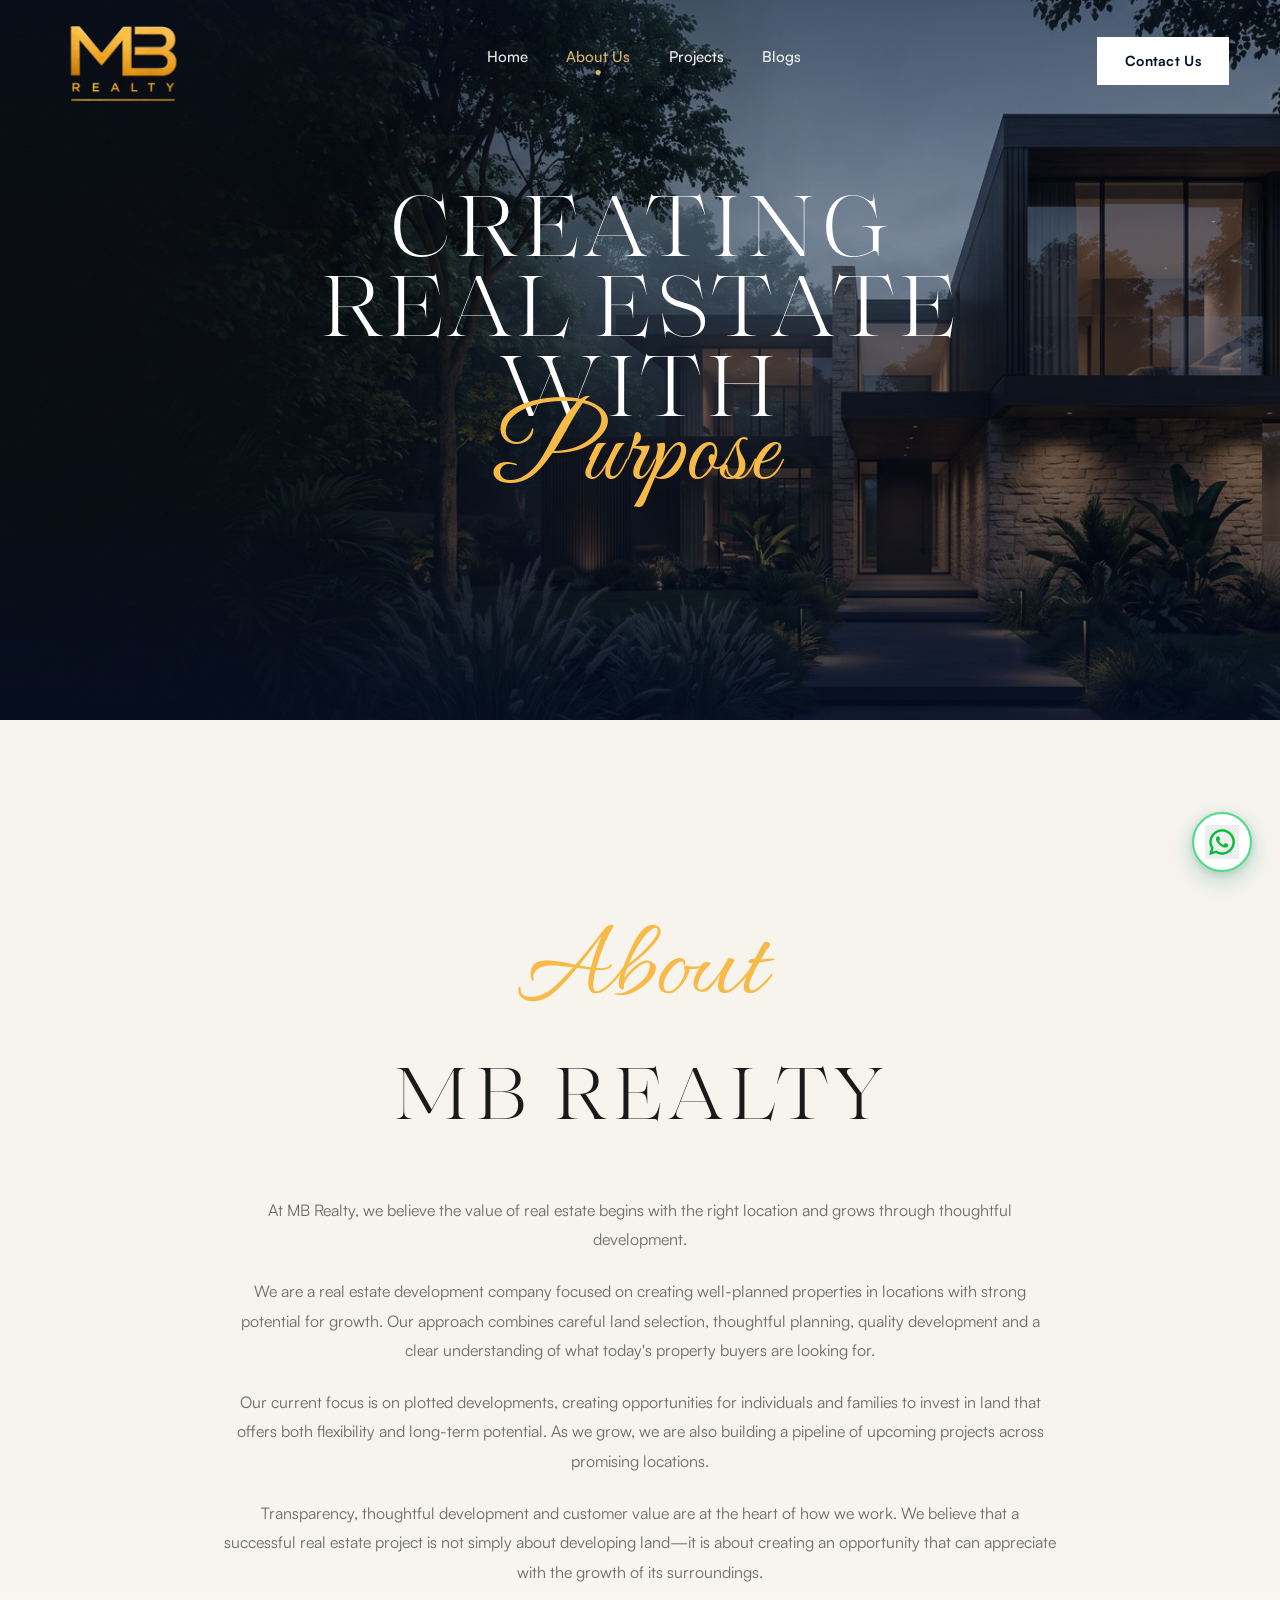
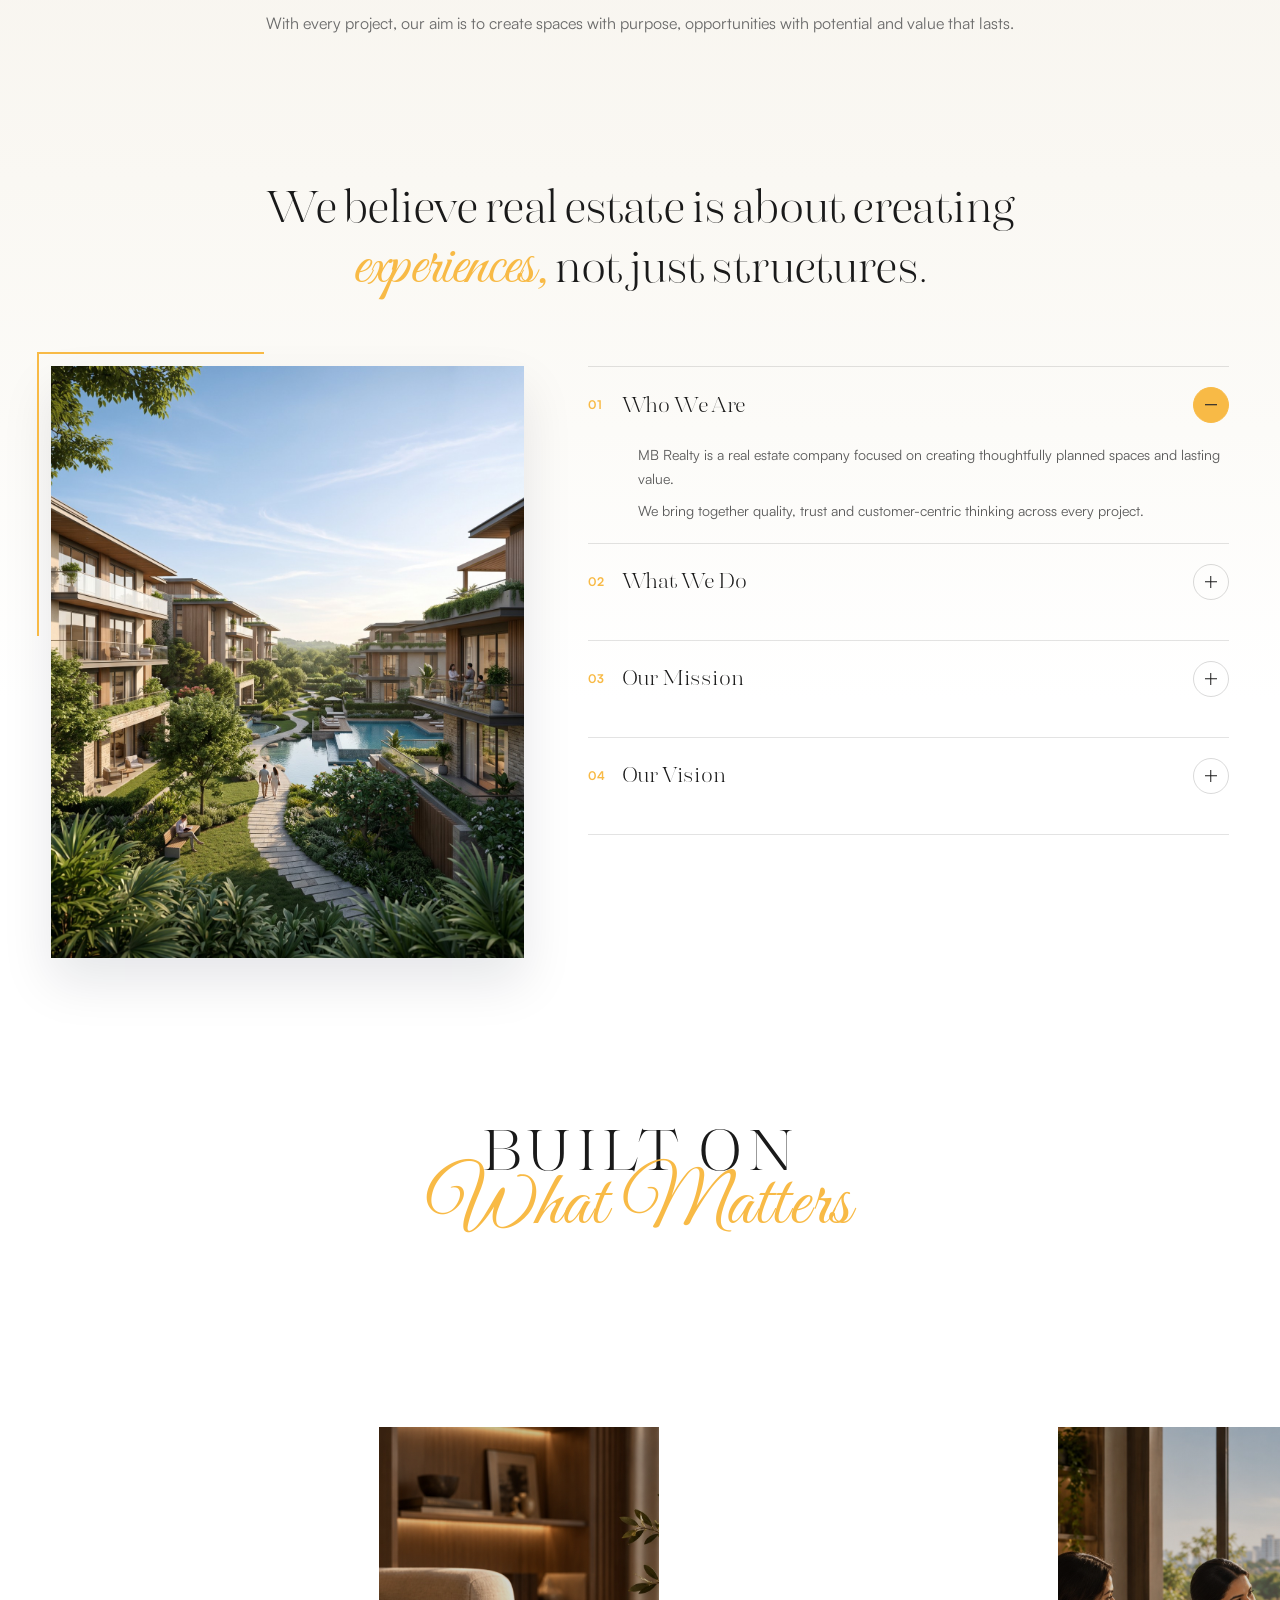
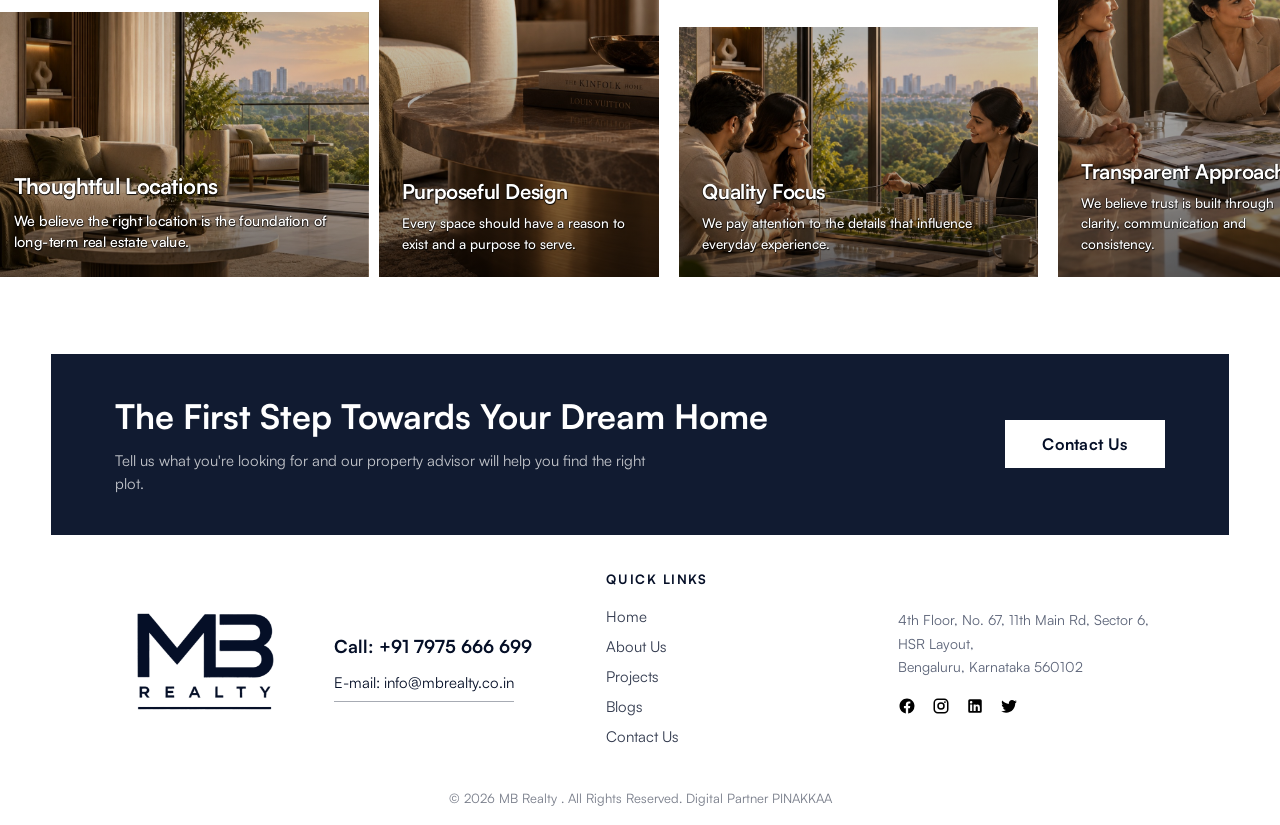
<file: about.html>
<!DOCTYPE html>
<html lang="en">
  <head>
    <meta charset="UTF-8" />
    <meta name="viewport" content="width=device-width, initial-scale=1.0" />
    <title>About Us — MB Realty</title>
    <link rel="preconnect" href="https://fonts.googleapis.com" />
    <link rel="preconnect" href="https://fonts.gstatic.com" crossorigin />
    <link
      href="https://fonts.googleapis.com/css2?family=Allura&family=Great+Vibes&family=Inter:wght@700&display=swap"
      rel="stylesheet"
    />
    <link rel="stylesheet" href="css/styles.css" />
  </head>
  <body>
    <header class="site-header">
      <div class="header-inner">
        <a class="logo" href="./" aria-label="MB Realty home">
          <img
            class="logo-img"
            src="Home_asset/Matte%20Gold%201%202%20(2).svg"
            alt="MB Realty"
            width="140"
            height="85"
          />
        </a>
        <nav class="nav" aria-label="Primary">
          <a href="./">Home</a>
          <a href="about" class="is-active">About Us</a>
          <a href="microsite">Projects</a>
          <a href="blogs">Blogs</a>
        </nav>
        <a class="btn-contact" href="contact">Contact Us</a>
        <button class="menu-toggle" type="button" aria-label="Open menu" aria-expanded="false">
          <span></span><span></span><span></span>
        </button>
      </div>
    </header>

    <main>
      <section class="hero about-hero" id="about">
        <div class="hero-frame">
          <img
            class="hero-image"
            src="assets/fonts/Morison%20Font/Fonts/Banner_MB.jpg"
            alt="Modern luxury home illuminated at dusk among lush greenery"
            width="1800"
            height="1080"
            fetchpriority="high"
            decoding="async"
          />
          <div class="hero-copy home-hero-copy">
            <h1 class="home-hero-title">
              <span class="home-hero-line">Creating</span>
              <span class="home-hero-line">Real Estate</span>
              <span class="home-hero-line">With</span>
              <span class="home-hero-script" aria-label="Purpose">
                <span class="home-hero-script-type">Purpose</span>
              </span>
            </h1>
          </div>
        </div>
      </section>

      <div class="about-bridge">
        <section class="about-vision">
          <div class="about-vision-spotlight" aria-hidden="true"></div>
          <div class="about-vision-inner">
            <div class="about-vision-heading">
              <span class="about-vision-watermark" aria-hidden="true">About</span>
              <h2 class="about-vision-title">
                <span class="about-vision-sr">About </span>
                <span class="about-vision-display">MB Realty</span>
              </h2>
            </div>
            <div class="about-vision-copy">
              <p>
                At MB Realty, we believe the value of real estate begins with the right location and
                grows through thoughtful development.
              </p>
              <p>
                We are a real estate development company focused on creating well-planned properties
                in locations with strong potential for growth. Our approach combines careful land
                selection, thoughtful planning, quality development and a clear understanding of what
                today's property buyers are looking for.
              </p>
              <p>
                Our current focus is on plotted developments, creating opportunities for individuals
                and families to invest in land that offers both flexibility and long-term potential.
                As we grow, we are also building a pipeline of upcoming projects across promising
                locations.
              </p>
              <p>
                Transparency, thoughtful development and customer value are at the heart of how we
                work. We believe that a successful real estate project is not simply about developing
                land—it is about creating an opportunity that can appreciate with the growth of its
                surroundings.
              </p>
              <p>
                With every project, our aim is to create spaces with purpose, opportunities with
                potential and value that lasts.
              </p>
            </div>
          </div>
        </section>

        <section class="about-experience">
          <div class="about-experience-inner">
            <h2 class="about-experience-title">
              <span class="about-experience-line">We believe real estate is about creating</span>
              <span class="about-experience-line about-experience-line--accent">
                <span class="about-experience-accent">experiences,</span>
                <span class="about-experience-rest"> not just structures.</span>
              </span>
            </h2>

            <div class="about-experience-body">
              <div class="about-experience-media">
                <span class="about-experience-frame" aria-hidden="true"></span>
                <div class="about-experience-photo">
                  <img
                    src="assets/fonts/magnific_image-generation-prompt-c_iGDE5ix3uK.jpg"
                    alt="People enjoying landscaped pools and pathways at a modern residential community"
                    width="829"
                    height="853"
                  />
                </div>
              </div>

              <div class="about-accordion" role="list">
                <div class="about-accordion-item is-open" role="listitem">
                  <button class="about-accordion-trigger" type="button" aria-expanded="true">
                    <span class="about-accordion-num">01</span>
                    <span class="about-accordion-label">Who We Are</span>
                    <span class="about-accordion-icon" aria-hidden="true"></span>
                  </button>
                  <div class="about-accordion-panel">
                    <p>
                      <strong>MB Realty is a real estate company focused on creating thoughtfully planned
                      spaces and lasting value.</strong>
                      We bring together quality, trust and customer-centric thinking across every
                      project.
                    </p>
                  </div>
                </div>
                <div class="about-accordion-item" role="listitem">
                  <button class="about-accordion-trigger" type="button" aria-expanded="false">
                    <span class="about-accordion-num">02</span>
                    <span class="about-accordion-label">What We Do</span>
                    <span class="about-accordion-icon" aria-hidden="true"></span>
                  </button>
                  <div class="about-accordion-panel">
                    <p>
                      <strong>We develop and deliver real estate experiences designed around modern
                      lifestyles.</strong>
                      From thoughtful planning to execution, every detail is driven by quality and
                      purpose.
                    </p>
                  </div>
                </div>
                <div class="about-accordion-item" role="listitem">
                  <button class="about-accordion-trigger" type="button" aria-expanded="false">
                    <span class="about-accordion-num">03</span>
                    <span class="about-accordion-label">Our Mission</span>
                    <span class="about-accordion-icon" aria-hidden="true"></span>
                  </button>
                  <div class="about-accordion-panel">
                    <p>
                      <strong>To create quality real estate that delivers meaningful value to every
                      customer.</strong>
                      We are committed to building with integrity, consistency and a long-term
                      perspective.
                    </p>
                  </div>
                </div>
                <div class="about-accordion-item" role="listitem">
                  <button class="about-accordion-trigger" type="button" aria-expanded="false">
                    <span class="about-accordion-num">04</span>
                    <span class="about-accordion-label">Our Vision</span>
                    <span class="about-accordion-icon" aria-hidden="true"></span>
                  </button>
                  <div class="about-accordion-panel">
                    <p>
                      <strong>To build a trusted real estate brand known for quality, innovation and
                      reliability.</strong>
                      Our vision is to create spaces that remain valuable and relevant for
                      generations.
                    </p>
                  </div>
                </div>
              </div>
            </div>
          </div>
        </section>
      </div>

      <section class="about-team" aria-label="Our Team" hidden>
        <div class="about-team-layout">
          <aside class="about-team-rail">
            <h2 class="about-team-title">
              <span>Our</span>
              <span>Team</span>
            </h2>
            <div class="about-team-nav">
              <button type="button" class="about-team-btn about-team-prev" aria-label="Previous team members">
                <svg width="18" height="18" viewBox="0 0 24 24" fill="none" aria-hidden="true">
                  <path d="M15 6L9 12L15 18" stroke="currentColor" stroke-width="1.6" stroke-linecap="round" stroke-linejoin="round" />
                </svg>
              </button>
              <button type="button" class="about-team-btn about-team-next" aria-label="Next team members">
                <svg width="18" height="18" viewBox="0 0 24 24" fill="none" aria-hidden="true">
                  <path d="M9 6L15 12L9 18" stroke="currentColor" stroke-width="1.6" stroke-linecap="round" stroke-linejoin="round" />
                </svg>
              </button>
            </div>
          </aside>
          <div class="about-team-stage">
            <div class="about-team-track">
              <article class="about-team-card">
                <div class="about-team-photo" role="img" aria-label="Team member"></div>
                <div class="about-team-info">
                  <h3>Name</h3>
                  <p>Designation</p>
                </div>
              </article>
              <article class="about-team-card">
                <div class="about-team-photo" role="img" aria-label="Team member"></div>
                <div class="about-team-info">
                  <h3>Name</h3>
                  <p>Designation</p>
                </div>
              </article>
              <article class="about-team-card">
                <div class="about-team-photo" role="img" aria-label="Team member"></div>
                <div class="about-team-info">
                  <h3>Name</h3>
                  <p>Designation</p>
                </div>
              </article>
            </div>
          </div>
        </div>
      </section>

      <section class="spaces" id="why-mb">
        <div class="spaces-panel">
          <h2 class="spaces-title">
            <span class="spaces-title-line">Built on</span>
            <span class="spaces-title-script">What Matters</span>
          </h2>
          <div class="spaces-marquee" aria-label="Built on what matters">
            <div class="spaces-track">
              <article class="spaces-card spaces-card--1" data-spaces-index="0">
                <div class="spaces-card-media">
                  <img src="assets/images_for_mb/New_images/image_container_1.jpeg" alt="" width="640" height="400" />
                </div>
                <div class="spaces-card-body">
                  <h3>Thoughtful Locations</h3>
                  <p class="spaces-card-copy">
                    We believe the right location is the foundation of long-term real estate value.
                  </p>
                </div>
              </article>
              <article class="spaces-card spaces-card--2" data-spaces-index="1">
                <div class="spaces-card-media">
                  <img src="assets/images_for_mb/New_images/image_container_2.jpeg" alt="" width="640" height="400" />
                </div>
                <div class="spaces-card-body">
                  <h3>Purposeful Design</h3>
                  <p class="spaces-card-copy">
                    Every space should have a reason to exist and a purpose to serve.
                  </p>
                </div>
              </article>
              <article class="spaces-card spaces-card--3" data-spaces-index="2">
                <div class="spaces-card-media">
                  <img src="assets/images_for_mb/New_images/image_container_3.jpeg" alt="" width="640" height="400" />
                </div>
                <div class="spaces-card-body">
                  <h3>Quality Focus</h3>
                  <p class="spaces-card-copy">
                    We pay attention to the details that influence everyday experience.
                  </p>
                </div>
              </article>
              <article class="spaces-card spaces-card--4" data-spaces-index="3">
                <div class="spaces-card-media">
                  <img src="assets/images_for_mb/New%20folder/WhatsApp%20Image%202026-09-12%20at%2012.15.39%20PM.jpeg" alt="" width="520" height="720" />
                </div>
                <div class="spaces-card-body">
                  <h3>Transparent Approach</h3>
                  <p class="spaces-card-copy">
                    We believe trust is built through clarity, communication and consistency.
                  </p>
                </div>
              </article>
              <article class="spaces-card spaces-card--5" data-spaces-index="4">
                <div class="spaces-card-media">
                  <img src="assets/images_for_mb/New_images/image_container_5.jpeg" alt="" width="640" height="400" />
                </div>
                <div class="spaces-card-body">
                  <h3>Customer First</h3>
                  <p class="spaces-card-copy">
                    Our relationship with customers goes beyond the transaction.
                  </p>
                </div>
              </article>
              <article class="spaces-card spaces-card--6" data-spaces-index="5">
                <div class="spaces-card-media">
                  <img src="assets/images_for_mb/New_images/image_container_6.jpeg" alt="" width="640" height="400" />
                </div>
                <div class="spaces-card-body">
                  <h3>Long-Term Perspective</h3>
                  <p class="spaces-card-copy">
                    We look beyond today's requirements to create spaces prepared for tomorrow.
                  </p>
                </div>
              </article>

              <!-- Duplicate set for seamless loop -->
              <article class="spaces-card spaces-card--1" data-spaces-index="0" aria-hidden="true">
                <div class="spaces-card-media">
                  <img src="assets/images_for_mb/New_images/image_container_1.jpeg" alt="" width="640" height="400" />
                </div>
                <div class="spaces-card-body">
                  <h3>Thoughtful Locations</h3>
                  <p class="spaces-card-copy">
                    We believe the right location is the foundation of long-term real estate value.
                  </p>
                </div>
              </article>
              <article class="spaces-card spaces-card--2" data-spaces-index="1" aria-hidden="true">
                <div class="spaces-card-media">
                  <img src="assets/images_for_mb/New_images/image_container_2.jpeg" alt="" width="640" height="400" />
                </div>
                <div class="spaces-card-body">
                  <h3>Purposeful Design</h3>
                  <p class="spaces-card-copy">
                    Every space should have a reason to exist and a purpose to serve.
                  </p>
                </div>
              </article>
              <article class="spaces-card spaces-card--3" data-spaces-index="2" aria-hidden="true">
                <div class="spaces-card-media">
                  <img src="assets/images_for_mb/New_images/image_container_3.jpeg" alt="" width="640" height="400" />
                </div>
                <div class="spaces-card-body">
                  <h3>Quality Focus</h3>
                  <p class="spaces-card-copy">
                    We pay attention to the details that influence everyday experience.
                  </p>
                </div>
              </article>
              <article class="spaces-card spaces-card--4" data-spaces-index="3" aria-hidden="true">
                <div class="spaces-card-media">
                  <img src="assets/images_for_mb/New%20folder/WhatsApp%20Image%202026-09-12%20at%2012.15.39%20PM.jpeg" alt="" width="520" height="720" />
                </div>
                <div class="spaces-card-body">
                  <h3>Transparent Approach</h3>
                  <p class="spaces-card-copy">
                    We believe trust is built through clarity, communication and consistency.
                  </p>
                </div>
              </article>
              <article class="spaces-card spaces-card--5" data-spaces-index="4" aria-hidden="true">
                <div class="spaces-card-media">
                  <img src="assets/images_for_mb/New_images/image_container_5.jpeg" alt="" width="640" height="400" />
                </div>
                <div class="spaces-card-body">
                  <h3>Customer First</h3>
                  <p class="spaces-card-copy">
                    Our relationship with customers goes beyond the transaction.
                  </p>
                </div>
              </article>
              <article class="spaces-card spaces-card--6" data-spaces-index="5" aria-hidden="true">
                <div class="spaces-card-media">
                  <img src="assets/images_for_mb/New_images/image_container_6.jpeg" alt="" width="640" height="400" />
                </div>
                <div class="spaces-card-body">
                  <h3>Long-Term Perspective</h3>
                  <p class="spaces-card-copy">
                    We look beyond today's requirements to create spaces prepared for tomorrow.
                  </p>
                </div>
              </article>
            </div>
          </div>
        </div>
      </section>

      <div class="bottom-band">
        <section class="cta">
          <div class="cta-inner">
            <div>
              <h2>The First Step Towards Your Dream Home</h2>
              <p>
                Tell us what you're looking for and our property advisor will help you find the right
                plot.
              </p>
            </div>
            <a class="btn-light" href="contact">Contact Us</a>
          </div>
        </section>

        <footer class="site-footer" id="contact">
          <div class="footer-panel">
            <div class="footer-brand">
              <img
                class="footer-logo"
                src="Home_asset/Matte%20Gold%201%202.svg"
                alt="MB Realty"
                width="180"
                height="110"
              />
            </div>
            <div class="footer-contact">
              <a class="phone" href="tel:+917975666699">Call: +91 7975 666 699</a>
              <a class="email" href="mailto:info@mbrealty.co.in">E-mail: info@mbrealty.co.in</a>
            </div>
            <div class="footer-cols">
              <div>
                <h4>QUICK LINKS</h4>
                <a href="./">Home</a>
                <a href="about">About Us</a>
                <a href="microsite">Projects</a>
                <a href="blogs">Blogs</a>
                <a href="contact">Contact Us</a>
              </div>
            </div>
            <div class="footer-about">
              <p>
                4th Floor, No. 67, 11th Main Rd, Sector 6, HSR Layout,<br />
                Bengaluru, Karnataka 560102
              </p>
              <div class="socials">
                <a href="https://www.facebook.com/profile.php?id=61592722074059" target="_blank" rel="noopener noreferrer" aria-label="Facebook"><img src="assets/social-fb.svg" alt="" /></a>
                <a href="https://www.instagram.com/mbrealty.co.in/" target="_blank" rel="noopener noreferrer" aria-label="Instagram"><img src="assets/social-ig.svg" alt="" /></a>
                <a href="https://www.linkedin.com/company/143814037/" target="_blank" rel="noopener noreferrer" aria-label="LinkedIn"><img src="assets/social-li.svg" alt="" /></a>
                <a href="https://x.com/mbrealtyblr" target="_blank" rel="noopener noreferrer" aria-label="X"><img src="assets/social-x.svg" alt="" /></a>
              </div>
            </div>
          </div>
        </footer>
      </div>
      <p class="copyright">© 2026 MB Realty . All Rights Reserved. Digital Partner PINAKKAA</p>
    </main>

    <a
      class="whatsapp-float"
      href="https://wa.me/917975666699"
      target="_blank"
      rel="noopener noreferrer"
      aria-label="Chat on WhatsApp: +91 7975 666 699"
    >
      <img src="assets/social-wa.png" alt="" width="30" height="30" decoding="async" />
    </a>

    <script src="js/main.js"></script>
  </body>
</html>
</file>
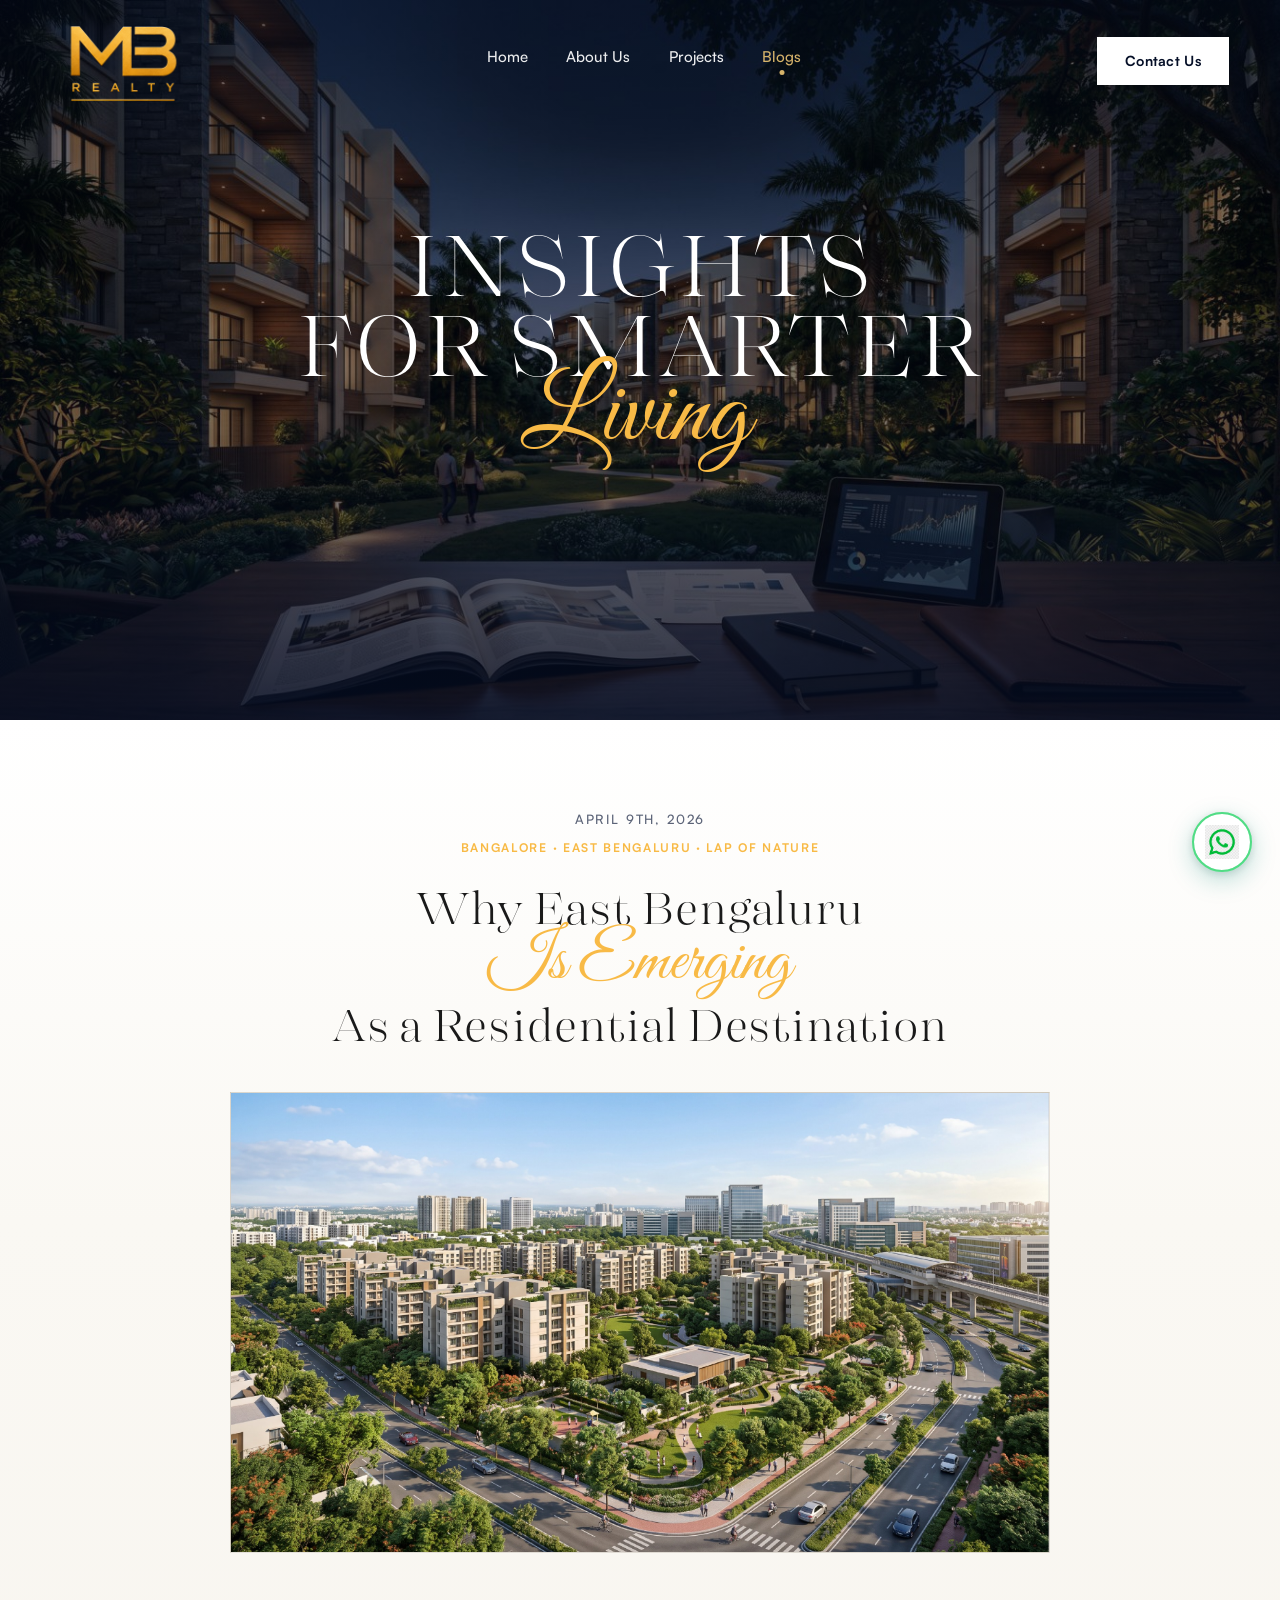
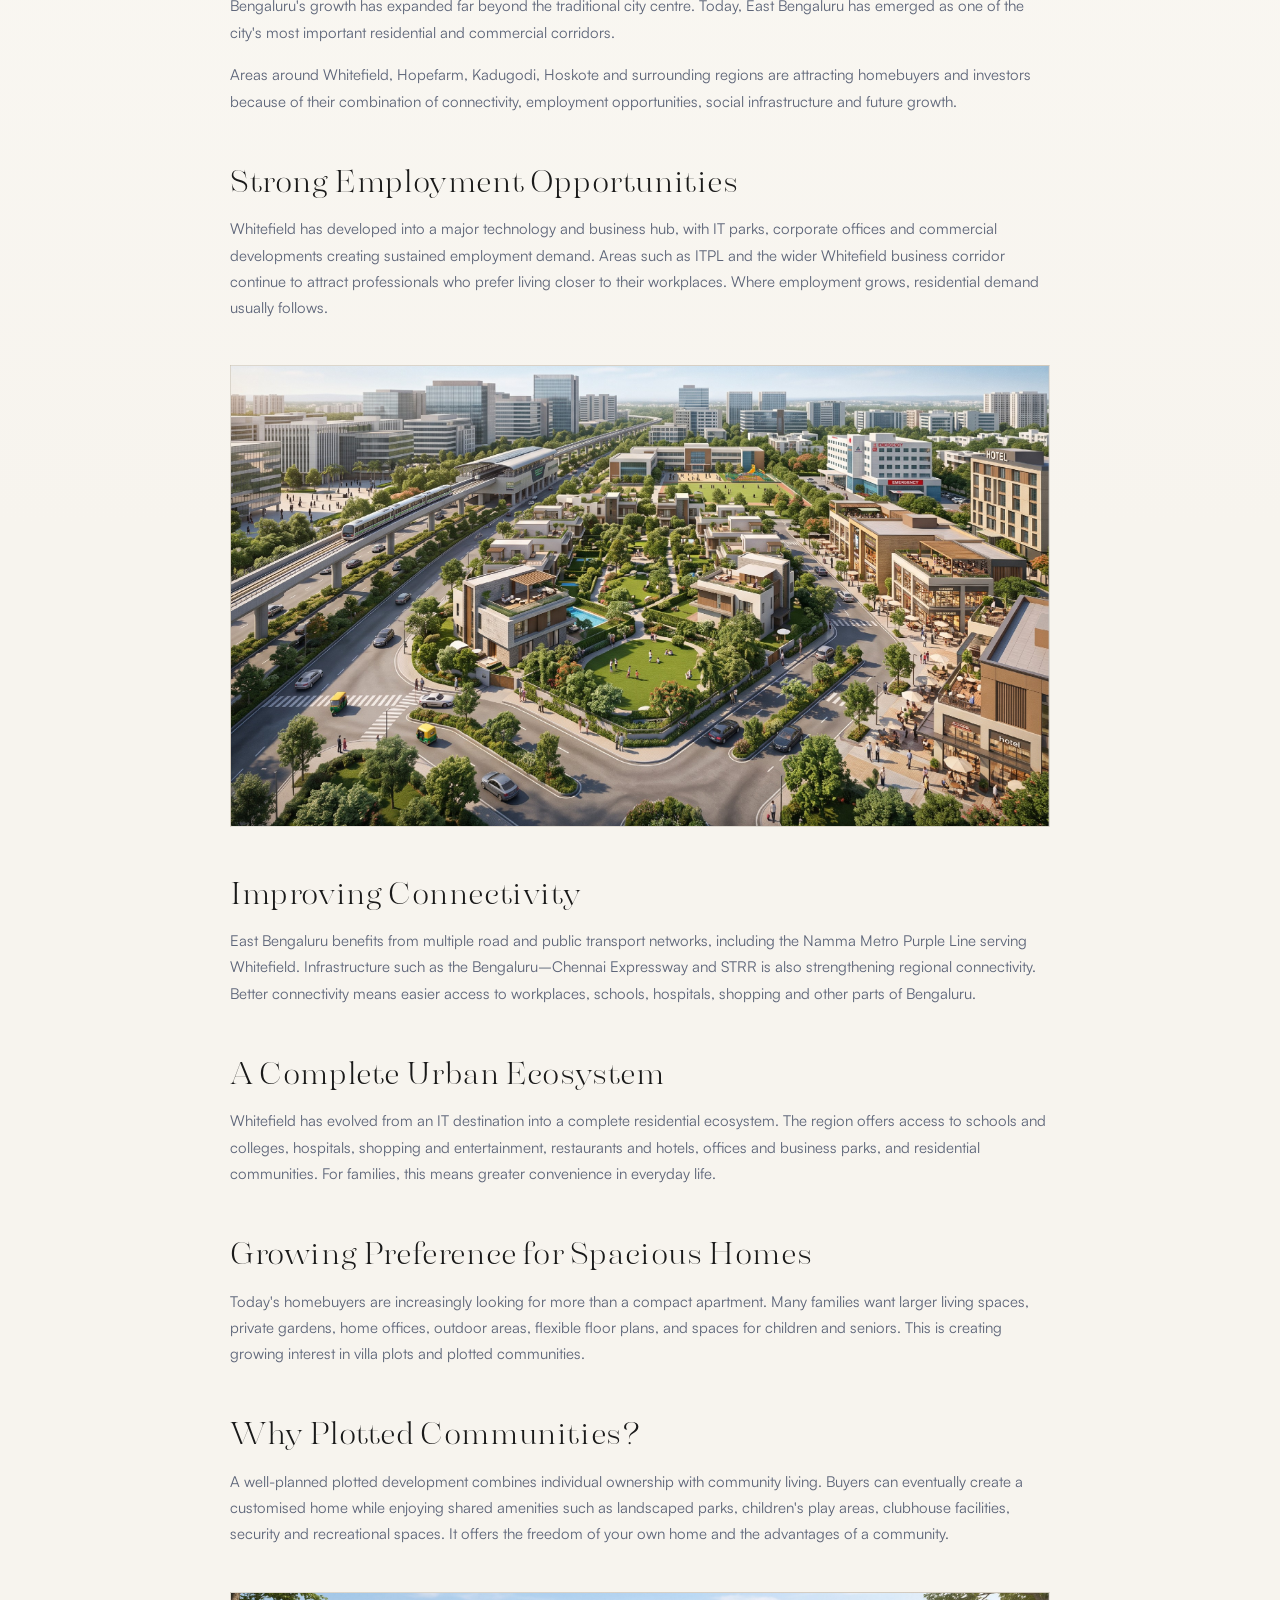
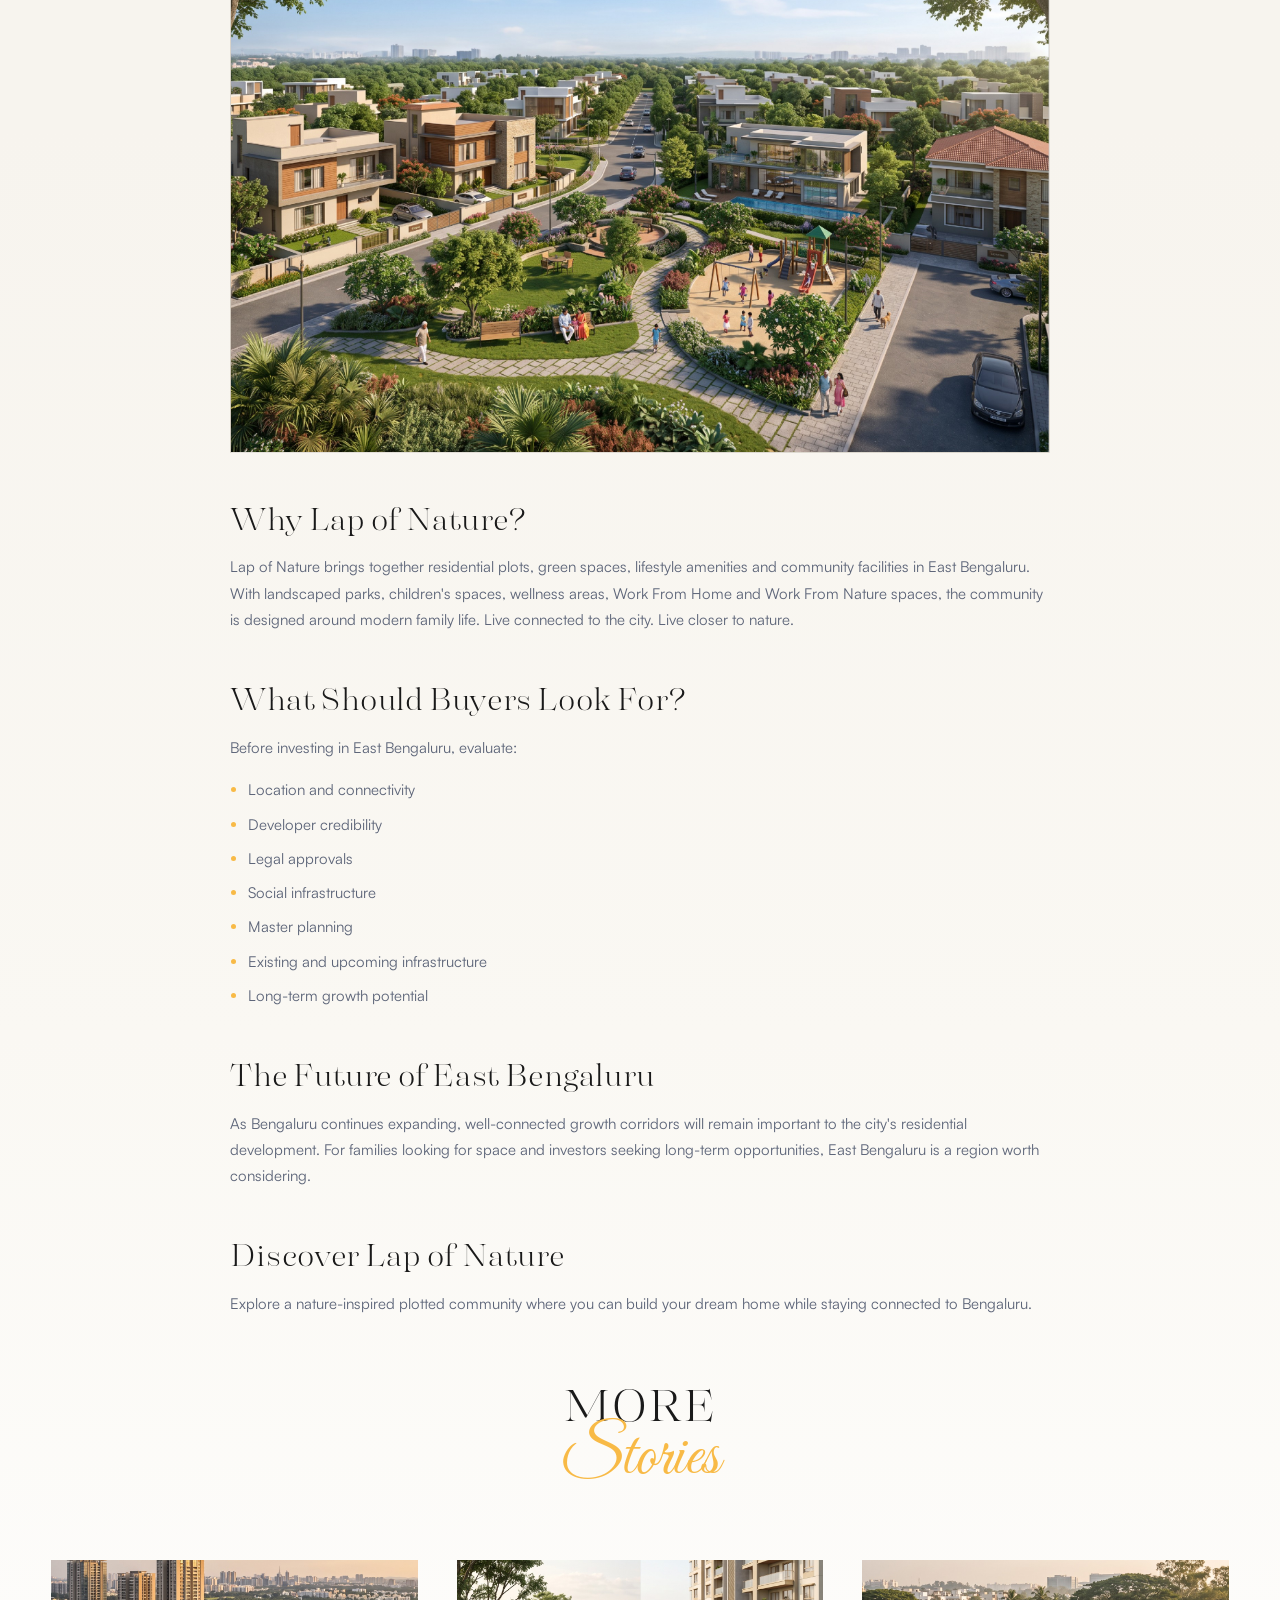
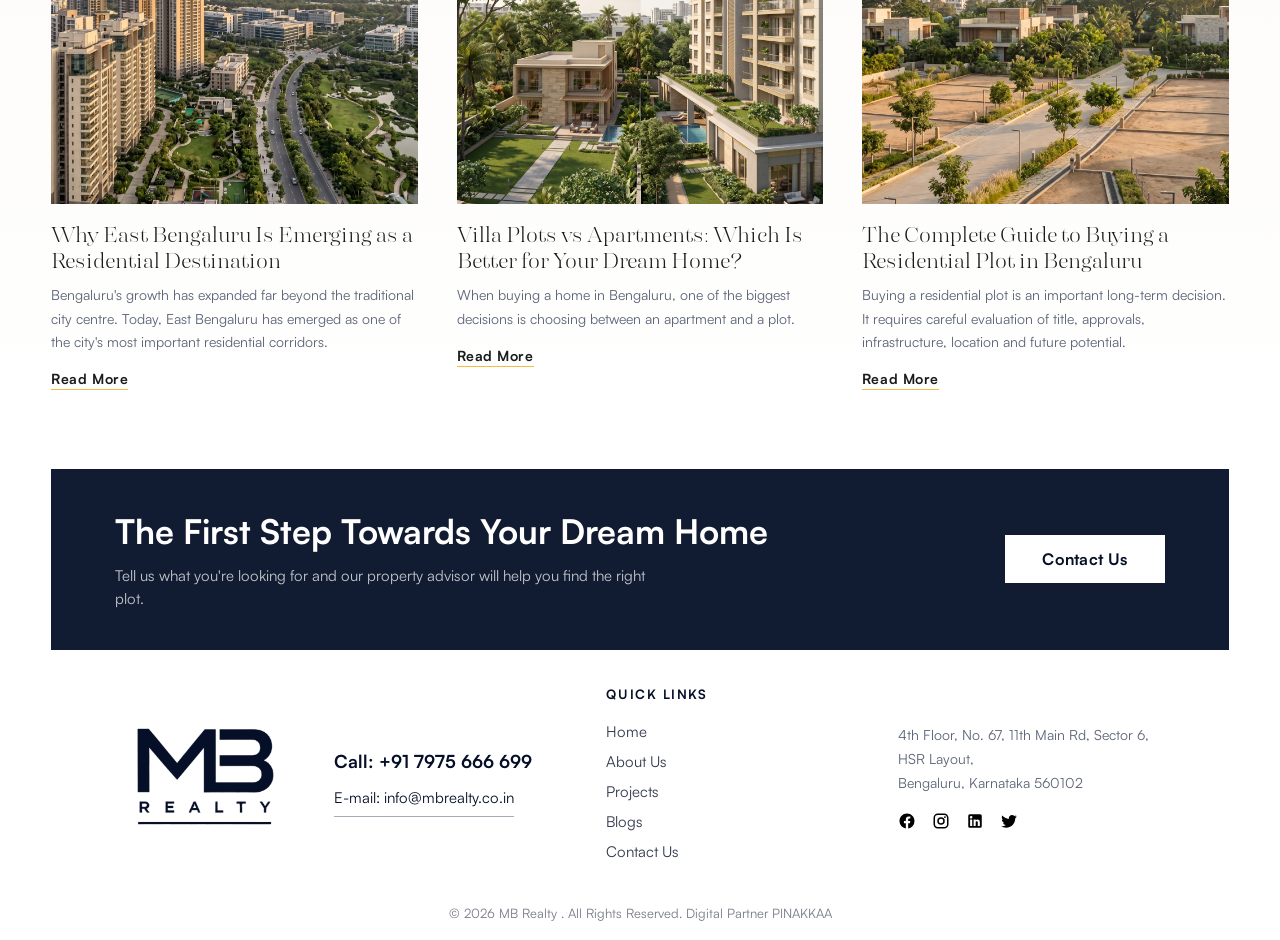
<file: blogs.html>
<!DOCTYPE html>
<html lang="en">
  <head>
    <meta charset="UTF-8" />
    <meta name="viewport" content="width=device-width, initial-scale=1.0" />
    <title>Blogs — MB Realty</title>
    <link rel="preconnect" href="https://fonts.googleapis.com" />
    <link rel="preconnect" href="https://fonts.gstatic.com" crossorigin />
    <link
      href="https://fonts.googleapis.com/css2?family=Great+Vibes&display=swap"
      rel="stylesheet"
    />
    <link rel="stylesheet" href="css/styles.css" />
  </head>
  <body class="blogs-page">
    <header class="site-header">
      <div class="header-inner">
        <a class="logo" href="./" aria-label="MB Realty home">
          <img
            class="logo-img"
            src="Home_asset/Matte%20Gold%201%202%20(2).svg"
            alt="MB Realty"
            width="140"
            height="85"
          />
        </a>
        <nav class="nav" aria-label="Primary">
          <a href="./">Home</a>
          <a href="about">About Us</a>
          <a href="microsite">Projects</a>
          <a href="blogs" class="is-active">Blogs</a>
        </nav>
        <a class="btn-contact" href="contact">Contact Us</a>
        <button class="menu-toggle" type="button" aria-label="Open menu" aria-expanded="false">
          <span></span><span></span><span></span>
        </button>
      </div>
    </header>

    <main>
      <section class="hero blogs-hero" id="blogs">
        <div class="hero-frame">
          <img
            class="hero-image"
            src="assets/fonts/Blog%20Banner_MB.jpg"
            alt="Workspace overlooking a lit residential community at dusk"
            width="1800"
            height="1080"
            fetchpriority="high"
            decoding="async"
          />
          <div class="hero-copy home-hero-copy">
            <h1 class="home-hero-title">
              <span class="home-hero-line">Insights</span>
              <span class="home-hero-line">For Smarter</span>
              <span class="home-hero-script" aria-label="Living">
                <span class="home-hero-script-type">Living</span>
              </span>
            </h1>
          </div>
        </div>
      </section>

      <div class="page-close-band">
      <section class="blogs-article" id="article">
        <article class="blogs-article-inner">
          <header class="blogs-article-header">
            <p class="blogs-article-date">April 9th, 2026</p>
            <p class="blogs-article-tags">Bangalore · East Bengaluru · Lap of Nature</p>
            <h1 class="blogs-article-title">
              <span class="blogs-article-title-strong">Why East Bengaluru</span>
              <span class="blogs-article-title-script">Is Emerging</span>
              <span class="blogs-article-title-strong">As a Residential Destination</span>
            </h1>
          </header>

          <!-- Upload featured article image later -->
          <figure class="blogs-media-slot blogs-media-slot--feature" data-label="Featured article image">
            <img
              src="assets/fonts/Blog_1_MB.jpg"
              alt="Modern residential community with landscaped park and playground"
              width="1200"
              height="680"
            />
          </figure>

          <div class="blogs-article-body">
            <p>
              Bengaluru's growth has expanded far beyond the traditional city centre. Today, East
              Bengaluru has emerged as one of the city's most important residential and commercial
              corridors.
            </p>
            <p>
              Areas around Whitefield, Hopefarm, Kadugodi, Hoskote and surrounding regions are
              attracting homebuyers and investors because of their combination of connectivity,
              employment opportunities, social infrastructure and future growth.
            </p>

            <h2>Strong Employment Opportunities</h2>
            <p>
              Whitefield has developed into a major technology and business hub, with IT parks,
              corporate offices and commercial developments creating sustained employment demand.
              Areas such as ITPL and the wider Whitefield business corridor continue to attract
              professionals who prefer living closer to their workplaces. Where employment grows,
              residential demand usually follows.
            </p>

            <!-- Upload inline image later -->
            <figure class="blogs-media-slot blogs-media-slot--inline" data-label="Inline image">
              <img
                src="assets/fonts/Blog_2_MB.jpg"
                alt="Master-planned residential blocks with green courtyard and metro connectivity"
                width="960"
                height="540"
              />
            </figure>

            <h2>Improving Connectivity</h2>
            <p>
              East Bengaluru benefits from multiple road and public transport networks, including the
              Namma Metro Purple Line serving Whitefield. Infrastructure such as the Bengaluru–Chennai
              Expressway and STRR is also strengthening regional connectivity. Better connectivity
              means easier access to workplaces, schools, hospitals, shopping and other parts of
              Bengaluru.
            </p>

            <h2>A Complete Urban Ecosystem</h2>
            <p>
              Whitefield has evolved from an IT destination into a complete residential ecosystem.
              The region offers access to schools and colleges, hospitals, shopping and
              entertainment, restaurants and hotels, offices and business parks, and residential
              communities. For families, this means greater convenience in everyday life.
            </p>

            <h2>Growing Preference for Spacious Homes</h2>
            <p>
              Today's homebuyers are increasingly looking for more than a compact apartment. Many
              families want larger living spaces, private gardens, home offices, outdoor areas,
              flexible floor plans, and spaces for children and seniors. This is creating growing
              interest in villa plots and plotted communities.
            </p>

            <h2>Why Plotted Communities?</h2>
            <p>
              A well-planned plotted development combines individual ownership with community living.
              Buyers can eventually create a customised home while enjoying shared amenities such as
              landscaped parks, children's play areas, clubhouse facilities, security and recreational
              spaces. It offers the freedom of your own home and the advantages of a community.
            </p>

            <!-- Upload second inline image later -->
            <figure class="blogs-media-slot blogs-media-slot--inline" data-label="Community image">
              <img
                src="assets/fonts/Blog_3_MB.jpg"
                alt="Live-work-play community with townhomes, transit, and neighborhood amenities"
                width="960"
                height="540"
              />
            </figure>

            <h2>Why Lap of Nature?</h2>
            <p>
              Lap of Nature brings together residential plots, green spaces, lifestyle amenities and
              community facilities in East Bengaluru. With landscaped parks, children's spaces, wellness
              areas, Work From Home and Work From Nature spaces, the community is designed around
              modern family life. Live connected to the city. Live closer to nature.
            </p>

            <h2>What Should Buyers Look For?</h2>
            <p>Before investing in East Bengaluru, evaluate:</p>
            <ul>
              <li>Location and connectivity</li>
              <li>Developer credibility</li>
              <li>Legal approvals</li>
              <li>Social infrastructure</li>
              <li>Master planning</li>
              <li>Existing and upcoming infrastructure</li>
              <li>Long-term growth potential</li>
            </ul>

            <h2>The Future of East Bengaluru</h2>
            <p>
              As Bengaluru continues expanding, well-connected growth corridors will remain important
              to the city's residential development. For families looking for space and investors
              seeking long-term opportunities, East Bengaluru is a region worth considering.
            </p>

            <h2>Discover Lap of Nature</h2>
            <p>
              Explore a nature-inspired plotted community where you can build your dream home while
              staying connected to Bengaluru.
            </p>
          </div>
        </article>
      </section>

      <section class="blogs-more" id="more-blogs">
        <header class="blogs-more-header">
          <h2 class="blogs-more-title">
            <span class="blogs-more-title-strong">More</span>
            <span class="blogs-more-title-script">Stories</span>
          </h2>
        </header>

        <div class="blogs-more-grid">
          <article class="blogs-more-card">
            <div class="blogs-media-slot blogs-media-slot--card" data-label="Blog image">
              <img
                src="assets/fonts/magnific_create-a-premium-editoria_9ZT8PKMNYZ.jpg"
                alt="Aerial view of a planned residential community in East Bengaluru"
                width="420"
                height="280"
              />
            </div>
            <div class="blogs-more-copy">
              <h3>Why East Bengaluru Is Emerging as a Residential Destination</h3>
              <p>
                Bengaluru's growth has expanded far beyond the traditional city centre. Today, East
                Bengaluru has emerged as one of the city's most important residential corridors.
              </p>
              <a class="blogs-more-link" href="#article">Read More</a>
            </div>
          </article>

          <article class="blogs-more-card">
            <div class="blogs-media-slot blogs-media-slot--card" data-label="Blog image">
              <img
                src="assets/fonts/magnific_create-a-premium-editoria_jU6WlNWLD0.jpg"
                alt="Villa living compared with modern apartment living"
                width="420"
                height="280"
              />
            </div>
            <div class="blogs-more-copy">
              <h3>Villa Plots vs Apartments: Which Is Better for Your Dream Home?</h3>
              <p>
                When buying a home in Bengaluru, one of the biggest decisions is choosing between an
                apartment and a plot.
              </p>
              <a class="blogs-more-link" href="#article">Read More</a>
            </div>
          </article>

          <article class="blogs-more-card">
            <div class="blogs-media-slot blogs-media-slot--card" data-label="Blog image">
              <img
                src="assets/fonts/magnific_create-a-premium-editoria_gOZVJFiSXO.jpg"
                alt="Thoughtfully planned residential plots and modern homes"
                width="420"
                height="280"
              />
            </div>
            <div class="blogs-more-copy">
              <h3>The Complete Guide to Buying a Residential Plot in Bengaluru</h3>
              <p>
                Buying a residential plot is an important long-term decision. It requires careful
                evaluation of title, approvals, infrastructure, location and future potential.
              </p>
              <a class="blogs-more-link" href="#article">Read More</a>
            </div>
          </article>
        </div>
      </section>

      <div class="bottom-band">
        <section class="cta">
          <div class="cta-inner">
            <div>
              <h2>The First Step Towards Your Dream Home</h2>
              <p>
                Tell us what you're looking for and our property advisor will help you find the right
                plot.
              </p>
            </div>
            <a class="btn-light" href="contact">Contact Us</a>
          </div>
        </section>

        <footer class="site-footer" id="contact">
          <div class="footer-panel">
            <div class="footer-brand">
              <img
                class="footer-logo"
                src="Home_asset/Matte%20Gold%201%202.svg"
                alt="MB Realty"
                width="180"
                height="110"
              />
            </div>
            <div class="footer-contact">
              <a class="phone" href="tel:+917975666699">Call: +91 7975 666 699</a>
              <a class="email" href="mailto:info@mbrealty.co.in">E-mail: info@mbrealty.co.in</a>
            </div>
            <div class="footer-cols">
              <div>
                <h4>QUICK LINKS</h4>
                <a href="./">Home</a>
                <a href="about">About Us</a>
                <a href="microsite">Projects</a>
                <a href="blogs">Blogs</a>
                <a href="contact">Contact Us</a>
              </div>
            </div>
            <div class="footer-about">
              <p>
                4th Floor, No. 67, 11th Main Rd, Sector 6, HSR Layout,<br />
                Bengaluru, Karnataka 560102
              </p>
              <div class="socials">
                <a href="https://www.facebook.com/profile.php?id=61592722074059" target="_blank" rel="noopener noreferrer" aria-label="Facebook"><img src="assets/social-fb.svg" alt="" /></a>
                <a href="https://www.instagram.com/mbrealty.co.in/" target="_blank" rel="noopener noreferrer" aria-label="Instagram"><img src="assets/social-ig.svg" alt="" /></a>
                <a href="https://www.linkedin.com/company/143814037/" target="_blank" rel="noopener noreferrer" aria-label="LinkedIn"><img src="assets/social-li.svg" alt="" /></a>
                <a href="https://x.com/mbrealtyblr" target="_blank" rel="noopener noreferrer" aria-label="X"><img src="assets/social-x.svg" alt="" /></a>
              </div>
            </div>
          </div>
        </footer>
      </div>
      <p class="copyright">© 2026 MB Realty . All Rights Reserved. Digital Partner PINAKKAA</p>
      </div>
    </main>

    <a
      class="whatsapp-float"
      href="https://wa.me/917975666699"
      target="_blank"
      rel="noopener noreferrer"
      aria-label="Chat on WhatsApp: +91 7975 666 699"
    >
      <img src="assets/social-wa.png" alt="" width="30" height="30" decoding="async" />
    </a>

    <script src="js/main.js"></script>
  </body>
</html>
</file>
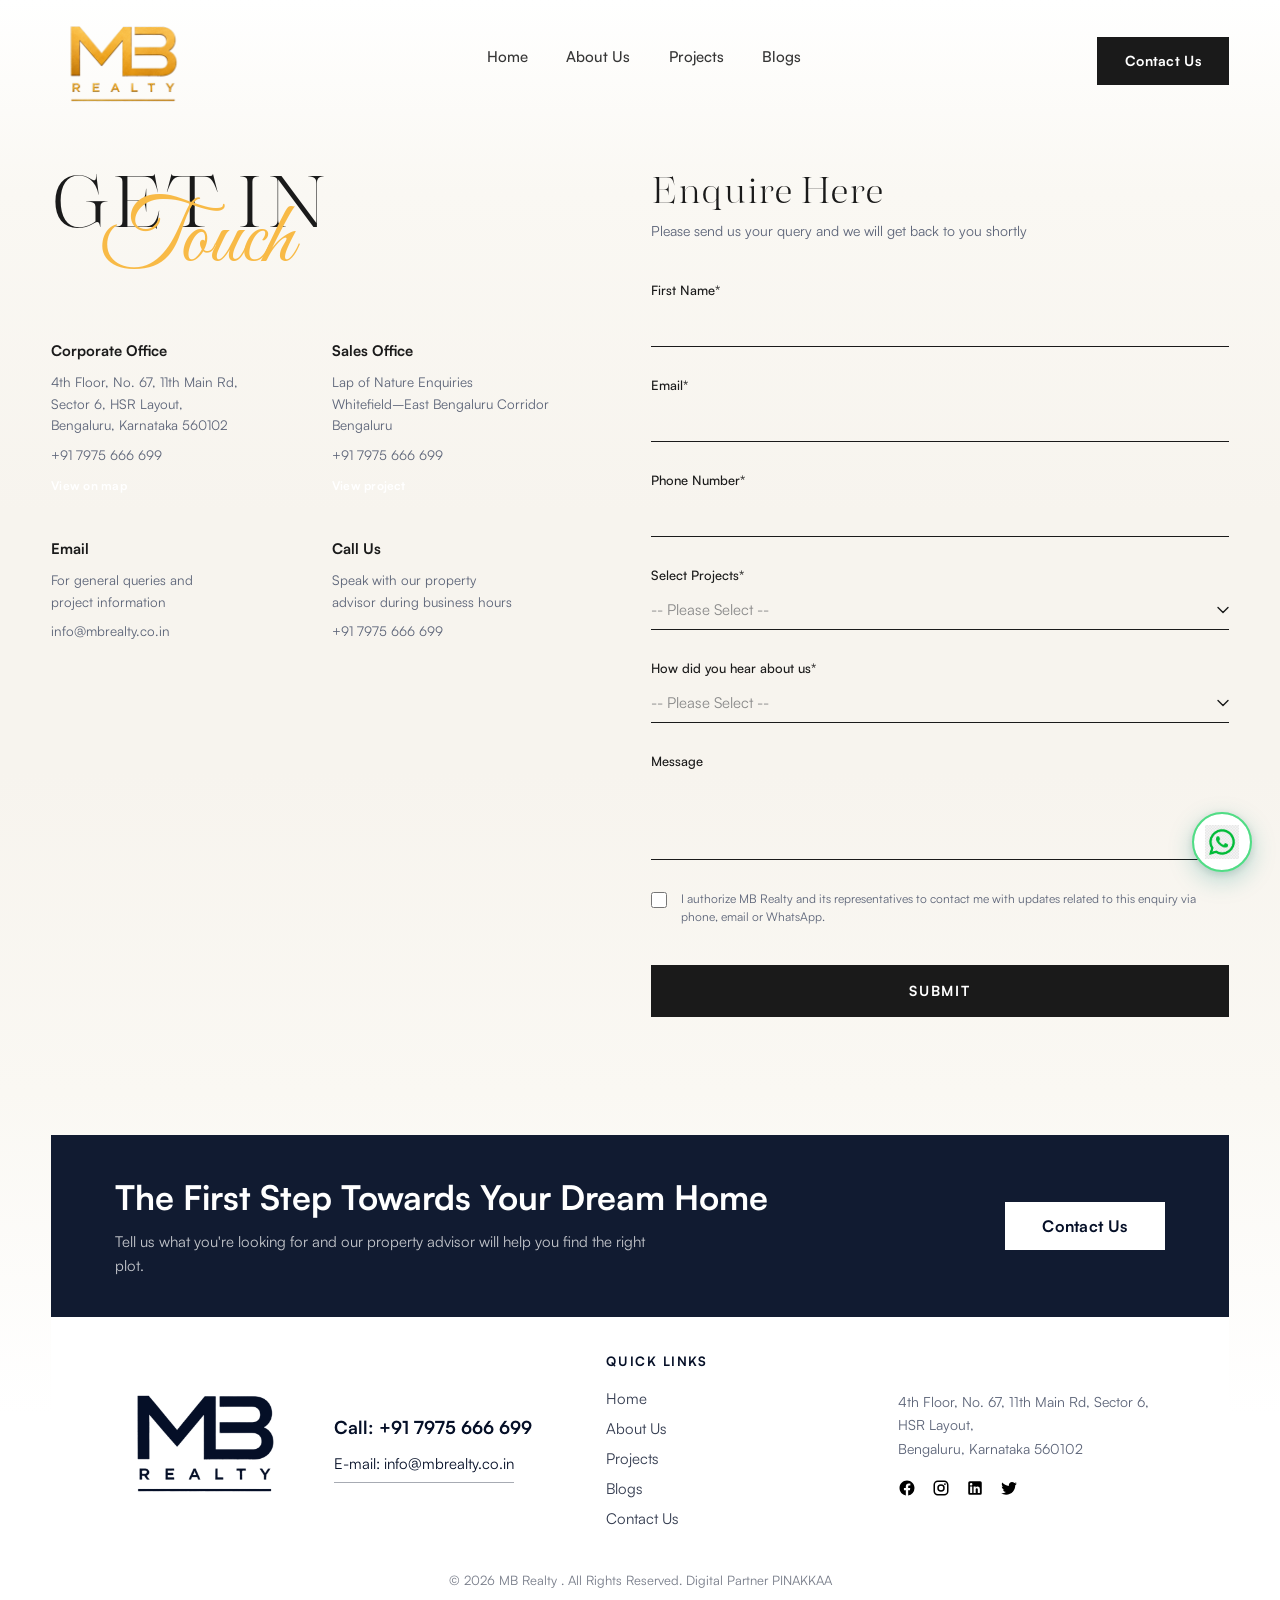
<file: contact.html>
<!DOCTYPE html>
<html lang="en">
  <head>
    <meta charset="UTF-8" />
    <meta name="viewport" content="width=device-width, initial-scale=1.0" />
    <title>Contact Us — MB Realty</title>
    <link rel="preconnect" href="https://fonts.googleapis.com" />
    <link rel="preconnect" href="https://fonts.gstatic.com" crossorigin />
    <link
      href="https://fonts.googleapis.com/css2?family=Great+Vibes&display=swap"
      rel="stylesheet"
    />
    <link rel="stylesheet" href="css/styles.css" />
  </head>
  <body class="contact-page">
    <header class="site-header">
      <div class="header-inner">
        <a class="logo" href="./" aria-label="MB Realty home">
          <img
            class="logo-img"
            src="Home_asset/Matte%20Gold%201%202%20(2).svg"
            alt="MB Realty"
            width="140"
            height="85"
          />
        </a>
        <nav class="nav" aria-label="Primary">
          <a href="./">Home</a>
          <a href="about">About Us</a>
          <a href="microsite">Projects</a>
          <a href="blogs">Blogs</a>
        </nav>
        <a class="btn-contact is-active" href="contact">Contact Us</a>
        <button class="menu-toggle" type="button" aria-label="Open menu" aria-expanded="false">
          <span></span><span></span><span></span>
        </button>
      </div>
    </header>

    <main>
      <div class="page-close-band contact-close-band">
      <section class="contact-touch" id="get-in-touch" aria-label="Get in touch">
        <div class="contact-touch-inner">
          <div class="contact-touch-info">
            <h1 class="contact-touch-title">
              <span class="contact-touch-title-strong">Get In</span>
              <span class="contact-touch-title-script">Touch</span>
            </h1>

            <div class="contact-office-grid">
              <article class="contact-office">
                <h2>Corporate Office</h2>
                <p>
                  4th Floor, No. 67, 11th Main Rd,<br />
                  Sector 6, HSR Layout,<br />
                  Bengaluru, Karnataka 560102
                </p>
                <p><a href="tel:+917975666699">+91 7975 666 699</a></p>
                <a
                  class="contact-office-map"
                  href="https://maps.google.com/?q=MB+Realty,+4th+Floor,+No.+67,+11th+Main+Rd,+Sector+6,+HSR+Layout,+Bengaluru"
                  target="_blank"
                  rel="noopener noreferrer"
                  >View on map</a
                >
              </article>

              <article class="contact-office">
                <h2>Sales Office</h2>
                <p>
                  Lap of Nature Enquiries<br />
                  Whitefield–East Bengaluru Corridor<br />
                  Bengaluru
                </p>
                <p><a href="tel:+917975666699">+91 7975 666 699</a></p>
                <a class="contact-office-map" href="microsite">View project</a>
              </article>

              <article class="contact-office">
                <h2>Email</h2>
                <p>
                  For general queries and<br />
                  project information
                </p>
                <p>
                  <a href="mailto:info@mbrealty.co.in">info@mbrealty.co.in</a>
                </p>
              </article>

              <article class="contact-office">
                <h2>Call Us</h2>
                <p>
                  Speak with our property<br />
                  advisor during business hours
                </p>
                <p><a href="tel:+917975666699">+91 7975 666 699</a></p>
              </article>
            </div>
          </div>

          <div class="contact-touch-form-wrap">
            <header class="contact-touch-form-header">
              <h2>Enquire Here</h2>
              <p>Please send us your query and we will get back to you shortly</p>
            </header>

            <form class="contact-touch-form" action="#" method="post">
              <div class="contact-touch-field">
                <label for="contact-firstname">First Name*</label>
                <input id="contact-firstname" name="firstname" type="text" autocomplete="given-name" required />
              </div>

              <div class="contact-touch-field">
                <label for="contact-email">Email*</label>
                <input id="contact-email" name="email" type="email" autocomplete="email" required />
              </div>

              <div class="contact-touch-field">
                <label for="contact-phone">Phone Number*</label>
                <input id="contact-phone" name="phone" type="tel" autocomplete="tel" required />
              </div>

              <div class="contact-touch-field">
                <label for="contact-project">Select Projects*</label>
                <select id="contact-project" name="project" required>
                  <option value="" selected disabled>-- Please Select --</option>
                  <option value="lap-of-nature">Lap of Nature</option>
                  <option value="general">General Enquiry</option>
                </select>
              </div>

              <div class="contact-touch-field">
                <label for="contact-source">How did you hear about us*</label>
                <select id="contact-source" name="source" required>
                  <option value="" selected disabled>-- Please Select --</option>
                  <option value="google">Google</option>
                  <option value="social">Social Media</option>
                  <option value="referral">Referral</option>
                  <option value="ads">Advertisement</option>
                  <option value="other">Other</option>
                </select>
              </div>

              <div class="contact-touch-field">
                <label for="contact-message">Message</label>
                <textarea id="contact-message" name="message" rows="3"></textarea>
              </div>

              <label class="contact-touch-consent">
                <input type="checkbox" name="consent" required />
                <span
                  >I authorize MB Realty and its representatives to contact me with updates related to
                  this enquiry via phone, email or WhatsApp.</span
                >
              </label>

              <button class="contact-touch-submit" type="submit">Submit</button>
            </form>
          </div>
        </div>
      </section>

      <div class="bottom-band">
        <section class="cta">
          <div class="cta-inner">
            <div>
              <h2>The First Step Towards Your Dream Home</h2>
              <p>
                Tell us what you're looking for and our property advisor will help you find the right
                plot.
              </p>
            </div>
            <a class="btn-light" href="contact">Contact Us</a>
          </div>
        </section>

        <footer class="site-footer" id="contact">
          <div class="footer-panel">
            <div class="footer-brand">
              <img
                class="footer-logo"
                src="Home_asset/Matte%20Gold%201%202.svg"
                alt="MB Realty"
                width="180"
                height="110"
              />
            </div>
            <div class="footer-contact">
              <a class="phone" href="tel:+917975666699">Call: +91 7975 666 699</a>
              <a class="email" href="mailto:info@mbrealty.co.in">E-mail: info@mbrealty.co.in</a>
            </div>
            <div class="footer-cols">
              <div>
                <h4>QUICK LINKS</h4>
                <a href="./">Home</a>
                <a href="about">About Us</a>
                <a href="microsite">Projects</a>
                <a href="blogs">Blogs</a>
                <a href="contact">Contact Us</a>
              </div>
            </div>
            <div class="footer-about">
              <p>
                4th Floor, No. 67, 11th Main Rd, Sector 6, HSR Layout,<br />
                Bengaluru, Karnataka 560102
              </p>
              <div class="socials">
                <a href="https://www.facebook.com/profile.php?id=61592722074059" target="_blank" rel="noopener noreferrer" aria-label="Facebook"><img src="assets/social-fb.svg" alt="" /></a>
                <a href="https://www.instagram.com/mbrealty.co.in/" target="_blank" rel="noopener noreferrer" aria-label="Instagram"><img src="assets/social-ig.svg" alt="" /></a>
                <a href="https://www.linkedin.com/company/143814037/" target="_blank" rel="noopener noreferrer" aria-label="LinkedIn"><img src="assets/social-li.svg" alt="" /></a>
                <a href="https://x.com/mbrealtyblr" target="_blank" rel="noopener noreferrer" aria-label="X"><img src="assets/social-x.svg" alt="" /></a>
              </div>
            </div>
          </div>
        </footer>
      </div>
      <p class="copyright">© 2026 MB Realty . All Rights Reserved. Digital Partner PINAKKAA</p>
      </div>
    </main>

    <a
      class="whatsapp-float"
      href="https://wa.me/917975666699"
      target="_blank"
      rel="noopener noreferrer"
      aria-label="Chat on WhatsApp: +91 7975 666 699"
    >
      <img src="assets/social-wa.png" alt="" width="30" height="30" decoding="async" />
    </a>

    <script src="js/main.js"></script>
  </body>
</html>
</file>
<file: css/styles.css>
@font-face {
  font-family: "Satoshi";
  src: url("../assets/fonts/satoshi/Satoshi-Light.otf") format("opentype");
  font-weight: 300;
  font-style: normal;
  font-display: swap;
}

@font-face {
  font-family: "Satoshi";
  src: url("../assets/fonts/satoshi/Satoshi-LightItalic.otf") format("opentype");
  font-weight: 300;
  font-style: italic;
  font-display: swap;
}

@font-face {
  font-family: "Satoshi";
  src: url("../assets/fonts/satoshi/Satoshi-Regular.otf") format("opentype");
  font-weight: 400;
  font-style: normal;
  font-display: swap;
}

@font-face {
  font-family: "Satoshi";
  src: url("../assets/fonts/satoshi/Satoshi-Italic.otf") format("opentype");
  font-weight: 400;
  font-style: italic;
  font-display: swap;
}

@font-face {
  font-family: "Satoshi";
  src: url("../assets/fonts/satoshi/Satoshi-Medium.otf") format("opentype");
  font-weight: 500;
  font-style: normal;
  font-display: swap;
}

@font-face {
  font-family: "Satoshi";
  src: url("../assets/fonts/satoshi/Satoshi-MediumItalic.otf") format("opentype");
  font-weight: 500;
  font-style: italic;
  font-display: swap;
}

@font-face {
  font-family: "Satoshi";
  src: url("../assets/fonts/satoshi/Satoshi-Bold.otf") format("opentype");
  font-weight: 700;
  font-style: normal;
  font-display: swap;
}

@font-face {
  font-family: "Satoshi";
  src: url("../assets/fonts/satoshi/Satoshi-BoldItalic.otf") format("opentype");
  font-weight: 700;
  font-style: italic;
  font-display: swap;
}

@font-face {
  font-family: "Satoshi";
  src: url("../assets/fonts/satoshi/Satoshi-Black.otf") format("opentype");
  font-weight: 900;
  font-style: normal;
  font-display: swap;
}

@font-face {
  font-family: "Satoshi";
  src: url("../assets/fonts/satoshi/Satoshi-BlackItalic.otf") format("opentype");
  font-weight: 900;
  font-style: italic;
  font-display: swap;
}

@font-face {
  font-family: "Morison";
  src: url("../assets/fonts/Morison%20Font/Fonts/morison-displaylight.otf") format("opentype");
  font-weight: 300;
  font-style: normal;
  font-display: swap;
}

:root {
  --bg: #050f27;
  --bg-soft: #0a1633;
  --white: #ffffff;
  --ink: #050f27;
  --muted: #5c6478;
  --gold: #c4a35a;
  --gold-bright: #d4b56a;
  --font: "Satoshi", "Segoe UI", sans-serif;
  --page: 1440px;
  --pad: clamp(20px, 5vw, 80px);
  --header-h: 121px;
}

/* Breakpoints
   Mobile:  < 768px          → max-width: 767px
   Tablet:  768px–1199px     → min-width: 768px and max-width: 1199px
   Desktop: 1200px–1599px    → min-width: 1200px
   Wide:    1600px+
*/

*,
*::before,
*::after {
  box-sizing: border-box;
  margin: 0;
  padding: 0;
}

.visually-hidden {
  position: absolute;
  width: 1px;
  height: 1px;
  padding: 0;
  margin: -1px;
  overflow: hidden;
  clip: rect(0, 0, 0, 0);
  white-space: nowrap;
  border: 0;
}

html {
  scroll-behavior: smooth;
}

body {
  font-family: var(--font);
  background: var(--bg);
  color: var(--white);
  -webkit-font-smoothing: antialiased;
  overflow-x: hidden;
  animation: page-in 0.18s ease both;
  transition: opacity 0.15s ease;
}

body.is-leaving {
  animation: none;
  opacity: 0;
  pointer-events: none;
}

@keyframes page-in {
  from {
    opacity: 0;
  }

  to {
    opacity: 1;
  }
}

@media (prefers-reduced-motion: reduce) {
  html {
    scroll-behavior: auto;
  }

  body {
    animation: none;
    transition: none;
  }

  .about-accordion-panel,
  .about-accordion-panel p,
  .about-accordion-icon,
  .about-accordion-icon::before,
  .about-accordion-icon::after {
    transition: none;
  }

  body.is-leaving {
    opacity: 1;
    pointer-events: auto;
  }
}

img,
video,
svg {
  display: block;
  max-width: 100%;
  height: auto;
}

iframe {
  max-width: 100%;
}

a {
  color: inherit;
  text-decoration: none;
}

button {
  border: 0;
  background: none;
  cursor: pointer;
  font: inherit;
  color: inherit;
}

main>section,
.site-header,
.site-footer {
  position: relative;
  isolation: isolate;
  width: 100%;
}

/* Header */
.site-header {
  position: fixed;
  top: 0;
  left: 0;
  right: 0;
  z-index: 40;
  background: transparent;
  transform: none;
  opacity: 1;
  visibility: visible;
  pointer-events: auto;
  transition:
    background-color 0.35s ease,
    box-shadow 0.35s ease,
    transform 0.35s cubic-bezier(0.22, 1, 0.36, 1),
    opacity 0.3s ease,
    visibility 0.3s ease;
}

.site-header.is-scrolled {
  background: #fff;
  box-shadow: 0 1px 0 rgba(5, 15, 39, 0.06);
}

.site-header.is-scrolled .nav a {
  color: rgba(26, 26, 26, 0.88);
}

.site-header.is-scrolled .nav a:hover,
.site-header.is-scrolled .nav a.is-active {
  color: #1a1a1a;
}

.site-header.is-scrolled .menu-toggle span {
  background: #1a1a1a;
}

.site-header.is-scrolled .btn-contact {
  background: #1a1a1a;
  color: #fff;
}

.site-header .btn-contact::before {
  background: var(--gold);
  border-color: transparent;
}

.site-header .btn-contact:hover {
  color: var(--ink);
}

.site-header.is-scrolled .btn-contact:hover {
  color: var(--ink);
}

.site-header.is-scrolled .btn-contact::before {
  background: var(--gold);
  border-color: transparent;
}

.site-header.nav-open {
  transform: none;
  opacity: 1;
  visibility: visible;
  pointer-events: auto;
}

.header-inner {
  width: min(100%, var(--page));
  margin: 0 auto;
  min-height: 96px;
  display: grid;
  grid-template-columns: auto 1fr auto;
  align-items: center;
  gap: clamp(16px, 2vw, 40px);
  padding: 18px var(--pad);
}

.logo {
  display: flex;
  align-items: center;
  line-height: 1;
}

.logo-img {
  width: 140px;
  height: 85px;
  object-fit: contain;
  display: block;
}

.logo-mb {
  font-family: var(--font);
  font-size: 42px;
  font-weight: 700;
  letter-spacing: -0.04em;
  color: var(--gold);
}

.logo-realty {
  margin-top: 2px;
  font-size: 11px;
  font-weight: 600;
  letter-spacing: 0.35em;
  color: var(--gold);
  border-bottom: 1px solid var(--gold);
  padding-bottom: 4px;
}

.nav {
  display: flex;
  justify-content: center;
  gap: clamp(22px, 3vw, 40px);
}

.nav a {
  position: relative;
  font-size: 15px;
  font-weight: 500;
  color: rgba(255, 255, 255, 0.92);
  padding-bottom: 8px;

  transition: color 0.4s cubic-bezier(0.22, 1, 0.36, 1);
}

/* Dot */
.nav a::after {
  content: "";
  position: absolute;
  left: 50%;
  bottom: 0;

  width: 5px;
  height: 5px;
  border-radius: 50%;

  background: #d6b36a;

  transform: translateX(-50%) scale(0);
  opacity: 0;

  transition:
    transform 0.4s cubic-bezier(0.22, 1, 0.36, 1),
    opacity 0.3s ease;
}

/* Hover */
.nav a:hover {
  color: #d6b36a;
}

.nav a:hover::after {
  transform: translateX(-50%) scale(1);
  opacity: 1;
}

/* Active */
.nav a.is-active {
  color: #d6b36a;
}

.nav a.is-active::after {
  transform: translateX(-50%) scale(1);
  opacity: 1;
}

.btn-contact,
.btn-light,
.btn-dark {
  position: relative;
  display: inline-flex;
  align-items: center;
  justify-content: center;
  min-height: 48px;
  padding: 0 28px;
  font-size: 14px;
  font-weight: 700;
  letter-spacing: 0.02em;
  border-radius: 0;
  overflow: hidden;
  isolation: isolate;
  transition: color 0.45s cubic-bezier(0.22, 1, 0.36, 1),
    transform 0.45s cubic-bezier(0.22, 1, 0.36, 1);
}

/* Hover background */
.btn-contact::before,
.btn-light::before,
.btn-dark::before {
  content: "";
  position: absolute;
  inset: 0;
  z-index: -1;
  transform: scaleX(0);
  transform-origin: right;
  transition: transform 0.5s cubic-bezier(0.22, 1, 0.36, 1);
  border: 1px solid rgba(255, 255, 255, 0.25);
}

/* White buttons → dark hover */
.btn-contact::before,
.btn-light::before {
  background: var(--ink);
}

/* Dark button → white hover */
.btn-dark::before {
  background: var(--white);
}

/* Text colors */
.btn-contact,
.btn-light {
  background: var(--white);
  color: var(--ink);
}

.btn-dark {
  background: var(--ink);
  color: var(--white);
}

/* Hover */
.btn-contact:hover,
.btn-light:hover {
  color: var(--white);
  transform: translateY(-2px);
  /* border: 0.12px solid #ffffff91; */
}

.btn-dark:hover {
  color: var(--ink);
  transform: translateY(-2px);
}

/* Animate background */
.btn-contact:hover::before,
.btn-light:hover::before,
.btn-dark:hover::before {
  transform: scaleX(1);
  transform-origin: left;
}

.menu-toggle {
  display: none;
  position: relative;
  width: 48px;
  height: 48px;
  flex-direction: column;
  justify-content: center;
  align-items: center;
  gap: 0;
  padding: 0;
  background: transparent;
  border: 0;
  box-shadow: none;
  cursor: pointer;
}

.menu-toggle span {
  display: block;
  position: absolute;
  left: 50%;
  top: 50%;
  width: 24px;
  height: 2.5px;
  margin-left: -12px;
  margin-top: -1.25px;
  border-radius: 2px;
  background: var(--white);
  transform-origin: center;
  transition:
    transform 0.35s cubic-bezier(0.22, 1, 0.36, 1),
    opacity 0.25s ease,
    background 0.25s ease;
}

.menu-toggle span:nth-child(1) {
  transform: translateY(-7px);
}

.menu-toggle span:nth-child(2) {
  transform: translateY(0);
}

.menu-toggle span:nth-child(3) {
  transform: translateY(7px);
}

.menu-toggle:hover {
  background: transparent;
  box-shadow: none;
}

.site-header.nav-open .menu-toggle {
  background: transparent;
  border: 0;
}

.site-header.nav-open .menu-toggle span {
  background: #1a1a1a;
  width: 26px;
  margin-left: -13px;
  height: 2.5px;
}

.site-header.nav-open .menu-toggle span:nth-child(1) {
  transform: rotate(45deg);
}

.site-header.nav-open .menu-toggle span:nth-child(2) {
  opacity: 0;
  transform: scaleX(0);
}

.site-header.nav-open .menu-toggle span:nth-child(3) {
  transform: rotate(-45deg);
}

/* Hero — full-width banner; image extends under transparent header */
.hero {
  background: var(--bg);
  display: flex;
  justify-content: center;
  align-items: stretch;
  padding: 0;
  overflow: hidden;
  height: 100svh;
  max-height: 100dvh;
  box-sizing: border-box;
}

.hero-frame {
  width: 100%;
  max-width: none;
  height: 100%;
  max-height: 100%;
  aspect-ratio: auto;
  overflow: hidden;
  position: relative;
  background: #020814;
  display: grid;
  place-items: center;
}

.hero-frame::after {
  content: "";
  position: absolute;
  inset: 0;
  z-index: 1;
  pointer-events: none;
  background:
    linear-gradient(180deg, rgba(5, 15, 39, 0.45) 0%, rgba(5, 15, 39, 0.2) 32%, rgba(5, 15, 39, 0.35) 68%, rgba(5, 15, 39, 0.72) 100%);
}

#home .hero-frame::after {
  display: none;
}

.microsite-page .hero-frame::after {
  display: none;
}

.microsite-page .hero {
  background: var(--bg);
  padding: 0;
}

.microsite-page .hero-frame {
  background: #020814;
}

.hero-image {
  position: absolute;
  inset: 0;
  width: 100%;
  height: 100%;
  object-fit: cover;
  object-position: center bottom;
  display: block;
}

.hero-copy {
  position: relative;
  z-index: 2;
  width: min(1600px, calc(100% - 48px));
  text-align: center;
  padding: 24px 0;
}

.hero-copy h1 {
  font-size: clamp(22px, 3vw, 44px);
  font-weight: 700;
  line-height: 1.15;
  letter-spacing: -0.03em;
  color: var(--white);
  margin-bottom: 18px;
  white-space: nowrap;
}

.hero-copy p {
  max-width: 720px;
  margin: 0 auto;
  font-size: clamp(14px, 1.2vw, 18px);
  line-height: 1.7;
  color: rgba(255, 255, 255, 0.92);
}

/* Home hero — stacked serif + script title */
.home-hero-copy {
  display: flex;
  flex-direction: column;
  align-items: center;
  justify-content: center;
  width: min(900px, calc(100% - 32px));
  padding: clamp(16px, 3vw, 32px) 0;
  gap: clamp(16px, 2.5vw, 28px);
}

.home-hero-title {
  display: flex;
  flex-direction: column;
  align-items: center;
  margin: 0;
  white-space: normal;
  font-weight: 400;
  line-height: 0.95;
  letter-spacing: 0.02em;
  text-align: center;
}

.home-hero-line {
  display: block;
  font-family: "Morison", "Times New Roman", serif;
  font-size: clamp(36px, 7vw, 84px);
  font-weight: 300;
  line-height: 0.95;
  letter-spacing: 0.04em;
  text-transform: uppercase;
  color: var(--white);
}

.home-hero-script {
  display: block;
  width: fit-content;
  margin: -0.28em auto 0;
  font-family: "Great Vibes", cursive;
  font-size: clamp(48px, 9vw, 104px);
  font-weight: 400;
  font-style: normal;
  line-height: 1.15;
  letter-spacing: 0.01em;
  text-transform: none;
  color: #f8ba46;
}

.home-hero-script-type {
  display: inline-block;
  white-space: nowrap;
  padding-right: 0.08em;
  clip-path: inset(0 100% 0 0);
  -webkit-clip-path: inset(0 100% 0 0);
  animation: living-write 3.4s cubic-bezier(0.22, 0.61, 0.36, 1) 1.05s forwards;
}

.home-hero-copy p {
  max-width: 640px;
  margin: 0;
  font-size: clamp(14px, 1.2vw, 18px);
  line-height: 1.7;
  color: rgba(255, 255, 255, 0.92);
}

/* Home / About / Project hero banner entrance */
#home .hero-image,
.about-hero .hero-image,
.project-hero .hero-image,
.blogs-hero .hero-frame {
  animation: hero-image-in 1.6s cubic-bezier(0.22, 1, 0.36, 1) both;
}

#home .home-hero-line,
#home .home-hero-copy>p,
.about-hero .home-hero-line,
.project-hero .home-hero-line,
.blogs-hero .home-hero-line {
  animation: hero-line-in 0.9s cubic-bezier(0.22, 1, 0.36, 1) both;
}

#home .home-hero-line:nth-child(1),
.about-hero .home-hero-line:nth-child(1),
.project-hero .home-hero-line:nth-child(1),
.blogs-hero .home-hero-line:nth-child(1) {
  animation-delay: 0.25s;
}

#home .home-hero-line:nth-child(2),
.about-hero .home-hero-line:nth-child(2),
.project-hero .home-hero-line:nth-child(2),
.blogs-hero .home-hero-line:nth-child(2) {
  animation-delay: 0.4s;
}

#home .home-hero-line:nth-child(3),
.about-hero .home-hero-line:nth-child(3),
.project-hero .home-hero-line:nth-child(3),
.blogs-hero .home-hero-line:nth-child(3) {
  animation-delay: 0.55s;
}

#home .home-hero-copy>p {
  animation-delay: 4.6s;
}

.project-hero .home-hero-script-type,
.blogs-hero .home-hero-script-type {
  animation: living-write 3.4s cubic-bezier(0.22, 0.61, 0.36, 1) 0.9s forwards;
}

@keyframes hero-image-in {
  from {
    opacity: 0;
    transform: scale(1.08);
  }

  to {
    opacity: 1;
    transform: scale(1);
  }
}

@keyframes hero-line-in {
  from {
    opacity: 0;
    transform: translateY(28px);
  }

  to {
    opacity: 1;
    transform: translateY(0);
  }
}

@keyframes living-write {
  0% {
    clip-path: inset(0 100% 0 0);
    -webkit-clip-path: inset(0 100% 0 0);
  }

  100% {
    clip-path: inset(0 0 0 0);
    -webkit-clip-path: inset(0 0 0 0);
  }
}

@media (prefers-reduced-motion: reduce) {

  #home .hero-image,
  #home .home-hero-line,
  #home .home-hero-copy>p,
  .about-hero .hero-image,
  .about-hero .home-hero-line,
  .project-hero .hero-image,
  .project-hero .home-hero-line,
  .blogs-hero .hero-frame,
  .blogs-hero .home-hero-line {
    animation: none;
  }

  #home .home-hero-script-type,
  .about-hero .home-hero-script-type,
  .project-hero .home-hero-script-type,
  .blogs-hero .home-hero-script-type {
    animation: none;
    clip-path: none;
    -webkit-clip-path: none;
  }
}

/* About hero */
.about-hero-copy h1 {
  margin-bottom: 0;
}

/* Blogs hero */
.blogs-hero .hero-frame::after {
  display: block;
}

.blogs-hero-copy h1 {
  margin-bottom: 0;
}

.blogs-hero .blogs-media-slot--hero {
  position: absolute;
  inset: 0;
  width: 100%;
  height: 100%;
  margin: 0;
  border: 0;
  border-radius: 0;
}

.blogs-hero .blogs-media-slot--hero::before {
  display: none;
}

.blogs-hero .blogs-media-slot--hero .hero-image:not([hidden]) {
  position: absolute;
  inset: 0;
  width: 100%;
  height: 100%;
  object-fit: cover;
}

.blogs-hero .blogs-media-slot--hero:not(:has(img:not([hidden]))) {
  background:
    linear-gradient(180deg, rgba(5, 15, 39, 0.35) 0%, rgba(5, 15, 39, 0.55) 100%),
    linear-gradient(135deg, #0a1633 0%, #1a2744 48%, #0d1a33 100%);
}

.blogs-hero .blogs-media-slot--hero:not(:has(img:not([hidden])))::after {
  content: attr(data-label);
  position: absolute;
  left: 50%;
  top: 42%;
  transform: translate(-50%, -50%);
  z-index: 1;
  font-family: var(--font);
  font-size: 13px;
  letter-spacing: 0.14em;
  text-transform: uppercase;
  color: rgba(255, 255, 255, 0.45);
  pointer-events: none;
}

/* Shared image placeholders — drop an <img> later and remove [hidden] */
.blogs-media-slot {
  position: relative;
  display: block;
  width: 100%;
  margin: 0;
  overflow: hidden;
  background:
    linear-gradient(145deg, #f3efe6 0%, #e8e2d6 55%, #ddd5c6 100%);
  border: 1px solid rgba(5, 15, 39, 0.06);
}

.blogs-media-slot::before {
  content: attr(data-label);
  position: absolute;
  inset: 0;
  display: grid;
  place-items: center;
  padding: 16px;
  font-family: var(--font);
  font-size: clamp(12px, 1.1vw, 14px);
  font-weight: 500;
  letter-spacing: 0.08em;
  text-transform: uppercase;
  color: rgba(5, 15, 39, 0.35);
  text-align: center;
  pointer-events: none;
}

.blogs-media-slot:has(img:not([hidden]))::before {
  display: none;
}

.blogs-media-slot img:not([hidden]) {
  position: relative;
  z-index: 1;
  width: 100%;
  height: 100%;
  object-fit: cover;
  display: block;
}

.blogs-media-slot--feature {
  aspect-ratio: 16 / 9;
  margin: 0 0 clamp(28px, 4vw, 40px);
}

.blogs-media-slot--inline {
  aspect-ratio: 16 / 9;
  margin: clamp(28px, 4vw, 44px) 0;
}

.blogs-media-slot--card {
  aspect-ratio: 3 / 2;
  border: 0;
}

/* Blogs — article */
.blogs-article {
  background: transparent;
  padding: clamp(48px, 7vw, 96px) var(--pad) clamp(32px, 4vw, 48px);
}

.blogs-article-inner {
  width: min(100%, 820px);
  margin: 0 auto;
  color: #1a1a1a;
}

.blogs-article-header {
  margin: 0 auto clamp(28px, 4vw, 44px);
  max-width: 40rem;
  text-align: center;
  display: flex;
  flex-direction: column;
  align-items: center;
}

.blogs-article-date {
  font-family: var(--font);
  font-weight: 500;
  font-size: 13px;
  line-height: 1.5;
  letter-spacing: 0.14em;
  text-transform: uppercase;
  color: #5c6478;
  margin: 0 0 10px;
}

.blogs-article-tags {
  font-family: var(--font);
  font-weight: 600;
  font-size: 12px;
  line-height: 1.5;
  letter-spacing: 0.14em;
  text-transform: uppercase;
  color: #f8ba46;
  margin: 0 0 clamp(18px, 2.5vw, 28px);
}

.blogs-article-title {
  margin: 0;
  display: flex;
  flex-direction: column;
  align-items: center;
  line-height: 1.05;
}

.blogs-article-title-strong {
  display: block;
  font-family: "Morison", "Times New Roman", serif;
  font-size: clamp(26px, 3.6vw, 44px);
  font-weight: 300;
  letter-spacing: 0.02em;
  color: #1a1a1a;
}

.blogs-article-title-script {
  display: block;
  font-family: "Great Vibes", cursive;
  font-size: clamp(40px, 5.2vw, 68px);
  font-weight: 400;
  line-height: 1.1;
  color: #f8ba46;
  margin: -0.06em 0 0.02em;
}

.blogs-article-body>h2 {
  font-family: "Morison", "Times New Roman", serif;
  font-size: clamp(22px, 2.4vw, 30px);
  font-weight: 300;
  line-height: 1.25;
  letter-spacing: 0.02em;
  color: #1a1a1a;
  margin: clamp(32px, 4vw, 48px) 0 clamp(12px, 1.5vw, 16px);
}

.blogs-article-body>p,
.blogs-article-body>ul {
  font-family: var(--font);
  font-size: clamp(15px, 1.15vw, 17px);
  font-weight: 400;
  line-height: 1.75;
  color: #5c6478;
  margin: 0 0 1.1em;
}

.blogs-article-body>ul {
  padding-left: 1.2em;
  display: grid;
  gap: 8px;
}

.blogs-article-body>ul li {
  color: #5c6478;
}

.blogs-article-body>ul li::marker {
  color: #f8ba46;
}

.blogs-article-header,
.blogs-article-body>*,
.blogs-article .blogs-media-slot--feature {
  opacity: 1;
  transform: none;
}

/* More stories */
.blogs-more {
  background: transparent;
  padding: clamp(56px, 8vw, 104px) var(--pad) clamp(40px, 5vw, 64px);
  overflow: hidden;
}

.blogs-more-header {
  text-align: center;
  margin: 0 auto clamp(36px, 5vw, 64px);
  display: flex;
  flex-direction: column;
  align-items: center;
}

.blogs-more-title {
  margin: 0;
  display: flex;
  flex-direction: column;
  align-items: center;
  line-height: 1.05;
}

.blogs-more-title-strong {
  font-family: "Morison", "Times New Roman", serif;
  font-size: clamp(26px, 3.6vw, 44px);
  font-weight: 300;
  letter-spacing: 0.04em;
  text-transform: uppercase;
  color: #1a1a1a;
}

.blogs-more-title-script {
  font-family: "Great Vibes", cursive;
  font-size: clamp(40px, 5.2vw, 68px);
  font-weight: 400;
  color: #f8ba46;
  margin-top: -0.08em;
  line-height: 1.1;
}

.blogs-more-title-strong,
.blogs-more-title-script,
.blogs-more-card {
  opacity: 1;
  transform: none;
}

.blogs-more-grid {
  width: min(100%, 1180px);
  margin: 0 auto;
  display: grid;
  grid-template-columns: repeat(3, minmax(0, 1fr));
  gap: clamp(24px, 3vw, 40px);
}

.blogs-more-card {
  display: flex;
  flex-direction: column;
  gap: 18px;
}

.blogs-more-copy h3 {
  margin: 0 0 10px;
  font-family: "Morison", "Times New Roman", serif;
  font-size: clamp(18px, 1.6vw, 24px);
  font-weight: 300;
  line-height: 1.25;
  color: #1a1a1a;
}

.blogs-more-copy p {
  margin: 0 0 14px;
  font-family: var(--font);
  font-size: 14px;
  line-height: 1.65;
  color: #5c6478;
}

.blogs-more-link {
  font-family: var(--font);
  font-size: 14px;
  font-weight: 600;
  letter-spacing: 0.04em;
  color: #1a1a1a;
  text-decoration: none;
  border-bottom: 1px solid #f8ba46;
  padding-bottom: 2px;
  transition: color 0.25s ease, border-color 0.25s ease;
}

.blogs-more-link:hover {
  color: #f8ba46;
}

@media (prefers-reduced-motion: reduce) {

  .blogs-article-header,
  .blogs-article-body>*,
  .blogs-article .blogs-media-slot--feature,
  .blogs-more-title-strong,
  .blogs-more-title-script,
  .blogs-more-card {
    opacity: 1 !important;
    transform: none !important;
    animation: none !important;
    transition: none !important;
  }
}

@media (max-width: 900px) {
  .blogs-more-grid {
    grid-template-columns: 1fr;
    max-width: 520px;
  }
}

/* Contact page — dark header on cream */
.contact-page .nav a {
  color: rgba(26, 26, 26, 0.88);
}

.contact-page .nav a:hover,
.contact-page .nav a.is-active {
  color: #1a1a1a;
}

.contact-page .menu-toggle span {
  background: #1a1a1a;
}

.contact-page .btn-contact {
  background: #1a1a1a;
  color: #fff;
}

.contact-page .btn-contact:hover {
  color: var(--ink);
}

.contact-page .btn-contact::before {
  background: var(--gold);
  border-color: transparent;
}

/* Contact — full-width Get In Touch */
.contact-touch {
  width: 100%;
  background: transparent;
  padding: clamp(140px, 14vw, 168px) var(--pad) clamp(56px, 8vw, 110px);
}

.contact-touch-inner {
  width: min(100%, 1240px);
  margin: 0 auto;
  display: grid;
  grid-template-columns: minmax(0, 0.95fr) minmax(0, 1.05fr);
  gap: clamp(40px, 6vw, 96px);
  align-items: start;
}

.contact-touch-title {
  position: relative;
  margin: 0 0 clamp(36px, 5vw, 56px);
  display: flex;
  flex-direction: column;
  align-items: flex-start;
  line-height: 0.92;
}

.contact-touch-title-strong {
  font-family: "Morison", "Times New Roman", serif;
  font-size: clamp(42px, 6vw, 72px);
  font-weight: 300;
  letter-spacing: 0.04em;
  text-transform: uppercase;
  color: #1a1a1a;
}

.contact-touch-title-script {
  font-family: "Great Vibes", cursive;
  font-size: clamp(56px, 7vw, 88px);
  font-weight: 400;
  color: #f8ba46;
  margin-top: -0.42em;
  margin-left: 0.55em;
  line-height: 1;
  position: relative;
  z-index: 1;
}

.contact-office-grid {
  display: grid;
  grid-template-columns: 1fr 1fr;
  gap: clamp(28px, 3.5vw, 44px) clamp(24px, 3vw, 40px);
}

.contact-office h2 {
  margin: 0 0 10px;
  font-family: var(--font);
  font-size: clamp(14px, 1.15vw, 16px);
  font-weight: 700;
  line-height: 1.35;
  color: #1a1a1a;
}

.contact-office p {
  margin: 0 0 8px;
  font-family: var(--font);
  font-size: clamp(13px, 1.05vw, 14px);
  font-weight: 400;
  line-height: 1.6;
  color: #5c6478;
}

.contact-office a {
  color: inherit;
  text-decoration: none;
}

.contact-office a:hover {
  color: #1a1a1a;
}

.contact-office-map {
  display: inline-block;
  margin-top: 4px;
  font-family: var(--font);
  font-size: 12px;
  font-weight: 600;
  letter-spacing: 0.02em;
  color: #1a1a1a;
  text-decoration: underline;
  text-underline-offset: 3px;
  transition: color 0.25s ease;
}

.contact-office a.contact-office-map:hover {
  color: #f8ba46;
}

.contact-touch-form-header {
  margin-bottom: clamp(28px, 3.5vw, 40px);
}

.contact-touch-form-header h2 {
  margin: 0 0 8px;
  font-family: "Morison", "Times New Roman", serif;
  font-size: clamp(28px, 3vw, 36px);
  font-weight: 300;
  letter-spacing: 0.02em;
  color: #1a1a1a;
}

.contact-touch-form-header p {
  margin: 0;
  font-family: var(--font);
  font-size: 14px;
  line-height: 1.55;
  color: #5c6478;
}

.contact-touch-form {
  display: flex;
  flex-direction: column;
  gap: clamp(22px, 2.8vw, 30px);
}

.contact-touch-field {
  display: flex;
  flex-direction: column;
  gap: 8px;
}

.contact-touch-field label {
  font-family: var(--font);
  font-size: 13px;
  font-weight: 500;
  color: #1a1a1a;
}

.contact-touch-field input,
.contact-touch-field select,
.contact-touch-field textarea {
  width: 100%;
  border: 0;
  border-bottom: 1px solid #1a1a1a;
  border-radius: 0;
  background: transparent;
  padding: 8px 0 10px;
  font-family: var(--font);
  font-size: 15px;
  color: #1a1a1a;
  outline: none;
  appearance: none;
  -webkit-appearance: none;
}

.contact-touch-field select {
  background-image: url("data:image/svg+xml,%3Csvg xmlns='http://www.w3.org/2000/svg' width='12' height='8' viewBox='0 0 12 8'%3E%3Cpath d='M1 1.5L6 6.5L11 1.5' fill='none' stroke='%231a1a1a' stroke-width='1.4' stroke-linecap='round' stroke-linejoin='round'/%3E%3C/svg%3E");
  background-repeat: no-repeat;
  background-position: right 0 center;
  padding-right: 22px;
  cursor: pointer;
}

.contact-touch-field textarea {
  resize: vertical;
  min-height: 72px;
}

.contact-touch-field input:focus,
.contact-touch-field select:focus,
.contact-touch-field textarea:focus {
  border-bottom-color: #f8ba46;
}

.contact-touch-field select:invalid {
  color: #8a8a8a;
}

.contact-touch-consent {
  display: grid;
  grid-template-columns: 18px minmax(0, 1fr);
  gap: 12px;
  align-items: start;
  font-family: var(--font);
  font-size: 12px;
  line-height: 1.55;
  color: #5c6478;
  cursor: pointer;
}

.contact-touch-consent input {
  width: 16px;
  height: 16px;
  margin-top: 2px;
  accent-color: #1a1a1a;
}

.contact-touch-submit {
  width: 100%;
  min-height: 52px;
  margin-top: 8px;
  border: 0;
  background: #1a1a1a;
  color: #fff;
  font-family: var(--font);
  font-size: 14px;
  font-weight: 700;
  letter-spacing: 0.12em;
  text-transform: uppercase;
  cursor: pointer;
  transition: background 0.25s ease, transform 0.2s ease;
}

.contact-touch-submit:hover {
  background: #050f27;
  transform: translateY(-1px);
}

@media (max-width: 900px) {
  .contact-touch-inner {
    grid-template-columns: 1fr;
    gap: clamp(40px, 8vw, 56px);
  }

  .contact-touch-title {
    align-items: center;
    text-align: center;
  }

  .contact-touch-title-script {
    margin-left: 0;
  }

  .contact-office-grid {
    grid-template-columns: 1fr;
  }

  .contact-touch-form-header {
    text-align: center;
  }
}

/* Legacy contact panel (unused on redesigned page) */
.contact-panel {
  background: var(--bg);
  padding: clamp(32px, 5vw, 72px) var(--pad) clamp(48px, 6vw, 96px);
}

.contact-card {
  width: min(100%, 1360px);
  height: 570px;
  margin: 0 auto;
  display: flex;
  align-items: flex-start;
  gap: 0;
  background: var(--white);
  border-radius: 10px;
  padding: 12px 0 13px 12px;
  box-sizing: border-box;
  box-shadow: 0 24px 60px rgba(0, 0, 0, 0.28);
  overflow: hidden;
}

.contact-info {
  width: 455px;
  max-width: 100%;
  height: 545px;
  flex-shrink: 0;
  box-sizing: border-box;
  background: var(--ink);
  color: var(--white);
  border-radius: 10px;
  padding: 44px 36px;
  display: flex;
  flex-direction: column;
  justify-content: space-between;
  overflow: hidden;
}

.contact-info-header {
  flex-shrink: 0;
}

.contact-info h2 {
  margin: 0 0 18px;
  font-family: "Satoshi", var(--font), sans-serif;
  font-size: clamp(28px, 2.6vw, 36px);
  font-weight: 700;
  letter-spacing: -0.02em;
  line-height: 1.15;
  color: var(--white);
  display: flex;
  flex-direction: column;
  align-items: flex-start;
  gap: 6px;
}

.contact-info h2 span {
  display: inline-block;
  line-height: 1.2;
}

.contact-info-lead {
  margin: 0;
  font-size: 15px;
  line-height: 1.5;
  color: rgba(255, 255, 255, 0.9);
}

.contact-info-list {
  list-style: none;
  margin: 0;
  padding: 0;
  display: flex;
  flex-direction: column;
  justify-content: space-between;
  flex: 1;
  min-height: 0;
  padding-top: 48px;
  gap: 0;
}

.contact-info-list li {
  display: grid;
  grid-template-columns: 28px minmax(0, 1fr);
  gap: 14px;
  align-items: start;
  font-size: 16px;
  line-height: 1.55;
  color: rgba(255, 255, 255, 0.95);
}

.contact-info-list li>a,
.contact-info-list li>span:not(.contact-info-icon) {
  min-width: 0;
}

.contact-info-address {
  display: block;
  white-space: normal;
}

.contact-info-icon {
  display: inline-flex;
  align-items: center;
  justify-content: center;
  width: 22px;
  height: 22px;
  margin-top: 2px;
  color: var(--white);
  flex-shrink: 0;
}

.contact-info-list a {
  color: inherit;
  text-decoration: none;
}

.contact-info-list a:hover {
  text-decoration: underline;
}

.contact-form {
  flex: 1;
  min-width: 0;
  height: 100%;
  display: flex;
  flex-direction: column;
  justify-content: center;
  gap: clamp(28px, 3.5vw, 40px);
  padding: clamp(20px, 3vw, 40px) clamp(28px, 4vw, 64px) clamp(12px, 2vw, 20px);
}

.contact-form-row {
  display: grid;
  grid-template-columns: 1fr 1fr;
  gap: clamp(20px, 2.5vw, 36px);
}

.contact-field {
  display: flex;
  flex-direction: column;
  gap: 10px;
}

.contact-field label {
  font-family: "Satoshi", var(--font), sans-serif;
  font-size: 15px;
  font-weight: 500;
  color: #1a1a1a;
}

.contact-field input {
  width: 100%;
  border: 0;
  border-bottom: 1.5px solid #cfcfcf;
  border-radius: 0;
  background: transparent;
  padding: 8px 0 10px;
  font-family: "Satoshi", var(--font), sans-serif;
  font-size: 15px;
  color: #1a1a1a;
  outline: none;
  transition: border-color 0.2s ease;
}

.contact-field input::placeholder {
  color: #9a9a9a;
}

.contact-field input:focus {
  border-bottom-color: var(--ink);
}

.contact-form-actions {
  display: flex;
  justify-content: flex-end;
  margin-top: 8px;
}

.contact-submit {
  display: inline-flex;
  align-items: center;
  justify-content: center;
  min-height: 48px;
  padding: 0 28px;
  border: 0;
  border-radius: 10px;
  background: var(--ink);
  color: var(--white);
  font-family: "Satoshi", var(--font), sans-serif;
  font-size: 15px;
  font-weight: 700;
  letter-spacing: 0.01em;
  cursor: pointer;
  transition: opacity 0.2s ease, transform 0.2s ease;
}

.contact-submit:hover {
  opacity: 0.92;
  transform: translateY(-1px);
}

/* Contact map — full width */
.contact-map {
  width: 100%;
  max-width: 100%;
  margin: 0;
  padding: 0;
  background: #f7f4ee;
  line-height: 0;
}

.contact-map-frame {
  display: block;
  width: 100%;
  height: clamp(320px, 45vw, 520px);
  border: 0;
}

.contact-page .bottom-band {
  background: #fff;
}

.contact-close-band {
  background: linear-gradient(180deg,
      #f7f4ee 0%,
      #f7f4ee 28%,
      #faf8f3 48%,
      #ffffff 72%,
      #ffffff 100%);
}

.contact-page .contact-close-band .bottom-band {
  background: transparent;
  margin-top: 0;
  padding-top: clamp(8px, 1.5vw, 16px);
}

.contact-page .contact-close-band .copyright {
  background: transparent;
}

@media (max-width: 1199px) {
  .contact-card {
    height: auto;
    flex-direction: column;
    padding: 12px;
  }

  .contact-info {
    width: 100%;
    height: auto;
    min-height: 0;
  }

  .contact-form {
    height: auto;
    padding: clamp(24px, 4vw, 36px) clamp(12px, 3vw, 20px);
  }

  .contact-form-row {
    grid-template-columns: 1fr;
  }

  .contact-form-actions {
    justify-content: stretch;
  }

  .contact-submit {
    width: 100%;
  }
}

/* Blogs — featured post */
.blogs-feature {
  background: var(--bg);
  padding: clamp(48px, 6vw, 88px) var(--pad);
  text-align: center;
}

.blogs-feature h2 {
  font-family: "Satoshi", var(--font), sans-serif;
  font-size: clamp(26px, 3vw, 36px);
  font-weight: 700;
  font-style: normal;
  letter-spacing: -0.03em;
  color: var(--white);
  margin-bottom: clamp(32px, 4vw, 56px);
}

.blogs-feature-media {
  width: min(100%, 1529px);
  aspect-ratio: 1529 / 754;
  margin: 0 auto;
  overflow: hidden;
  background: #121a30;
}

.blogs-feature-media img {
  width: 100%;
  height: 100%;
  object-fit: cover;
  display: block;
}

/* About — vision + experience bridge decor */
.about-bridge {
  position: relative;
  overflow: visible;
  background: linear-gradient(180deg,
      #f7f4ee 0%,
      #f7f4ee 38%,
      #faf8f3 55%,
      #fcfbf8 68%,
      #ffffff 82%,
      #ffffff 100%);
}

.about-bridge-decor {
  display: none;
}

/* About — vision */
.about-vision {
  position: relative;
  background: transparent;
  padding: calc(var(--header-h) + clamp(28px, 5vw, 56px)) var(--pad) clamp(48px, 6vw, 80px);
  color: #1a1a1a;
  overflow: visible;
}

.about-vision-spotlight {
  position: absolute;
  inset: -20%;
  pointer-events: none;
  z-index: 0;
  opacity: 0;
  background: radial-gradient(420px circle at var(--spot-x, 50%) var(--spot-y, 40%),
      rgba(248, 186, 70, 0.18),
      rgba(248, 186, 70, 0.06) 28%,
      transparent 58%);
  transition: opacity 0.45s ease;
}

.about-vision.is-cursor-active .about-vision-spotlight {
  opacity: 1;
}

.about-vision-inner {
  position: relative;
  z-index: 1;
  width: min(100%, 1100px);
  margin: 0 auto;
  display: flex;
  flex-direction: column;
  align-items: center;
  text-align: center;
}

.about-vision-heading {
  position: relative;
  display: flex;
  flex-direction: column;
  align-items: center;
  justify-content: center;
  width: 100%;
  margin: 0 0 clamp(40px, 5vw, 72px);
  gap: clamp(4px, 0.8vw, 12px);
}

.about-vision-watermark {
  position: relative;
  font-family: "Allura", cursive;
  font-size: clamp(64px, 9vw, 112px);
  font-weight: 400;
  line-height: 1.15;
  color: #f8ba46;
  white-space: nowrap;
  pointer-events: none;
  display: inline-block;
  width: fit-content;
  padding: 0.1em 0.18em 0.08em 0.2em;
  overflow: visible;
  opacity: 0;
  clip-path: inset(0 100% 0 0);
  -webkit-clip-path: inset(0 100% 0 0);
  text-transform: none;
}

.about-vision.is-inview .about-vision-watermark {
  opacity: 1;
  animation:
    living-write 1.2s cubic-bezier(0.22, 1, 0.36, 1) 0.12s both,
    about-vision-float 4.5s ease-in-out 1.4s infinite;
}

.about-vision-title {
  position: relative;
  z-index: 1;
  margin: 0;
  line-height: 1;
  opacity: 0;
  transform: translateY(28px);
  transition:
    opacity 0.9s cubic-bezier(0.22, 1, 0.36, 1) 0.28s,
    transform 0.9s cubic-bezier(0.22, 1, 0.36, 1) 0.28s;
}

.about-vision.is-inview .about-vision-title {
  opacity: 1;
  transform: none;
}

.about-vision-sr {
  position: absolute;
  width: 1px;
  height: 1px;
  padding: 0;
  margin: -1px;
  overflow: hidden;
  clip: rect(0, 0, 0, 0);
  white-space: nowrap;
  border: 0;
}

.about-vision-display {
  display: block;
  font-family: "Morison", Georgia, "Times New Roman", serif;
  font-size: clamp(36px, 6.5vw, 72px);
  font-weight: 300;
  letter-spacing: 0.08em;
  text-transform: uppercase;
  color: #1a1a1a;
  line-height: 1.05;
}

.about-vision-copy {
  display: flex;
  flex-direction: column;
  align-items: center;
  text-align: center;
  gap: 0;
  width: 100%;
}

.about-vision-copy p {
  font-family: var(--font);
  font-size: clamp(15px, 1.25vw, 18px);
  font-weight: 400;
  line-height: 1.85;
  color: #6a6a6a;
  max-width: min(100%, 52rem);
  margin: 0 auto clamp(16px, 1.8vw, 22px);
  opacity: 0;
  transform: translateY(22px);
  transition:
    opacity 0.8s cubic-bezier(0.22, 1, 0.36, 1),
    transform 0.8s cubic-bezier(0.22, 1, 0.36, 1);
}

.about-vision-copy p:nth-child(1) {
  transition-delay: 0.38s;
}

.about-vision-copy p:nth-child(2) {
  transition-delay: 0.48s;
}

.about-vision-copy p:nth-child(3) {
  transition-delay: 0.58s;
}

.about-vision-copy p:nth-child(4) {
  transition-delay: 0.68s;
}

.about-vision-copy p:nth-child(5) {
  transition-delay: 0.78s;
}

.about-vision.is-inview .about-vision-copy p {
  opacity: 1;
  transform: none;
}

.about-vision-copy p:last-child {
  margin-bottom: 0;
}

@keyframes about-vision-float {

  0%,
  100% {
    transform: translateY(0);
  }

  50% {
    transform: translateY(-8px);
  }
}

@media (prefers-reduced-motion: reduce) {
  .about-vision-spotlight {
    display: none;
  }

  .about-vision-watermark,
  .about-vision.is-inview .about-vision-watermark {
    opacity: 1;
    clip-path: none;
    -webkit-clip-path: none;
    animation: none;
  }

  .about-vision-title,
  .about-vision-copy p,
  .about-vision.is-inview .about-vision-title,
  .about-vision.is-inview .about-vision-copy p {
    opacity: 1;
    transform: none;
    transition: none;
  }
}

@media (max-width: 767px) {
  .about-vision {
    padding: clamp(56px, 12vw, 80px) var(--pad);
  }

  .about-vision-spotlight {
    display: none;
  }

  .about-vision-heading {
    margin-bottom: clamp(28px, 6vw, 40px);
  }

  .about-vision-copy p {
    max-width: none;
  }
}

/* About — experience / accordion */
.about-experience {
  position: relative;
  background: transparent;
  color: #1a1a1a;
  padding: clamp(40px, 5vw, 72px) var(--pad) clamp(56px, 7vw, 110px);
  overflow: hidden;
}

.about-experience-inner {
  position: relative;
  width: min(100%, 1400px);
  margin: 0 auto;
  display: flex;
  flex-direction: column;
  gap: clamp(36px, 5vw, 64px);
  min-width: 0;
}

.about-experience-title {
  display: flex;
  flex-direction: column;
  align-items: center;
  text-align: center;
  gap: 0.12em;
  margin: 0;
  max-width: none;
  width: 100%;
}

.about-experience-line {
  display: block;
  font-family: "Morison", Georgia, "Times New Roman", serif;
  font-size: clamp(26px, 3.4vw, 44px);
  font-weight: 300;
  line-height: 1.2;
  letter-spacing: -0.02em;
  color: #1a1a1a;
}

.about-experience-line--accent {
  display: flex;
  flex-wrap: wrap;
  align-items: baseline;
  justify-content: center;
  gap: 0.15em;
}

.about-experience-accent {
  display: inline;
  font-family: "Great Vibes", cursive;
  font-size: clamp(40px, 5vw, 64px);
  font-weight: 400;
  line-height: 1.05;
  color: #f8ba46;
  margin: 0;
}

.about-experience-rest {
  font-family: "Morison", Georgia, "Times New Roman", serif;
  font-size: inherit;
  font-weight: 300;
  letter-spacing: -0.02em;
  color: #1a1a1a;
}

.about-experience-body {
  display: grid;
  grid-template-columns: minmax(0, 0.85fr) minmax(0, 1.15fr);
  gap: clamp(32px, 5vw, 72px);
  align-items: start;
  min-width: 0;
}

.about-experience-media {
  position: relative;
  z-index: 1;
  width: min(100%, 480px);
  margin: 0;
  aspect-ratio: 4 / 5;
  border: 0;
  outline: none;
}

.about-experience-frame {
  position: absolute;
  top: 0;
  left: 0;
  width: 48%;
  height: 48%;
  border-top: 2px solid #f8ba46;
  border-left: 2px solid #f8ba46;
  box-sizing: border-box;
  pointer-events: none;
  z-index: 2;
  transform: translate(-14px, -14px);
}

.about-experience-photo {
  position: relative;
  z-index: 1;
  width: 100%;
  height: 100%;
  background: #e8e2d8;
  overflow: hidden;
  box-shadow: 0 24px 48px rgba(5, 15, 39, 0.1);
}

.about-experience-photo img {
  width: 100%;
  height: 100%;
  object-fit: cover;
  display: block;
  transition: transform 0.8s cubic-bezier(0.22, 1, 0.36, 1);
}

.about-experience-media:hover .about-experience-photo img {
  transform: scale(1.04);
}

.about-accordion {
  min-width: 0;
  max-width: 100%;
  display: flex;
  flex-direction: column;
  gap: 0;
}

.about-accordion-item {
  min-width: 0;
  background: transparent;
  border: 0;
  border-bottom: 1px solid rgba(26, 26, 26, 0.12);
  border-radius: 0;
  overflow: hidden;
  box-shadow: none;
  transition: none;
}

.about-accordion-item:first-child {
  border-top: 1px solid rgba(26, 26, 26, 0.12);
}

.about-accordion-item.is-open {
  background: transparent;
  border-color: rgba(26, 26, 26, 0.12);
  box-shadow: none;
}

.about-accordion-trigger {
  width: 100%;
  max-width: 100%;
  display: grid;
  grid-template-columns: auto 1fr auto;
  align-items: center;
  gap: 14px;
  padding: 20px 0;
  color: #1a1a1a;
  font-family: "Morison", Georgia, "Times New Roman", serif;
  font-size: clamp(18px, 1.6vw, 22px);
  font-weight: 400;
  line-height: 1.3;
  letter-spacing: -0.01em;
  text-align: left;
  cursor: pointer;
  background: transparent;
  border: 0;
  transition: color 0.3s ease;
}

.about-accordion-num {
  font-family: var(--font);
  font-size: 12px;
  font-weight: 600;
  letter-spacing: 0.08em;
  color: #f8ba46;
  min-width: 1.6em;
}

.about-accordion-label {
  min-width: 0;
  overflow-wrap: anywhere;
}

.about-accordion-icon {
  flex-shrink: 0;
  width: 36px;
  height: 36px;
  border-radius: 50%;
  border: 1px solid rgba(26, 26, 26, 0.16);
  background: transparent;
  position: relative;
  transition:
    background 0.3s ease,
    border-color 0.3s ease,
    transform 0.35s cubic-bezier(0.22, 1, 0.36, 1);
}

.about-accordion-icon::before,
.about-accordion-icon::after {
  content: "";
  position: absolute;
  top: 50%;
  left: 50%;
  background: #1a1a1a;
  transition:
    transform 0.35s cubic-bezier(0.22, 1, 0.36, 1),
    opacity 0.25s ease,
    background 0.3s ease;
}

.about-accordion-icon::before {
  width: 12px;
  height: 1.5px;
  transform: translate(-50%, -50%);
}

.about-accordion-icon::after {
  width: 1.5px;
  height: 12px;
  transform: translate(-50%, -50%);
}

.about-accordion-item.is-open .about-accordion-icon {
  background: #f8ba46;
  border-color: #f8ba46;
}

.about-accordion-item.is-open .about-accordion-icon::before,
.about-accordion-item.is-open .about-accordion-icon::after {
  background: #050f27;
}

.about-accordion-item.is-open .about-accordion-icon::after {
  opacity: 0;
  transform: translate(-50%, -50%) scaleY(0);
}

.about-accordion-trigger:hover .about-accordion-icon {
  border-color: #f8ba46;
}

.about-accordion-panel {
  display: grid;
  grid-template-rows: 0fr;
  min-width: 0;
  overflow: hidden;
  transition: grid-template-rows 0.5s cubic-bezier(0.22, 1, 0.36, 1);
}

.about-accordion-item.is-open .about-accordion-panel {
  grid-template-rows: 1fr;
}

.about-accordion-panel>* {
  min-height: 0;
  overflow: hidden;
}

.about-accordion-panel p {
  width: 100%;
  max-width: none;
  margin: 0;
  padding: 0 0 20px 50px;
  font-family: var(--font);
  font-size: clamp(14px, 1.1vw, 16px);
  font-weight: 400;
  line-height: 1.7;
  color: #5a5a5a;
  box-sizing: border-box;
  overflow-wrap: break-word;
  word-break: break-word;
  opacity: 0;
  transform: translateY(-6px);
  transition:
    opacity 0.28s ease,
    transform 0.28s ease;
}

.about-accordion-panel p strong {
  display: block;
  margin-bottom: 8px;
  font-family: inherit;
  font-size: inherit;
  font-weight: 400;
  color: inherit;
  line-height: inherit;
}

.about-accordion-item.is-open .about-accordion-panel p {
  opacity: 1;
  transform: translateY(0);
  transition:
    opacity 0.4s ease 0.1s,
    transform 0.45s cubic-bezier(0.22, 1, 0.36, 1) 0.1s;
}

@media (prefers-reduced-motion: reduce) {

  .about-experience-photo img,
  .about-accordion-item,
  .about-accordion-icon,
  .about-accordion-icon::before,
  .about-accordion-icon::after,
  .about-accordion-panel,
  .about-accordion-panel p {
    transition: none;
  }

  .about-experience-media:hover .about-experience-photo img {
    transform: none;
  }
}

@media (max-width: 1199px) {

  .about-bridge,
  .about-experience {
    overflow-x: hidden;
  }

  .about-experience-body {
    grid-template-columns: 1fr;
    gap: clamp(28px, 4vw, 40px);
  }

  .about-experience-media {
    width: min(100%, 460px);
    margin: 0 auto;
  }

  .about-experience-line {
    font-size: clamp(22px, 3.6vw, 36px);
  }

  .about-experience-accent {
    font-size: clamp(34px, 5.5vw, 52px);
  }

  .about-accordion-panel p {
    padding-left: 0;
    max-width: 100%;
    transform: none;
  }

  .about-accordion-item.is-open .about-accordion-panel p {
    transform: none;
  }
}

@media (max-width: 767px) {
  .about-experience-media {
    width: min(100%, 420px);
  }

  .about-experience-line {
    font-size: clamp(24px, 6vw, 34px);
  }

  .about-experience-accent {
    font-size: clamp(34px, 8vw, 48px);
  }

  .about-accordion-trigger {
    font-size: clamp(16px, 4.5vw, 20px);
    padding: 16px 0;
    gap: 10px;
  }

  .about-accordion-panel p {
    padding: 0 0 16px;
  }
}

/* About — Our Team (leadership split) */
.about-team {
  background: #fff;
  padding: 0;
  overflow: hidden;
}

.about-team-layout {
  display: grid;
  grid-template-columns: minmax(160px, 20%) minmax(0, 1fr);
  align-items: stretch;
  min-height: 0;
  width: 100%;
  overflow: hidden;
}

.about-team-rail {
  background: #fff;
  color: #1a1a1a;
  display: flex;
  flex-direction: column;
  justify-content: space-between;
  padding: clamp(32px, 4vw, 56px) clamp(20px, 2.5vw, 36px) clamp(24px, 3vw, 40px);
  position: relative;
  z-index: 1;
}

.about-team-title {
  font-family: "Morison", Georgia, "Times New Roman", serif;
  font-weight: 400;
  font-size: clamp(32px, 3.8vw, 52px);
  line-height: 1.08;
  letter-spacing: -0.02em;
  color: #1a1a1a;
  margin: 0;
  display: flex;
  flex-direction: column;
}

.about-team-title span:first-child {
  display: block;
  opacity: 0;
  transform: translate3d(0, 16px, 0);
  transition:
    opacity 0.9s cubic-bezier(0.22, 1, 0.36, 1),
    transform 0.9s cubic-bezier(0.22, 1, 0.36, 1);
}

.about-team.is-inview .about-team-title span:first-child {
  opacity: 1;
  transform: translate3d(0, 0, 0);
}

.about-team-title span:last-child {
  color: #f8ba46;
  font-family: "Great Vibes", cursive;
  font-size: 1.15em;
  line-height: 1.15;
  letter-spacing: 0;
  margin-top: 0.06em;
  display: inline-block;
  width: fit-content;
  padding-right: 0.08em;
  opacity: 0;
  transform: translate3d(0, 12px, 0);
  transition:
    opacity 0.9s cubic-bezier(0.22, 1, 0.36, 1) 0.14s,
    transform 0.9s cubic-bezier(0.22, 1, 0.36, 1) 0.14s;
}

.about-team.is-inview .about-team-title span:last-child {
  opacity: 1;
  transform: translate3d(0, 0, 0);
}

.about-team-nav {
  display: flex;
  align-items: stretch;
  gap: 0;
  width: fit-content;
  opacity: 0;
  transform: translate3d(0, 10px, 0);
  transition:
    opacity 0.8s cubic-bezier(0.22, 1, 0.36, 1) 0.28s,
    transform 0.8s cubic-bezier(0.22, 1, 0.36, 1) 0.28s;
}

.about-team.is-inview .about-team-nav {
  opacity: 1;
  transform: translate3d(0, 0, 0);
}

.about-team-btn {
  width: 44px;
  height: 44px;
  border: 0;
  padding: 0;
  display: inline-flex;
  align-items: center;
  justify-content: center;
  cursor: pointer;
  color: var(--ink);
  transition: background 0.25s ease, color 0.25s ease;
}

.about-team-btn:disabled {
  opacity: 0.55;
  cursor: default;
}

.about-team-prev {
  background: #f0eeea;
}

.about-team-next {
  background: #e4e0d8;
}

.about-team-btn:hover:not(:disabled) {
  background: #f8ba46;
  color: var(--ink);
}

.about-team-btn:focus-visible {
  outline: 2px solid #f8ba46;
  outline-offset: 2px;
}

.about-team-stage {
  background: #fff;
  display: block;
  min-width: 0;
  overflow: hidden;
  padding: clamp(28px, 3.5vw, 48px) clamp(12px, 1.5vw, 24px) clamp(28px, 3.5vw, 48px) clamp(4px, 0.8vw, 12px);
}

.about-team-track {
  --team-gap: clamp(10px, 1.2vw, 16px);
  --team-visible: 3;
  display: flex;
  align-items: stretch;
  gap: var(--team-gap);
  width: 100%;
  margin: 0;
  will-change: transform;
}

.about-team-card {
  flex: 0 0 calc((100% - (var(--team-visible) - 1) * var(--team-gap)) / var(--team-visible));
  min-width: 0;
  width: auto;
  height: auto;
  aspect-ratio: 3 / 4;
  position: relative;
  overflow: hidden;
  border-radius: 0;
  background: #d8d8d8;
  text-align: left;
  box-shadow: 0 12px 28px rgba(5, 15, 39, 0.08);
  opacity: 0;
  transform: translate3d(0, 20px, 0);
}

.about-team.is-inview .about-team-card {
  animation: team-card-in 0.85s cubic-bezier(0.22, 1, 0.36, 1) forwards;
}

.about-team.is-inview .about-team-card:nth-child(1) {
  animation-delay: 0.12s;
}

.about-team.is-inview .about-team-card:nth-child(2) {
  animation-delay: 0.22s;
}

.about-team.is-inview .about-team-card:nth-child(3) {
  animation-delay: 0.32s;
}

.about-team.is-settled .about-team-card {
  opacity: 1;
  transform: translate3d(0, 0, 0);
  animation: none;
}

@keyframes team-card-in {
  from {
    opacity: 0;
    transform: translate3d(0, 20px, 0);
  }

  to {
    opacity: 1;
    transform: translate3d(0, 0, 0);
  }
}

.about-team-photo {
  width: 100%;
  height: 100%;
  min-height: 0;
  background: #d8d8d8;
  overflow: hidden;
  border-radius: 0;
}

.about-team-photo img {
  width: 100%;
  height: 100%;
  object-fit: cover;
  object-position: center top;
  display: block;
  filter: none;
  transition: transform 0.6s cubic-bezier(0.22, 1, 0.36, 1);
}

.about-team-card:hover .about-team-photo img {
  transform: scale(1.03);
}

.about-team-info {
  position: absolute;
  left: 0;
  right: 0;
  bottom: 0;
  padding: 18px 14px 16px;
  background: linear-gradient(to top, rgba(5, 15, 39, 0.72), transparent);
  color: var(--white);
  opacity: 0;
  transform: translateY(8px);
  transition: opacity 0.25s ease, transform 0.25s ease;
  pointer-events: none;
}

.about-team-card:hover .about-team-info,
.about-team-card:focus-within .about-team-info {
  opacity: 1;
  transform: translateY(0);
}

.about-team-info h3 {
  font-family: "Morison", Georgia, "Times New Roman", serif;
  font-size: clamp(15px, 1.2vw, 18px);
  font-weight: 400;
  line-height: 1.2;
  margin: 0 0 2px;
  color: var(--white);
}

.about-team-info p {
  font-size: clamp(12px, 1vw, 13px);
  font-weight: 500;
  color: rgba(255, 255, 255, 0.88);
  margin: 0;
}

@media (prefers-reduced-motion: reduce) {

  .about-team-track,
  .about-team-photo img,
  .about-team-info,
  .about-team-title span:first-child,
  .about-team-title span:last-child,
  .about-team-nav,
  .about-team-card {
    transition: none !important;
    animation: none !important;
  }

  .about-team-title span:first-child,
  .about-team-title span:last-child,
  .about-team-nav,
  .about-team-card,
  .about-team.is-inview .about-team-card {
    opacity: 1;
    transform: none;
    animation: none;
  }

  .about-team-card:hover .about-team-photo img {
    transform: none;
  }
}

@media (max-width: 1199px) {
  .about-team-layout {
    grid-template-columns: 1fr;
    min-height: 0;
  }

  .about-team-rail {
    flex-direction: row;
    align-items: flex-end;
    justify-content: space-between;
    gap: 24px;
    padding: clamp(28px, 5vw, 40px) var(--pad);
  }

  .about-team-title {
    font-size: clamp(30px, 7vw, 42px);
  }

  .about-team-stage {
    padding: clamp(20px, 4vw, 32px) var(--pad) clamp(28px, 5vw, 40px);
  }

  .about-team-track {
    --team-visible: 3;
  }

  .about-team-card {
    aspect-ratio: 3 / 4;
  }

  .about-team-info {
    opacity: 1;
    transform: none;
  }
}

@media (max-width: 767px) {
  .about-team-track {
    --team-visible: 1.15;
  }

  .about-team-rail {
    flex-direction: column;
    align-items: flex-start;
  }
}

/* About — testimonials */
.about-testimonials {
  position: relative;
  background: #fff;
  color: #1a1a1a;
  padding: clamp(48px, 6vw, 88px) var(--pad) clamp(72px, 9vw, 120px);
  overflow: hidden;
}

.about-testimonials-inner {
  position: relative;
  z-index: 1;
  width: min(100%, 1320px);
  margin: 0 auto;
  display: flex;
  flex-direction: column;
  align-items: center;
  gap: clamp(36px, 5vw, 56px);
}

.about-testimonials-heading {
  display: flex;
  flex-direction: column;
  align-items: center;
  text-align: center;
  gap: 0;
  max-width: 36rem;
  margin: 0 auto;
}

.about-testimonials-title {
  margin: 0;
  display: flex;
  flex-direction: column;
  align-items: center;
  gap: 0.02em;
  line-height: 1.05;
}

.about-testimonials-title-strong {
  font-family: "Morison", Georgia, "Times New Roman", serif;
  font-size: clamp(30px, 4vw, 52px);
  font-weight: 300;
  color: #1a1a1a;
  letter-spacing: -0.02em;
}

.about-testimonials-title-script {
  font-family: "Great Vibes", cursive;
  font-size: clamp(44px, 5.5vw, 72px);
  font-weight: 400;
  color: #f8ba46;
  line-height: 1.1;
  margin-top: -0.08em;
}

.about-testimonials-mosaic {
  display: grid;
  grid-template-columns: repeat(5, minmax(0, 1fr));
  gap: clamp(12px, 1.3vw, 18px);
  align-items: start;
  width: 100%;
  padding-bottom: clamp(40px, 5vw, 72px);
}

.about-testimonial-card {
  --stagger: 0px;
  position: relative;
  z-index: 1;
  background: #efebe3;
  border-radius: 20px;
  padding: clamp(16px, 1.6vw, 22px);
  display: flex;
  flex-direction: column;
  justify-content: space-between;
  gap: 18px;
  min-height: 0;
  height: auto;
  transform: translateY(var(--stagger));
  transition:
    transform 0.4s cubic-bezier(0.22, 1, 0.36, 1),
    box-shadow 0.4s ease,
    background 0.3s ease;
}

.about-testimonial-card:nth-child(1) {
  --stagger: 0px;
}

.about-testimonial-card:nth-child(2) {
  --stagger: 44px;
}

.about-testimonial-card:nth-child(3) {
  --stagger: 10px;
}

.about-testimonial-card:nth-child(4) {
  --stagger: 52px;
}

.about-testimonial-card:nth-child(5) {
  --stagger: 6px;
}

.about-testimonial-card:hover {
  z-index: 3;
  background: #e8e2d8;
  transform: translateY(calc(var(--stagger) - 8px));
  box-shadow: 0 18px 36px rgba(5, 15, 39, 0.1);
}

.about-testimonial-card p {
  font-family: var(--font);
  font-size: clamp(12px, 0.95vw, 14px);
  font-weight: 400;
  line-height: 1.6;
  color: #4a4a4a;
  margin: 0;
}

.about-testimonial-meta {
  text-align: left;
  margin-top: auto;
}

.about-testimonial-meta h3 {
  font-family: "Morison", Georgia, "Times New Roman", serif;
  font-size: clamp(13px, 1.05vw, 16px);
  font-weight: 400;
  color: #1a1a1a;
  margin: 0 0 8px;
  line-height: 1.25;
}

.about-testimonial-stars {
  display: inline-flex;
  gap: 3px;
  justify-content: flex-start;
  align-items: center;
}

.about-testimonial-stars img {
  width: 14px;
  height: 14px;
  display: block;
}

@media (prefers-reduced-motion: reduce) {

  .about-testimonial-card,
  .about-testimonial-card:hover {
    transition: none;
  }
}

@media (max-width: 1199px) {
  .about-testimonials-mosaic {
    grid-template-columns: repeat(2, minmax(0, 1fr));
    padding-bottom: 0;
    gap: 16px;
  }

  .about-testimonial-card {
    --stagger: 0px !important;
  }

  .about-testimonial-card:nth-child(5) {
    grid-column: 1 / -1;
    max-width: 360px;
    justify-self: center;
    width: 100%;
  }
}

@media (max-width: 767px) {
  .about-testimonials-mosaic {
    grid-template-columns: 1fr;
  }

  .about-testimonial-card:nth-child(5) {
    grid-column: auto;
    max-width: none;
  }
}

/* Belief + Ongoing Project — one continuous cream band */
.home-cream-band {
  padding-top: clamp(28px, 4vw, 56px);
  background: linear-gradient(180deg,
      #f7f4ee 0%,
      #f7f4ee 72%,
      #faf8f3 88%,
      #ffffff 100%);
}

/* Belief — split cream copy + image (matched to Ongoing Project media size) */
.belief {
  background: transparent;
  display: block;
  padding: 0;
  overflow: hidden;
}

.belief-frame {
  width: 100%;
  overflow: hidden;
  position: relative;
  display: grid;
  grid-template-columns: minmax(0, 0.46fr) minmax(0, 0.54fr);
  gap: clamp(24px, 3vw, 48px);
  align-items: center;
  background: transparent;
  isolation: isolate;
  min-height: 0;
  padding: clamp(40px, 5vw, 80px) max(var(--pad), calc((100% - var(--page)) / 2 + var(--pad)));
  box-sizing: border-box;
}

.belief-media {
  position: relative;
  z-index: 1;
  width: 100%;
  height: clamp(280px, 36vw, 460px);
  min-height: clamp(280px, 36vw, 460px);
  overflow: hidden;
  background: #e8e2d8;
  padding: 0;
  box-sizing: border-box;
}

.belief-media img {
  width: 100%;
  height: 100%;
  object-fit: cover;
  object-position: center;
  display: block;
}

.belief-copy {
  position: relative;
  z-index: 1;
  background: transparent;
  color: #1a1a1a;
  padding: clamp(12px, 2vw, 24px) 0;
  display: flex;
  flex-direction: column;
  justify-content: center;
  align-items: center;
  text-align: center;
  min-width: 0;
}

.belief-copy h2 {
  font-family: "Morison", "Times New Roman", serif;
  font-size: clamp(28px, 3.2vw, 48px);
  font-weight: 300;
  line-height: 1.2;
  letter-spacing: 0.02em;
  margin-bottom: clamp(22px, 2.5vw, 36px);
  color: #1a1a1a;
  max-width: 18ch;
}

.belief-copy p {
  font-family: var(--font);
  font-size: clamp(13px, 1.05vw, 16px);
  font-weight: 400;
  line-height: 1.7;
  color: #5a5a5a;
  max-width: 34rem;
  margin-bottom: clamp(12px, 1.4vw, 16px);
}

.belief-copy p:last-of-type {
  margin-bottom: clamp(28px, 3vw, 44px);
}

.belief-cta {
  display: inline-flex;
  align-items: center;
  gap: 14px;
  font-family: var(--font);
  font-size: 14px;
  font-weight: 500;
  letter-spacing: 0.04em;
  color: #1a1a1a;
  text-decoration: none;
  transition: color 0.3s ease, gap 0.3s ease;
}

.belief-cta-icon {
  display: inline-flex;
  align-items: center;
  justify-content: center;
  width: 44px;
  height: 44px;
  border-radius: 50%;
  border: 1px solid rgba(26, 26, 26, 0.55);
  background: rgba(232, 214, 196, 0.45);
  color: #1a1a1a;
  transition: background 0.3s ease, transform 0.3s ease, border-color 0.3s ease;
}

.belief-cta:hover {
  color: #000;
  gap: 18px;
}

.belief-cta:hover .belief-cta-icon {
  background: rgba(232, 214, 196, 0.85);
  border-color: #1a1a1a;
  transform: translateX(2px);
}

/* Belief section entrance */
.belief-copy h2,
.belief-copy p,
.belief-cta,
.belief-media img {
  opacity: 0;
  transition:
    opacity 0.85s cubic-bezier(0.22, 1, 0.36, 1),
    transform 0.85s cubic-bezier(0.22, 1, 0.36, 1);
}

.belief-cta {
  transition:
    opacity 0.85s cubic-bezier(0.22, 1, 0.36, 1),
    transform 0.85s cubic-bezier(0.22, 1, 0.36, 1),
    color 0.3s ease,
    gap 0.3s ease;
}

.belief-copy h2,
.belief-copy p,
.belief-cta {
  transform: translateY(28px);
}

.belief-media img {
  transform: scale(1.08);
}

.belief-copy h2 {
  transition-delay: 0.1s;
}

.belief-copy p:nth-of-type(1) {
  transition-delay: 0.22s;
}

.belief-copy p:nth-of-type(2) {
  transition-delay: 0.32s;
}

.belief-copy p:nth-of-type(3) {
  transition-delay: 0.42s;
}

.belief-copy p:nth-of-type(4) {
  transition-delay: 0.52s;
}

.belief-cta {
  transition-delay: 0.62s;
}

.belief-media img {
  transition-delay: 0.15s;
  transition-duration: 1.2s;
}

.belief.is-inview .belief-copy h2,
.belief.is-inview .belief-copy p,
.belief.is-inview .belief-cta,
.belief.is-inview .belief-media img {
  opacity: 1;
  transform: none;
}

@media (prefers-reduced-motion: reduce) {

  .belief-copy h2,
  .belief-copy p,
  .belief-cta,
  .belief-media img {
    opacity: 1;
    transform: none;
    transition: none;
  }
}

/* Lap of Nature */
.lap {
  position: relative;
  width: 100%;
  margin: 0;
  padding: clamp(40px, 5vw, 80px) max(var(--pad), calc((100% - var(--page)) / 2 + var(--pad)));
  display: grid;
  grid-template-columns: minmax(0, 0.46fr) minmax(0, 0.54fr);
  gap: clamp(24px, 3vw, 48px);
  align-items: center;
  overflow: hidden;
  background: transparent;
  color: #1a1a1a;
}

.lap-decor {
  position: absolute;
  left: 0;
  top: 50%;
  transform: translateY(-50%);
  width: clamp(160px, 20vw, 314px);
  pointer-events: none;
  z-index: 0;
}

.lap-decor img {
  width: 100%;
  height: auto;
  display: block;
}

.lap-heading {
  grid-column: 1 / -1;
  position: relative;
  z-index: 1;
  text-align: center;
  font-family: "Morison", "Times New Roman", serif;
  font-size: clamp(28px, 3.2vw, 44px);
  font-weight: 300;
  letter-spacing: 0.06em;
  text-transform: uppercase;
  font-variant-ligatures: none;
  font-feature-settings: "liga" 0, "clig" 0;
  color: #1a1a1a;
  margin: 0 0 clamp(28px, 4vw, 48px);
}

.lap-copy {
  position: relative;
  z-index: 1;
  padding: clamp(12px, 2vw, 24px) 0;
  text-align: right;
  display: flex;
  flex-direction: column;
  align-items: flex-end;
  color: #1a1a1a;
}

.lap-copy h3 {
  font-family: "Morison", "Times New Roman", serif;
  font-size: clamp(26px, 3vw, 40px);
  font-weight: 300;
  line-height: 1.2;
  letter-spacing: 0.02em;
  margin-bottom: 28px;
  margin-left: auto;
  color: #1a1a1a;
}

.lap-copy p {
  max-width: 36rem;
  margin: 0 0 16px;
  font-family: var(--font);
  font-size: clamp(14px, 1.15vw, 16px);
  font-weight: 400;
  line-height: 1.65;
  color: #1a1a1a;
}

.lap-tagline {
  font-family: "Morison", "Times New Roman", serif;
  font-size: clamp(16px, 1.3vw, 20px);
  font-weight: 300;
  letter-spacing: 0.01em;
  color: #1a1a1a;
  margin-bottom: 24px;
}

.lap .btn-light {
  background: #1a1a1a;
  color: #fff;
}

.lap .btn-light::before {
  background: #f7f4ee;
  border-color: #1a1a1a;
}

.lap .btn-light:hover {
  color: #1a1a1a;
}

.lap-media {
  position: relative;
  z-index: 1;
  width: 100%;
  height: clamp(280px, 36vw, 460px);
  min-height: clamp(280px, 36vw, 460px);
  overflow: hidden;
}

.lap-media img {
  width: 100%;
  height: 100%;
  object-fit: cover;
  display: block;
}

/* Lap section entrance */
.lap-heading,
.lap-copy h3,
.lap-copy p,
.lap-copy .btn-light,
.lap-media img,
.lap-decor {
  opacity: 0;
  transition:
    opacity 0.85s cubic-bezier(0.22, 1, 0.36, 1),
    transform 0.85s cubic-bezier(0.22, 1, 0.36, 1);
}

.lap-heading,
.lap-copy h3,
.lap-copy p,
.lap-copy .btn-light {
  transform: translateY(28px);
}

.lap-media img {
  transform: scale(1.08) translateX(24px);
  transition-duration: 1.15s;
  transition-delay: 0.18s;
}

.lap-decor {
  transform: translateY(-50%) translateX(-24px);
  transition-duration: 1.1s;
  transition-delay: 0.1s;
}

.lap-heading {
  transition-delay: 0.08s;
}

.lap-copy h3 {
  transition-delay: 0.2s;
}

.lap-copy p:nth-of-type(1) {
  transition-delay: 0.32s;
}

.lap-copy p:nth-of-type(2) {
  transition-delay: 0.42s;
}

.lap-copy p.lap-tagline {
  transition-delay: 0.52s;
}

.lap-copy .btn-light {
  transition-delay: 0.64s;
  transition-property: opacity, transform, color;
}

.lap.is-inview .lap-heading,
.lap.is-inview .lap-copy h3,
.lap.is-inview .lap-copy p,
.lap.is-inview .lap-copy .btn-light,
.lap.is-inview .lap-media img {
  opacity: 1;
  transform: none;
}

.lap.is-inview .lap-decor {
  opacity: 1;
  transform: translateY(-50%);
}

@media (prefers-reduced-motion: reduce) {

  .lap-heading,
  .lap-copy h3,
  .lap-copy p,
  .lap-copy .btn-light,
  .lap-media img,
  .lap-decor {
    opacity: 1;
    transform: none;
    transition: none;
  }

  .lap-decor {
    transform: translateY(-50%);
  }
}

/* Developments */
.developments {
  padding: clamp(56px, 7vw, 100px) var(--pad);
  text-align: center;
  background: var(--bg);
}

.developments h2,
.blogs h2 {
  font-size: clamp(26px, 3vw, 36px);
  font-weight: 700;
  letter-spacing: -0.03em;
  margin-bottom: clamp(28px, 4vw, 48px);
}

.dev-grid {
  width: min(100%, calc(887px * 2 + 22px));
  margin: 0 auto;
  display: flex;
  flex-wrap: nowrap;
  align-items: stretch;
  gap: clamp(14px, 1.6vw, 22px);
}

.dev-card {
  position: relative;
  flex: 1 1 0;
  width: 100%;
  max-width: 887px;
  aspect-ratio: 887 / 474;
  min-height: 0;
  overflow: hidden;
  text-align: left;
  background: #0c1224;
}

.dev-card-media {
  position: absolute;
  inset: 0;
  background: #121a30;
}

.dev-card-media img {
  width: 100%;
  height: 100%;
  object-fit: cover;
  display: block;
}

.dev-card-overlay {
  position: relative;
  z-index: 1;
  height: 100%;
  display: flex;
  flex-direction: column;
  padding: clamp(20px, 2.4vw, 32px);
  background: linear-gradient(180deg,
      rgba(8, 14, 28, 0.55) 0%,
      rgba(8, 14, 28, 0.2) 45%,
      rgba(8, 14, 28, 0.45) 100%);
}

.dev-badge {
  display: inline-flex;
  align-items: center;
  justify-content: center;
  align-self: flex-start;
  min-height: 28px;
  padding: 0 12px;
  border: 1px solid rgba(255, 255, 255, 0.85);
  color: var(--white);
  font-size: 11px;
  font-weight: 600;
  letter-spacing: 0.08em;
  text-transform: uppercase;
}

.dev-card-copy {
  margin-top: clamp(36px, 5vw, 56px);
  max-width: none;
  width: min(100%, 22rem);
}

.dev-card-copy h3 {
  font-size: clamp(28px, 2.8vw, 40px);
  font-weight: 700;
  letter-spacing: -0.02em;
  line-height: 1.15;
  margin-bottom: clamp(16px, 1.8vw, 24px);
}

.dev-card-meta {
  font-size: clamp(13px, 1.05vw, 15px);
  font-weight: 400;
  line-height: 1.45;
  color: rgba(255, 255, 255, 0.95);
  white-space: nowrap;
}

.dev-link {
  display: inline-block;
  margin-top: clamp(16px, 1.6vw, 22px);
  font-size: 11px;
  font-weight: 700;
  letter-spacing: 0.1em;
  text-transform: uppercase;
  color: var(--white);
  border-bottom: 1px solid rgba(255, 255, 255, 0.85);
  padding-bottom: 2px;
}

.dev-link:hover {
  opacity: 0.85;
}

.dev-card--end .dev-card-overlay {
  align-items: flex-end;
  text-align: right;
}

.dev-card--end .dev-badge {
  align-self: flex-start;
}

.dev-card--end .dev-card-copy {
  align-self: flex-end;
}

.dev-card--start .dev-card-overlay {
  align-items: flex-start;
  text-align: left;
}

.dev-card--start .dev-badge {
  align-self: flex-end;
}

.developments-cta {
  margin-top: clamp(28px, 3.5vw, 40px);
  width: 182px;
  height: 54px;
  min-height: 54px;
  padding: 0;
}

/* Spaces — single-row marquee, 4 visible */
.spaces {
  padding: clamp(48px, 6vw, 96px) 0 clamp(48px, 6vw, 88px);
  background: #fff;
  overflow: hidden;
  margin-top: -1px;
}

.spaces-panel {
  width: 100%;
  margin: 0 auto;
  padding: 0;
  background: transparent;
  text-align: center;
  color: #1a1a1a;
}

.spaces-title {
  display: flex;
  flex-direction: column;
  align-items: center;
  margin: 0 var(--pad) clamp(40px, 6vw, 72px);
  line-height: 0.95;
}

.spaces-title-line {
  display: block;
  font-family: "Morison", "Times New Roman", serif;
  font-size: clamp(28px, 4.5vw, 56px);
  font-weight: 300;
  letter-spacing: 0.08em;
  text-transform: uppercase;
  color: #1a1a1a;
}

.spaces-title-script {
  display: block;
  margin-top: -0.12em;
  font-family: "Great Vibes", cursive;
  font-size: clamp(42px, 6.5vw, 78px);
  font-weight: 400;
  line-height: 1;
  letter-spacing: 0.01em;
  color: #f8ba46;
}

.spaces-marquee {
  --spaces-gap: clamp(14px, 1.6vw, 24px);
  width: 100%;
  overflow: hidden;
  min-height: clamp(380px, 48vw, 560px);
  display: flex;
  align-items: flex-end;
}

.spaces-track {
  display: flex;
  align-items: flex-end;
  gap: var(--spaces-gap);
  width: max-content;
  animation: spaces-marquee 50s linear infinite;
}

.spaces-card {
  position: relative;
  flex: 0 0 auto;
  margin: 0;
  padding: clamp(16px, 1.8vw, 26px);
  display: flex;
  flex-direction: column;
  justify-content: space-between;
  align-items: stretch;
  text-align: left;
  overflow: hidden;
  background: #1a1a1a;
  color: var(--white);
  isolation: isolate;
  transform-origin: center bottom;
  transition:
    transform 0.9s cubic-bezier(0.22, 1, 0.36, 1),
    filter 0.9s ease;
}

/* Varied sizes — bottom-aligned skyline */
.spaces-card--1 {
  width: clamp(260px, 28vw, 360px);
  height: clamp(200px, 24vw, 280px);
}

.spaces-card--2 {
  width: clamp(200px, 20vw, 270px);
  height: clamp(360px, 44vw, 520px);
}

.spaces-card--3 {
  width: clamp(250px, 26vw, 340px);
  height: clamp(240px, 28vw, 330px);
}

.spaces-card--4 {
  width: clamp(230px, 24vw, 310px);
  height: clamp(310px, 36vw, 430px);
}

.spaces-card--5 {
  width: clamp(280px, 30vw, 380px);
  height: clamp(180px, 20vw, 250px);
}

.spaces-card--6 {
  width: clamp(220px, 22vw, 290px);
  height: clamp(270px, 32vw, 370px);
}

#why-mb .spaces-card>span {
  display: none;
}

/* Two container types: all horizontal match, all vertical match */
#why-mb .spaces-card--1,
#why-mb .spaces-card--3,
#why-mb .spaces-card--5 {
  width: clamp(280px, 28vw, 360px);
  height: clamp(190px, 22vw, 250px);
}

#why-mb .spaces-card--2,
#why-mb .spaces-card--4,
#why-mb .spaces-card--6 {
  width: clamp(220px, 22vw, 280px);
  height: clamp(330px, 38vw, 450px);
}

.spaces-card-media {
  position: absolute;
  inset: 0;
  z-index: 0;
  overflow: hidden;
}

.spaces-card-media img {
  width: 100%;
  height: 100%;
  object-fit: cover;
  object-position: center;
  display: block;
  transition: transform 1.2s ease;
}

.spaces-card::after {
  content: "";
  position: absolute;
  inset: 0;
  z-index: 1;
  pointer-events: none;
  background: linear-gradient(180deg,
      rgba(0, 0, 0, 0.22) 0%,
      rgba(0, 0, 0, 0.16) 38%,
      rgba(0, 0, 0, 0.58) 100%);
}

/* Only one container animates at a time */
.spaces-card.is-focus {
  transform: scale(1.06);
  z-index: 3;
  filter: brightness(1.05);
}

.spaces-card.is-focus .spaces-card-media img {
  transform: scale(1.08);
}

.spaces-card>span,
.spaces-card-body {
  position: relative;
  z-index: 2;
}

.spaces-card>span {
  align-self: flex-end;
  font-size: clamp(18px, 1.8vw, 26px);
  font-weight: 600;
  color: #f8ba46;
  line-height: 1;
  text-shadow:
    0 1px 2px rgba(0, 0, 0, 0.55),
    0 0 12px rgba(0, 0, 0, 0.25);
}

.spaces-card-body {
  margin-top: auto;
  padding: 0;
  background: transparent;
}

.spaces-card h3 {
  margin: 0;
  width: 100%;
  font-family: var(--font);
  font-size: clamp(18px, 1.6vw, 26px);
  font-weight: 700;
  line-height: 1.2;
  letter-spacing: -0.02em;
  color: #fff;
  -webkit-text-stroke: 0.4px rgba(0, 0, 0, 0.4);
  paint-order: stroke fill;
  text-shadow:
    0 1px 1px rgba(0, 0, 0, 0.75),
    1px 1px 0 rgba(0, 0, 0, 0.5),
    -1px 0 0 rgba(0, 0, 0, 0.4);
}

.spaces-card-copy {
  margin: 10px 0 0;
  font-size: clamp(12px, 1.05vw, 15px);
  font-weight: 500;
  line-height: 1.5;
  color: #fff;
  -webkit-text-stroke: 0.3px rgba(0, 0, 0, 0.35);
  paint-order: stroke fill;
  text-shadow:
    0 1px 1px rgba(0, 0, 0, 0.7),
    1px 1px 0 rgba(0, 0, 0, 0.45),
    -1px 0 0 rgba(0, 0, 0, 0.35);
}

@keyframes spaces-marquee {
  from {
    transform: translateX(0);
  }

  to {
    transform: translateX(-50%);
  }
}

/* Spaces title entrance */
.spaces-title-line,
.spaces-title-script {
  opacity: 0;
  transform: translateY(24px);
  transition:
    opacity 0.85s cubic-bezier(0.22, 1, 0.36, 1),
    transform 0.85s cubic-bezier(0.22, 1, 0.36, 1);
}

.spaces-title-line {
  transition-delay: 0.08s;
}

.spaces-title-script {
  transition-delay: 0.18s;
}

.spaces.is-inview .spaces-title-line,
.spaces.is-inview .spaces-title-script {
  opacity: 1;
  transform: none;
}

@media (prefers-reduced-motion: reduce) {

  .spaces-title-line,
  .spaces-title-script {
    opacity: 1;
    transform: none;
    transition: none;
  }

  .spaces-track {
    animation: none;
    flex-wrap: wrap;
    width: 100%;
  }

  .spaces-card[aria-hidden="true"] {
    display: none;
  }

  .spaces-card {
    flex: 0 0 auto;
  }

  .spaces-card.is-focus {
    transform: none;
    filter: none;
  }
}

/* Blogs */
.blogs {
  position: relative;
  padding: clamp(48px, 6vw, 80px) var(--pad) clamp(56px, 7vw, 100px);
  text-align: center;
  overflow: visible;
  background: var(--bg);
}

#more-blogs {
  padding-top: 0;
}

#more-blogs h2 {
  margin-top: 0;
}

.blogs-decor {
  position: absolute;
  top: clamp(-40px, -4vw, -20px);
  width: clamp(140px, 20vw, 280px);
  pointer-events: none;
  z-index: 0;
}

.blogs-decor--left {
  left: 0;
}

.blogs-decor--right {
  right: 0;
}

.blogs-decor img {
  width: 100%;
  height: auto;
  display: block;
}

.blogs h2 {
  position: relative;
  z-index: 1;
  /* margin-top: clamp(120px, 18vw, 220px); */
  margin-top: 0;
}

.blog-grid {
  position: relative;
  z-index: 1;
  width: min(100%, calc(372px * 3 + 64px));
  margin: 0 auto 36px;
  display: flex;
  flex-wrap: nowrap;
  justify-content: center;
  gap: clamp(18px, 2.5vw, 32px);
  text-align: left;
}

.blog-grid article {
  flex: 0 1 372px;
  width: 100%;
  max-width: 372px;
  display: flex;
  flex-direction: column;
  gap: 14px;
  align-self: stretch;
}

.blog-media {
  width: 100%;
  max-width: 372px;
  aspect-ratio: 372 / 245;
  overflow: hidden;
  background: #10182c;
  flex-shrink: 0;
}

.blog-media img {
  width: 100%;
  height: 100%;
  object-fit: cover;
  display: block;
}

.blog-grid h3 {
  font-size: clamp(16px, 1.4vw, 20px);
  font-weight: 500;
  line-height: 1.3;
  letter-spacing: -0.02em;
  min-height: calc(1.3em * 3);
}

.blog-grid p {
  font-size: 14px;
  font-weight: 500;
  line-height: 1.55;
  color: rgba(255, 255, 255, 0.85);
  flex-grow: 1;
}

.blog-grid a {
  font-size: 14px;
  font-weight: 500;
  margin-top: auto;
}

.blog-all {
  position: relative;
  z-index: 1;
  margin: 0 auto;
  width: 182px;
  height: 54px;
  min-height: 54px;
  padding: 0;
}

/* Home blogs — featured slider layout */
.blogs--featured {
  background: #fff;
  color: #1a1a1a;
  text-align: left;
  padding: clamp(56px, 7vw, 100px) var(--pad);
  overflow: visible;
}

.blogs--featured .blogs-decor {
  opacity: 0.9;
  z-index: 0;
}

.blogs-featured-inner {
  position: relative;
  z-index: 1;
  width: min(100%, 960px);
  margin: 0 auto;
}

.blogs-featured-title {
  display: flex;
  flex-direction: column;
  align-items: center;
  text-align: center;
  margin: 0 0 clamp(36px, 5vw, 56px);
  line-height: 0.9;
  opacity: 0;
  transform: translateY(24px);
  transition:
    opacity 0.85s cubic-bezier(0.22, 1, 0.36, 1),
    transform 0.85s cubic-bezier(0.22, 1, 0.36, 1);
}

.blogs--featured.is-inview .blogs-featured-title {
  opacity: 1;
  transform: none;
}

.blogs-featured-kicker {
  font-family: "Morison", "Times New Roman", serif;
  font-size: clamp(28px, 4vw, 48px);
  font-weight: 300;
  letter-spacing: 0.12em;
  text-transform: uppercase;
  color: #1a1a1a;
}

.blogs-featured-script {
  display: block;
  width: fit-content;
  margin-top: -0.18em;
  margin-left: auto;
  margin-right: auto;
  font-family: "Great Vibes", cursive;
  font-size: clamp(48px, 7vw, 84px);
  font-weight: 400;
  line-height: 1.15;
  color: #f8ba46;
}

.blogs-featured-script-type {
  display: inline-block;
  white-space: nowrap;
  padding-right: 0.08em;
  clip-path: inset(0 100% 0 0);
  -webkit-clip-path: inset(0 100% 0 0);
}

.blogs--featured.is-inview .blogs-featured-script-type {
  animation: living-write 3.4s cubic-bezier(0.22, 0.61, 0.36, 1) 0.35s forwards;
}

.blogs-featured-layout {
  display: grid;
  grid-template-columns: auto 1fr;
  gap: clamp(20px, 3vw, 40px);
  align-items: center;
  opacity: 0;
  transform: translateY(28px);
  transition:
    opacity 0.9s cubic-bezier(0.22, 1, 0.36, 1) 0.15s,
    transform 0.9s cubic-bezier(0.22, 1, 0.36, 1) 0.15s;
}

.blogs--featured.is-inview .blogs-featured-layout {
  opacity: 1;
  transform: none;
}

.blogs-featured-dots {
  display: flex;
  flex-direction: column;
  align-items: center;
  gap: 18px;
  padding-top: 8px;
}

.blogs-dot {
  width: 10px;
  height: 10px;
  padding: 0;
  border: 0;
  border-radius: 50%;
  background: rgba(26, 26, 26, 0.22);
  cursor: pointer;
  transition: background 0.3s ease, transform 0.3s ease, box-shadow 0.3s ease;
}

.blogs-dot.is-active {
  width: 18px;
  height: 18px;
  background: transparent;
  box-shadow: inset 0 0 0 1.5px #1a1a1a;
  position: relative;
}

.blogs-dot.is-active::after {
  content: "";
  position: absolute;
  top: 50%;
  left: 50%;
  width: 6px;
  height: 6px;
  border-radius: 50%;
  background: #1a1a1a;
  transform: translate(-50%, -50%);
}

.blogs-featured-stage {
  position: relative;
  min-height: clamp(280px, 36vw, 400px);
}

.blogs-slide {
  display: grid;
  grid-template-columns: minmax(220px, 0.9fr) minmax(240px, 1.1fr);
  gap: clamp(28px, 4vw, 56px);
  align-items: center;
}

.blogs-slide[hidden] {
  display: none;
}

.blogs-slide-media {
  width: 100%;
  max-width: 380px;
  aspect-ratio: 4 / 5;
  overflow: hidden;
  background: #e8e2d8;
}

.blogs-slide-media img {
  width: 100%;
  height: 100%;
  object-fit: cover;
  display: block;
}

.blogs-slide-copy {
  display: flex;
  flex-direction: column;
  align-items: flex-start;
  max-width: 34rem;
}

.blogs-slide-copy h3 {
  margin: 0 0 12px;
  font-family: "Morison", "Times New Roman", serif;
  font-size: clamp(24px, 2.8vw, 40px);
  font-weight: 300;
  line-height: 1.15;
  letter-spacing: 0.02em;
  color: #1a1a1a;
}

.blogs-slide-meta {
  margin: 0 0 18px;
  font-family: var(--font);
  font-size: clamp(13px, 1.1vw, 15px);
  font-weight: 500;
  letter-spacing: 0.14em;
  text-transform: uppercase;
  color: #c4a07a;
}

.blogs-slide-copy>p:not(.blogs-slide-meta) {
  margin: 0 0 clamp(24px, 3vw, 36px);
  font-family: var(--font);
  font-size: clamp(14px, 1.15vw, 16px);
  font-weight: 400;
  line-height: 1.75;
  color: #4a4a4a;
}

.blogs-slide-nav {
  display: inline-flex;
  align-items: center;
  gap: 14px;
  margin-bottom: 20px;
}

.blogs-nav-btn {
  display: inline-flex;
  align-items: center;
  justify-content: center;
  width: 36px;
  height: 36px;
  padding: 0;
  border: 0;
  background: transparent;
  color: #1a1a1a;
  cursor: pointer;
  transition: color 0.25s ease, transform 0.25s ease;
}

.blogs-nav-btn:hover {
  color: #c4a07a;
}

.blogs-nav-prev:hover {
  transform: translateX(-2px);
}

.blogs-nav-next:hover {
  transform: translateX(2px);
}

.blogs-nav-divider {
  width: 1px;
  height: 22px;
  background: rgba(26, 26, 26, 0.28);
}

.blogs-slide-link {
  font-family: var(--font);
  font-size: 13px;
  font-weight: 600;
  letter-spacing: 0.12em;
  text-transform: uppercase;
  color: #1a1a1a;
  text-decoration: none;
  border-bottom: 1px solid rgba(26, 26, 26, 0.35);
  padding-bottom: 4px;
  transition: color 0.25s ease, border-color 0.25s ease;
}

.blogs-slide-link:hover {
  color: #c4a07a;
  border-color: #c4a07a;
}

/* Slide content stagger animation */
.blogs-slide.is-active .blogs-slide-media,
.blogs-slide.is-active .blogs-slide-copy h3,
.blogs-slide.is-active .blogs-slide-meta,
.blogs-slide.is-active .blogs-slide-copy>p:not(.blogs-slide-meta),
.blogs-slide.is-active .blogs-slide-nav,
.blogs-slide.is-active .blogs-slide-link {
  animation: blogs-piece-in 0.7s cubic-bezier(0.22, 1, 0.36, 1) both;
}

.blogs-slide.is-active .blogs-slide-media {
  animation-delay: 0.05s;
}

.blogs-slide.is-active .blogs-slide-copy h3 {
  animation-delay: 0.16s;
}

.blogs-slide.is-active .blogs-slide-meta {
  animation-delay: 0.24s;
}

.blogs-slide.is-active .blogs-slide-copy>p:not(.blogs-slide-meta) {
  animation-delay: 0.32s;
}

.blogs-slide.is-active .blogs-slide-nav {
  animation-delay: 0.4s;
}

.blogs-slide.is-active .blogs-slide-link {
  animation-delay: 0.48s;
}

.blogs-slide.is-active .blogs-slide-media img {
  animation: blogs-image-in 1s cubic-bezier(0.22, 1, 0.36, 1) both;
}

@keyframes blogs-piece-in {
  from {
    opacity: 0;
    transform: translateY(18px);
  }

  to {
    opacity: 1;
    transform: translateY(0);
  }
}

@keyframes blogs-image-in {
  from {
    opacity: 0;
    transform: scale(1.06);
  }

  to {
    opacity: 1;
    transform: scale(1);
  }
}

@media (prefers-reduced-motion: reduce) {

  .blogs-featured-title,
  .blogs-featured-layout {
    opacity: 1;
    transform: none;
    transition: none;
  }

  .blogs-featured-script-type {
    animation: none !important;
    clip-path: none;
    -webkit-clip-path: none;
  }

  .blogs-slide.is-active .blogs-slide-media,
  .blogs-slide.is-active .blogs-slide-copy h3,
  .blogs-slide.is-active .blogs-slide-meta,
  .blogs-slide.is-active .blogs-slide-copy>p:not(.blogs-slide-meta),
  .blogs-slide.is-active .blogs-slide-nav,
  .blogs-slide.is-active .blogs-slide-link,
  .blogs-slide.is-active .blogs-slide-media img {
    animation: none;
  }
}

/* Bottom band — CTA + white footer joined */
.bottom-band {
  width: 100%;
  margin: 0;
  background: #fff;
}

.bottom-band .cta,
.bottom-band .site-footer {
  padding: 0;
  width: min(100% - (var(--pad) * 2), 1800px);
  margin-left: auto;
  margin-right: auto;
}

/* CTA */
.cta {
  background: transparent;
}

.cta-inner {
  width: 100%;
  height: auto;
  min-height: 0;
  margin: 0;
  border: 0;
  background: #111b31;
  padding: clamp(28px, 3.5vw, 40px) clamp(32px, 5vw, 80px);
  display: flex;
  align-items: center;
  justify-content: space-between;
  gap: 24px;
  box-sizing: border-box;
}

.cta-inner h2 {
  font-size: clamp(24px, 2.8vw, 34px);
  font-weight: 700;
  margin-bottom: 10px;
  color: var(--white);
}

.cta-inner p {
  font-size: 15px;
  color: rgba(255, 255, 255, 0.75);
  max-width: 34rem;
  line-height: 1.55;
}

.cta-inner .btn-light {
  flex-shrink: 0;
  min-width: 160px;
  min-height: 48px;
  font-size: 16px;
}

/* Footer */
.site-footer {
  background: #fff;
}

.footer-panel {
  width: 100%;
  max-width: 1800px;
  height: auto;
  min-height: 0;
  margin: 0;
  background: #fff;
  color: var(--ink);
  padding: clamp(24px, 3vw, 36px) clamp(28px, 4vw, 56px);
  display: grid;
  grid-template-columns:
    minmax(140px, 200px) minmax(180px, 240px) minmax(180px, 260px) minmax(180px, 1fr);
  gap: clamp(20px, 2.5vw, 40px);
  align-items: center;
  box-sizing: border-box;
}

.footer-brand {
  display: flex;
  flex-direction: column;
  align-items: center;
  justify-content: center;
}

.footer-logo {
  width: 180px;
  height: auto;
  max-width: 100%;
  object-fit: contain;
  display: block;
}

.logo-mb.dark,
.logo-realty.dark {
  color: var(--ink);
}

.logo-realty.dark {
  border-bottom-color: var(--ink);
}

.footer-contact {
  display: flex;
  flex-direction: column;
  gap: 14px;
  padding-top: 12px;
}

.footer-contact .phone {
  font-size: 18px;
  font-weight: 700;
}

.footer-contact .email {
  display: inline-block;
  font-size: 15px;
  border-bottom: 1px solid rgba(5, 15, 39, 0.35);
  padding-bottom: 8px;
  width: fit-content;
}

.footer-cols {
  display: grid;
  grid-template-columns: 1fr 1fr;
  gap: 24px;
}

.footer-cols h4 {
  font-size: 13px;
  letter-spacing: 0.12em;
  margin-bottom: 14px;
}

.footer-cols a {
  display: block;
  font-size: 15px;
  line-height: 2;
  color: rgba(5, 15, 39, 0.82);
}

.footer-about p {
  font-size: 14px;
  line-height: 1.7;
  color: var(--muted);
  margin-bottom: 18px;
  max-width: 22rem;
}

.socials {
  display: flex;
  gap: 16px;
}

.socials a {
  width: 18px;
  height: 18px;
}

.socials img {
  width: 100%;
  height: 100%;
  filter: brightness(0);
}

.copyright {
  text-align: center;
  padding: 2px var(--pad) 18px;
  font-size: 13px;
  color: rgba(5, 15, 39, 0.55);
  background: #fff;
}

/* Responsive */
@media (max-width: 1199px) {

  .lap,
  .footer-panel {
    grid-template-columns: 1fr;
  }

  .lap-copy {
    text-align: left;
    align-items: flex-start;
  }

  .lap-copy h3 {
    margin-left: 0;
  }

  .lap-decor {
    width: clamp(120px, 22vw, 220px);
    opacity: 0.45;
  }

  .footer-panel {
    height: auto;
    min-height: 0;
  }

  .belief {
    padding: 0;
  }

  .belief-frame {
    grid-template-columns: 1fr;
    min-height: 0;
    gap: 20px;
    padding: clamp(28px, 6vw, 48px) var(--pad);
  }

  .belief-media {
    height: clamp(220px, 50vw, 320px);
    min-height: 220px;
    max-height: 320px;
    aspect-ratio: auto;
    order: -1;
    padding: 0;
  }

  .belief-media img {
    height: 100%;
    min-height: 0;
    max-height: none;
  }

  .belief-copy {
    padding: clamp(12px, 2vw, 20px) 0;
  }

  .dev-grid {
    flex-wrap: wrap;
    flex-direction: column;
    align-items: center;
  }

  .dev-card {
    flex: none;
    max-width: 100%;
    width: 100%;
  }

  .spaces {
    padding: clamp(36px, 6vw, 56px) 0 clamp(28px, 4vw, 40px);
  }

  .spaces-panel {
    padding: 0;
  }

  .spaces-title {
    margin-bottom: clamp(28px, 5vw, 44px);
  }

  .cta-inner {
    flex-direction: column;
    align-items: flex-start;
    height: auto;
    min-height: 0;
    padding: clamp(24px, 5vw, 32px) clamp(20px, 4vw, 32px);
  }
}

@media (max-width: 767px) {
  :root {
    --header-h: 72px;
  }

  .menu-toggle {
    display: flex;
    position: fixed;
    top: 12px;
    right: max(12px, env(safe-area-inset-right, 0px));
    z-index: 80;
  }

  .header-inner {
    min-height: 64px;
    padding: 8px var(--pad);
    gap: 12px;
  }

  .site-header .logo-img,
  .logo-img {
    width: 88px !important;
    height: auto !important;
    max-height: 52px !important;
  }

  .site-header.nav-open .logo-img {
    width: 88px !important;
    height: auto !important;
    max-height: 52px !important;
  }

  body.nav-open {
    overflow: hidden;
    touch-action: none;
  }

  .site-header.nav-open {
    z-index: 70;
    background: transparent;
  }

  .site-header.nav-open .logo {
    position: relative;
    z-index: 80;
  }

  .nav {
    display: flex;
    position: fixed;
    inset: 0;
    width: 100%;
    height: 100%;
    min-height: 100svh;
    min-height: 100dvh;
    z-index: 50;
    box-sizing: border-box;
    background: #f7f4ee;
    flex-direction: column;
    justify-content: center;
    align-items: stretch;
    gap: 0;
    padding: clamp(120px, 22vh, 160px) clamp(24px, 6vw, 40px) clamp(100px, 18vh, 140px);
    border-top: 0;
    box-shadow: none;
    overflow-y: auto;
    -webkit-overflow-scrolling: touch;
    transform: translateX(100%);
    visibility: hidden;
    pointer-events: none;
    transition:
      transform 0.5s cubic-bezier(0.22, 1, 0.36, 1),
      visibility 0.5s cubic-bezier(0.22, 1, 0.36, 1);
  }

  .site-header.nav-open .nav {
    transform: translateX(0);
    visibility: visible;
    pointer-events: auto;
  }

  .nav a {
    color: #1a1a1a;
    width: 100%;
    padding: clamp(16px, 3.5vh, 22px) 0;
    font-size: clamp(18px, 5vw, 22px);
    font-weight: 500;
    text-align: left;
    border-bottom: 1px solid rgba(26, 26, 26, 0.08);
    opacity: 0;
    transform: translateX(28px);
    transition:
      opacity 0.4s cubic-bezier(0.22, 1, 0.36, 1),
      transform 0.45s cubic-bezier(0.22, 1, 0.36, 1),
      color 0.25s ease;
  }

  .nav a:last-child {
    border-bottom: 0;
  }

  .site-header.nav-open .nav a {
    opacity: 1;
    transform: translateX(0);
  }

  .site-header.nav-open .nav a:nth-child(1) {
    transition-delay: 0.12s;
  }

  .site-header.nav-open .nav a:nth-child(2) {
    transition-delay: 0.18s;
  }

  .site-header.nav-open .nav a:nth-child(3) {
    transition-delay: 0.24s;
  }

  .site-header.nav-open .nav a:nth-child(4) {
    transition-delay: 0.3s;
  }

  .site-header.nav-open .nav a:nth-child(5) {
    transition-delay: 0.36s;
  }

  .nav a.is-active,
  .nav a:hover {
    color: #050f27;
  }

  .nav a.is-active::after {
    background: #f8ba46;
  }

  .btn-contact {
    display: inline-flex;
    position: fixed;
    left: clamp(24px, 6vw, 40px);
    right: clamp(24px, 6vw, 40px);
    top: auto;
    bottom: max(28px, env(safe-area-inset-bottom, 0px));
    z-index: 55;
    width: auto;
    min-height: 52px;
    justify-content: center;
    background: #1a1a1a;
    color: #fff;
    transform: translateX(100%);
    opacity: 0;
    pointer-events: none;
    transition:
      transform 0.5s cubic-bezier(0.22, 1, 0.36, 1),
      opacity 0.35s ease;
  }

  .site-header.nav-open .btn-contact {
    transform: translateX(0);
    opacity: 1;
    pointer-events: auto;
    transition-delay: 0.18s;
  }

  .site-header.nav-open .btn-contact::before {
    background: var(--gold);
    border-color: transparent;
  }

  .site-header.nav-open .btn-contact:hover {
    color: var(--ink);
  }

  .site-header.nav-open .menu-toggle span {
    background: #1a1a1a;
  }

  .header-inner {
    grid-template-columns: 1fr auto;
  }

  .hero,
  .about-hero,
  .project-hero,
  .blogs-hero {
    padding: 0;
    height: 60svh;
    max-height: 100dvh;
  }

  /* Portrait mobile banners (4:5) for home + project heroes */
  #home.hero,
  .project-hero {
    width: 100%;
    height: auto;
    max-height: none;
    aspect-ratio: 4 / 5;
  }

  body:not(.microsite-page) #home.hero {
    aspect-ratio: 4 / 5;
  }

  #home .hero-frame > picture,
  .project-hero .hero-frame > picture {
    position: absolute;
    inset: 0;
    display: block;
    width: 100%;
    height: 100%;
  }

  #home .hero-image,
  .project-hero .hero-image {
    object-fit: cover;
    object-position: center center;
  }

  .contact-hero {
    padding: 0 0 clamp(24px, 5vw, 40px);
    height: auto;
    max-height: none;
  }

  .hero-frame {
    width: 100%;
    aspect-ratio: auto;
    min-height: 0;
    height: 100%;
    max-height: none;
  }

  .about-hero .hero-frame,
  .project-hero .hero-frame,
  .blogs-hero .hero-frame,
  #home .hero-frame {
    display: flex;
    align-items: flex-end;
    justify-content: center;
  }

  .hero-image {
    object-fit: cover;
    object-position: center;
  }

  .about-hero .hero-image {
    object-position: center 40%;
  }

  .hero-copy,
  .home-hero-copy {
    width: min(100%, calc(100% - 28px));
    padding: 0 0 clamp(36px, 10vh, 72px);
    margin: 0 auto;
    gap: clamp(12px, 2.5vh, 20px);
  }

  .hero-copy h1,
  .blogs-hero-copy h1,
  .about-hero-copy h1,
  .contact-hero-copy h1 {
    white-space: normal;
    font-size: clamp(22px, 6.5vw, 34px);
    line-height: 1.2;
    margin-bottom: 12px;
  }

  .home-hero-title {
    font-size: inherit;
    line-height: 0.92;
    margin-bottom: 0;
    max-width: 100%;
  }

  .home-hero-line {
    font-size: clamp(28px, 9.2vw, 48px);
    letter-spacing: 0.03em;
    max-width: 100%;
  }

  .home-hero-script {
    margin-top: -0.18em;
    font-size: clamp(40px, 12vw, 58px);
    max-width: 100%;
  }

  .home-hero-script-type {
    max-width: 100%;
  }

  .home-hero-copy p,
  .hero-copy p {
    font-size: clamp(13px, 3.6vw, 15px);
    line-height: 1.55;
    max-width: 32rem;
    padding: 0 4px;
  }

  .blogs-hero .hero-frame,
  .contact-hero .hero-frame {
    aspect-ratio: 4 / 5;
    min-height: 380px;
    height: auto;
    max-height: calc(100dvh - 112px);
  }

  .belief {
    padding: 0;
  }

  .belief-copy h2 {
    font-size: clamp(24px, 6.5vw, 34px);
    max-width: 16ch;
  }

  .belief-copy h2 br {
    display: none;
  }

  .belief-copy p {
    font-size: 14px;
    max-width: none;
  }

  .belief-cta {
    font-size: 13px;
  }

  .belief-cta-icon {
    width: 40px;
    height: 40px;
  }

  .about-experience {
    padding: clamp(40px, 8vw, 64px) var(--pad);
  }

  .about-experience-line {
    font-size: clamp(22px, 6.2vw, 28px);
  }

  .about-experience-accent {
    font-size: clamp(32px, 8vw, 42px);
  }

  .lap {
    padding: clamp(28px, 6vw, 48px) var(--pad);
    gap: 20px;
  }

  .lap-decor {
    display: none;
  }

  .lap-copy h3 {
    font-size: clamp(24px, 6vw, 32px);
    margin-bottom: 20px;
  }

  .lap-copy h3 br {
    display: none;
  }

  .lap-media {
    height: clamp(220px, 50vw, 320px);
    min-height: 220px;
    max-height: 320px;
  }

  .developments {
    padding: clamp(40px, 8vw, 56px) var(--pad);
  }

  .developments h2,
  .blogs h2 {
    font-size: clamp(24px, 6vw, 32px);
    margin-bottom: 24px;
  }

  .dev-card-copy h3 {
    font-size: clamp(22px, 5.5vw, 28px);
  }

  .developments-cta {
    width: 100%;
    max-width: 280px;
  }

  .spaces-panel {
    padding: 0;
  }

  .spaces-card h3 {
    font-size: clamp(16px, 4.5vw, 20px);
  }

  .spaces-card-copy {
    font-size: 12px;
  }

  .blog-grid {
    flex-wrap: wrap;
  }

  .blogs--featured {
    padding: clamp(40px, 8vw, 56px) var(--pad);
  }

  .blogs-featured-layout {
    grid-template-columns: 1fr;
    gap: 20px;
  }

  .blogs-featured-dots {
    flex-direction: row;
    justify-content: center;
    order: 2;
  }

  .blogs-featured-stage {
    order: 1;
    min-height: 0;
  }

  .blogs-slide {
    grid-template-columns: 1fr;
    gap: 20px;
  }

  .blogs-slide-media {
    aspect-ratio: 16 / 10;
    max-width: 100%;
  }

  .blogs-slide-copy h3 {
    font-size: clamp(20px, 6vw, 26px);
  }

  .footer-cols {
    grid-template-columns: 1fr;
  }

  .dev-card-overlay {
    padding: 12px;
  }

  .dev-card-copy {
    margin-top: 16px;
    width: 100%;
  }

  .dev-card-copy h3 {
    font-size: 16px;
    margin-bottom: 8px;
  }

  .dev-card-meta {
    white-space: normal;
    font-size: 10px;
    line-height: 1.35;
  }

  .dev-link {
    margin-top: 10px;
    font-size: 9px;
  }
}

@media (min-width: 768px) and (max-width: 1199px) {
  :root {
    --pad: clamp(24px, 3.2vw, 48px);
    --header-h: 90px;
  }

  .header-inner {
    gap: 12px;
    min-height: 80px;
    padding: 12px var(--pad);
  }

  .logo-img {
    width: 110px;
    height: auto;
  }

  .nav {
    gap: clamp(12px, 1.8vw, 24px);
  }

  .nav a {
    font-size: 14px;
  }

  .belief-frame {
    grid-template-columns: 1fr 1fr;
    min-height: 0;
    gap: clamp(20px, 2.5vw, 36px);
    padding: clamp(36px, 4vw, 56px) var(--pad);
  }

  .belief-media {
    height: clamp(280px, 36vw, 460px);
    min-height: clamp(280px, 36vw, 460px);
    aspect-ratio: auto;
    order: 0;
  }

  .belief-media img {
    height: 100%;
    min-height: 0;
  }

  .belief-copy {
    padding: clamp(12px, 2vw, 20px) 0;
  }

  .belief-copy h2 {
    font-size: clamp(24px, 2.8vw, 40px);
  }

  .belief-copy h2 br {
    display: none;
  }

  .lap {
    grid-template-columns: 1fr 1fr;
    align-items: center;
  }

  .dev-grid {
    flex-direction: row;
    flex-wrap: wrap;
  }

  .dev-card {
    flex: 1 1 calc(50% - 12px);
    min-width: min(100%, 320px);
  }

  .about-vision-copy {
    display: flex;
    flex-direction: column;
    align-items: center;
    text-align: center;
    gap: 0;
  }

  .about-experience-body {
    grid-template-columns: 1fr;
    gap: clamp(24px, 3vw, 40px);
  }

  .about-experience-media {
    width: min(100%, 460px);
  }
}

@media (min-width: 1200px) and (max-width: 1599px) {
  :root {
    --pad: clamp(32px, 4vw, 64px);
  }
}

@media (min-width: 1600px) {
  :root {
    --pad: 80px;
  }
}

/* Lap of Nature microsite */
.microsite-page {
  background: var(--white);
  color: var(--ink);
  overflow-x: clip;
  scroll-behavior: smooth;
}

.microsite-page .hero {
  background: var(--bg);
  padding: 0;
}

.microsite-page .hero-frame {
  background: #020814;
}

.microsite-page main>section[id],
.microsite-page .site-footer[id] {
  scroll-margin-top: 96px;
}

.nav-contact {
  display: none;
}

.microsite-hero-copy {
  width: min(720px, calc(100% - 64px));
  margin-right: auto;
  margin-left: clamp(32px, 7vw, 120px);
  text-align: left;
  align-self: start;
  justify-self: start;
  padding-top: clamp(48px, 8vw, 120px);
}

.microsite-hero-heading {
  display: inline-block;
  max-width: 100%;
}

.microsite-hero-heading h1 {
  white-space: normal;
  max-width: none;
  margin: 0 0 8px;
  font-family: "Satoshi", var(--font), sans-serif;
  font-size: clamp(28px, 3.6vw, 44px);
  font-weight: 700;
  font-style: normal;
  line-height: 1.15;
  letter-spacing: -0.03em;
  color: #2f3338;
  text-align: left;
}

.microsite-live {
  font-family: "Great Vibes", cursive;
  font-style: normal;
  font-weight: 400;
  font-size: 1.2em;
  letter-spacing: 0;
  color: #2a2e32;
  vertical-align: baseline;
}

.microsite-hero-kicker {
  margin: 0 0 8px;
  font-family: "Satoshi", var(--font), sans-serif;
  font-size: clamp(13px, 1.2vw, 16px);
  font-weight: 700;
  letter-spacing: 0.18em;
  text-transform: uppercase;
  text-align: left;
  color: #2f3338;
}

.microsite-hero-heading p {
  margin: 0;
  font-family: "Satoshi", var(--font), sans-serif;
  font-size: 18px;
  font-weight: 700;
  font-style: normal;
  line-height: 36px;
  letter-spacing: -0.03em;
  text-align: center;
  color: #2f3338;
}

.microsite-intro {
  background: var(--white);
  padding: clamp(48px, 6vw, 96px) var(--pad);
  overflow: hidden;
}

.microsite-intro-frame {
  width: min(100%, var(--page));
  margin: 0 auto;
  display: grid;
  grid-template-columns: minmax(0, 1fr) minmax(0, 1.15fr);
  gap: clamp(20px, 2.5vw, 40px);
  align-items: center;
}

.microsite-intro-copy {
  color: var(--ink);
  min-width: 0;
  width: 100%;
  max-width: 720px;
  margin-left: auto;
  display: flex;
  align-items: flex-start;
  justify-content: flex-end;
  gap: clamp(14px, 1.8vw, 28px);
}

.microsite-intro-mark {
  flex-shrink: 0;
  display: block;
  width: clamp(72px, 8vw, 117px);
  height: auto;
  aspect-ratio: 117 / 100;
  object-fit: contain;
  margin-top: 0.15em;
}

.microsite-intro-text {
  min-width: 0;
  flex: 0 1 auto;
  display: flex;
  flex-direction: column;
  align-items: flex-end;
  gap: clamp(14px, 1.8vw, 22px);
  text-align: right;
}

.microsite-intro-copy h2 {
  font-family: "Morison", "Times New Roman", serif;
  font-size: clamp(22px, 2.2vw, 36px);
  font-weight: 300;
  line-height: 1.2;
  letter-spacing: 0.02em;
  color: #27282e;
  margin: 0;
  text-align: right;
  max-width: 100%;
}

.microsite-intro-copy p {
  font-family: "Satoshi", var(--font), sans-serif;
  font-size: clamp(14px, 1.15vw, 16px);
  font-weight: 400;
  font-style: normal;
  line-height: 1.6;
  letter-spacing: 0;
  color: #5c6478;
  margin: 0;
  max-width: 100%;
  text-align: right;
  overflow-wrap: break-word;
}

.microsite-intro-tagline {
  font-weight: 700 !important;
  color: #27282e !important;
}

.microsite-intro-media {
  width: 100%;
  max-width: min(820px, 100%);
  justify-self: end;
  min-width: 0;
  aspect-ratio: 1113 / 622;
  overflow: hidden;
  background: #eef1f4;
}

.microsite-intro-media img {
  width: 100%;
  height: 100%;
  object-fit: cover;
  object-position: center;
  display: block;
}

.microsite-banner {
  background: var(--white);
  display: flex;
  justify-content: center;
  align-items: center;
  padding: 0;
  overflow: hidden;
}

.microsite-banner-frame {
  width: 100%;
  max-width: none;
  aspect-ratio: 2 / 1;
  position: relative;
  overflow: hidden;
  background: #eef1f4;
  display: grid;
  place-items: start center;
}

.microsite-banner-image {
  position: absolute;
  inset: 0;
  width: 100%;
  height: 100%;
  object-fit: cover;
  object-position: center bottom;
  display: block;
}

.microsite-banner-copy {
  position: relative;
  z-index: 2;
  width: min(920px, calc(100% - 48px));
  padding: clamp(40px, 6vw, 72px) 0 clamp(24px, 4vw, 40px);
  text-align: center;
}

.microsite-banner-copy h2 {
  font-family: "Morison", "Times New Roman", serif;
  font-size: clamp(26px, 3.2vw, 44px);
  font-weight: 300;
  line-height: 1.2;
  letter-spacing: 0.02em;
  color: #27282e;
  margin-bottom: clamp(16px, 2vw, 24px);
}

.microsite-banner-copy p {
  font-size: clamp(14px, 1.15vw, 18px);
  font-weight: 400;
  line-height: 1.65;
  color: #5c6478;
  max-width: 52rem;
  margin: 0 auto;
}

.microsite-amenities {
  background: linear-gradient(180deg,
      #f7f4ee 0%,
      #f7f4ee 35%,
      #faf8f3 62%,
      #ffffff 88%,
      #ffffff 100%);
  padding: clamp(56px, 7vw, 96px) var(--pad);
  text-align: center;
}

.microsite-amenities-title {
  display: flex;
  flex-direction: column;
  align-items: center;
  margin: 0 0 clamp(20px, 3vw, 32px);
  line-height: 0.95;
}

.microsite-amenities-title-line {
  display: block;
  font-family: "Morison", "Times New Roman", serif;
  font-size: clamp(28px, 4.5vw, 56px);
  font-weight: 300;
  letter-spacing: 0.08em;
  text-transform: uppercase;
  color: #1a1a1a;
  opacity: 0;
  transform: translateY(24px);
  transition:
    opacity 0.85s cubic-bezier(0.22, 1, 0.36, 1),
    transform 0.85s cubic-bezier(0.22, 1, 0.36, 1);
  transition-delay: 0.06s;
}

.microsite-amenities-title-script {
  display: block;
  margin-top: -0.12em;
  font-family: "Great Vibes", cursive;
  font-size: clamp(42px, 6.5vw, 78px);
  font-weight: 400;
  line-height: 1;
  letter-spacing: 0.01em;
  color: #f8ba46;
  opacity: 0;
  transform: translateY(24px);
  transition:
    opacity 0.85s cubic-bezier(0.22, 1, 0.36, 1),
    transform 0.85s cubic-bezier(0.22, 1, 0.36, 1);
  transition-delay: 0.16s;
}

.microsite-amenities.is-inview .microsite-amenities-title-line,
.microsite-amenities.is-inview .microsite-amenities-title-script {
  opacity: 1;
  transform: none;
}

.microsite-amenities-lead {
  width: min(100%, 760px);
  margin: 0 auto clamp(40px, 5vw, 64px);
  font-family: var(--font);
  font-size: clamp(14px, 1.15vw, 16px);
  font-weight: 400;
  line-height: 1.65;
  color: #5c6478;
  opacity: 0;
  transform: translateY(18px);
  transition:
    opacity 0.8s cubic-bezier(0.22, 1, 0.36, 1),
    transform 0.8s cubic-bezier(0.22, 1, 0.36, 1);
  transition-delay: 0.22s;
}

.microsite-amenities.is-inview .microsite-amenities-lead {
  opacity: 1;
  transform: none;
}

.microsite-amenities-grid {
  --amenity-cols: 6;
  --amenity-gap-x: clamp(16px, 2vw, 28px);
  --amenity-gap-y: clamp(28px, 3.5vw, 48px);
  list-style: none;
  width: min(100%, 1280px);
  margin: 0 auto;
  display: flex;
  flex-wrap: wrap;
  justify-content: center;
  column-gap: var(--amenity-gap-x);
  row-gap: var(--amenity-gap-y);
}

.microsite-amenities-grid li {
  display: flex;
  flex-direction: column;
  align-items: center;
  gap: clamp(14px, 1.8vw, 20px);
  text-align: center;
  flex: 0 1 calc((100% - (var(--amenity-cols) - 1) * var(--amenity-gap-x)) / var(--amenity-cols));
  max-width: calc((100% - (var(--amenity-cols) - 1) * var(--amenity-gap-x)) / var(--amenity-cols));
  box-sizing: border-box;
  opacity: 0;
  transform: translateY(28px);
  transition:
    opacity 0.7s cubic-bezier(0.22, 1, 0.36, 1),
    transform 0.7s cubic-bezier(0.22, 1, 0.36, 1);
}

.microsite-amenities-grid li[hidden] {
  display: none;
}

.microsite-amenities.is-inview .microsite-amenities-grid li {
  opacity: 1;
  transform: none;
}

.microsite-amenities.is-inview .microsite-amenities-grid li:nth-child(1) {
  transition-delay: 0.28s;
}

.microsite-amenities.is-inview .microsite-amenities-grid li:nth-child(2) {
  transition-delay: 0.36s;
}

.microsite-amenities.is-inview .microsite-amenities-grid li:nth-child(3) {
  transition-delay: 0.44s;
}

.microsite-amenities.is-inview .microsite-amenities-grid li:nth-child(4) {
  transition-delay: 0.52s;
}

.microsite-amenities.is-inview .microsite-amenities-grid li:nth-child(5) {
  transition-delay: 0.6s;
}

.microsite-amenities.is-inview .microsite-amenities-grid li:nth-child(6) {
  transition-delay: 0.68s;
}

.microsite-amenities.is-inview .microsite-amenities-grid li:nth-child(7) {
  transition-delay: 0.76s;
}

.microsite-amenities.is-inview .microsite-amenities-grid li:nth-child(8) {
  transition-delay: 0.84s;
}

.microsite-amenities.is-inview .microsite-amenities-grid li:nth-child(9) {
  transition-delay: 0.92s;
}

.microsite-amenities.is-inview .microsite-amenities-grid li:nth-child(10) {
  transition-delay: 1s;
}

.microsite-amenities.is-inview .microsite-amenities-grid li:nth-child(11) {
  transition-delay: 1.08s;
}

.microsite-amenities.is-inview .microsite-amenities-grid li:nth-child(12) {
  transition-delay: 1.16s;
}

.microsite-amenities.is-inview .microsite-amenities-grid li:nth-child(13) {
  transition-delay: 1.24s;
}

.microsite-amenities.is-inview .microsite-amenities-grid li:nth-child(14) {
  transition-delay: 1.32s;
}

.microsite-amenity-icon {
  width: clamp(88px, 10vw, 112px);
  height: clamp(88px, 10vw, 112px);
  display: flex;
  align-items: center;
  justify-content: center;
  flex-shrink: 0;
  transition: transform 0.45s cubic-bezier(0.22, 1, 0.36, 1);
}

.microsite-amenities-grid li:hover .microsite-amenity-icon {
  transform: translateY(-6px) scale(1.04);
}

.microsite-amenity-icon img {
  width: 100%;
  height: 100%;
  object-fit: contain;
  display: block;
}

.microsite-amenity-icon img:not([src]),
.microsite-amenity-icon img[src=""] {
  display: none;
}

.microsite-amenity-icon:has(img:not([src]), img[src=""]) {
  border-radius: 50%;
  background: radial-gradient(circle at 32% 28%, #ffffff 0%, #f2f2f2 55%, #e4e4e4 100%);
  box-shadow:
    inset 0 2px 8px rgba(255, 255, 255, 0.9),
    inset 0 -4px 10px rgba(0, 0, 0, 0.08);
}

/* Original PNG icons — match soft circular container */
.microsite-amenity-icon:has(img[src*="container_asset/container_"]) {
  border-radius: 50%;
  overflow: hidden;
  background: radial-gradient(circle at 32% 28%, #ffffff 0%, #f2f2f2 55%, #e4e4e4 100%);
  box-shadow:
    inset 0 2px 8px rgba(255, 255, 255, 0.95),
    inset 0 -4px 12px rgba(0, 0, 0, 0.1),
    0 1px 2px rgba(0, 0, 0, 0.04);
}

.microsite-amenity-icon:has(img[src*="container_asset/container_"]) img {
  width: 100%;
  height: 100%;
  object-fit: contain;
}

/* SVG amenity icons — match PNG circular soft-button look */
.microsite-amenity-icon:has(img[src$=".svg"]) {
  border-radius: 50%;
  background: radial-gradient(circle at 32% 28%, #ffffff 0%, #f2f2f2 55%, #e4e4e4 100%);
  box-shadow:
    inset 0 2px 8px rgba(255, 255, 255, 0.95),
    inset 0 -4px 12px rgba(0, 0, 0, 0.1),
    0 1px 2px rgba(0, 0, 0, 0.04);
  overflow: hidden;
}

.microsite-amenity-icon:has(img[src$=".svg"]) img {
  width: 52%;
  height: 52%;
  object-fit: contain;
  filter: none;
}

.microsite-amenities-grid span {
  font-family: var(--font);
  font-size: clamp(14px, 1.1vw, 16px);
  font-weight: 500;
  line-height: 1.4;
  color: #1a1a1a;
}

.microsite-amenity-name {
  font-weight: 700;
  color: #1a1a1a;
}

.microsite-amenity-name--wfn {
  display: flex;
  flex-direction: column;
  align-items: center;
  gap: 0.1em;
  line-height: 1.25;
  text-align: center;
}

.microsite-amenity-name--wfn .wfn-line {
  display: block;
  font-weight: 700;
  color: #1a1a1a;
}

.microsite-amenity-name--wfn .wfn-home {
  position: relative;
  display: inline-block;
}

.microsite-amenity-name--wfn .wfn-home::after {
  content: "";
  position: absolute;
  left: -4%;
  right: -4%;
  top: 50%;
  height: 2px;
  background: #e53935;
  transform: rotate(-18deg);
  transform-origin: center;
  pointer-events: none;
}

.microsite-amenity-name--wfn .wfn-nature {
  color: #6b7a3d;
}

.microsite-amenity-desc {
  font-size: clamp(12px, 1vw, 14px) !important;
  font-weight: 400 !important;
  color: #5c6478 !important;
  max-width: 16rem;
}

@media (prefers-reduced-motion: reduce) {

  .microsite-amenities-title-line,
  .microsite-amenities-title-script,
  .microsite-amenities-lead,
  .microsite-amenities-grid li {
    opacity: 1;
    transform: none;
    transition: none;
  }

  .microsite-amenity-icon {
    transition: none;
  }

  .microsite-amenities-grid li:hover .microsite-amenity-icon {
    transform: none;
  }
}

.microsite-amenities-signature {
  background: linear-gradient(180deg,
      #f7f4ee 0%,
      #faf8f3 28%,
      #ffffff 70%,
      #ffffff 100%);
  padding: clamp(64px, 8vw, 112px) 0 clamp(40px, 5vw, 64px);
}

.microsite-gallery {
  width: 100%;
  overflow: hidden;
  background: transparent;
  padding: clamp(24px, 4vw, 48px) 0 clamp(48px, 6vw, 80px);
}

.microsite-gallery-header {
  text-align: center;
  padding: 0 var(--pad) clamp(28px, 4vw, 48px);
}

.microsite-gallery-title {
  margin: 0;
  display: flex;
  flex-direction: column;
  align-items: center;
  line-height: 1.05;
}

.microsite-gallery-title-line {
  font-family: "Morison", "Times New Roman", serif;
  font-size: clamp(28px, 4vw, 48px);
  font-weight: 300;
  letter-spacing: 0.04em;
  text-transform: uppercase;
  color: #1a1a1a;
}

.microsite-gallery-title-script {
  font-family: "Great Vibes", cursive;
  font-size: clamp(42px, 5.5vw, 70px);
  font-weight: 400;
  line-height: 1.1;
  color: #f8ba46;
  margin-top: -0.1em;
}

.microsite-gallery-marquee {
  --gallery-gap: clamp(12px, 1.4vw, 20px);
  width: 100%;
  overflow: hidden;
}

.microsite-gallery-track {
  display: flex;
  align-items: stretch;
  gap: var(--gallery-gap);
  width: max-content;
  animation: microsite-gallery-marquee 48s linear infinite;
}

.microsite-gallery-marquee:hover .microsite-gallery-track {
  animation-play-state: paused;
}

.microsite-gallery-item {
  margin: 0;
  flex: 0 0 auto;
  width: clamp(280px, 34vw, 460px);
  overflow: hidden;
  background: #e8e2d8;
}

.microsite-gallery-item img {
  width: 100%;
  aspect-ratio: 16 / 9;
  height: auto;
  object-fit: cover;
  object-position: center;
  display: block;
}

@keyframes microsite-gallery-marquee {
  from {
    transform: translateX(0);
  }

  to {
    transform: translateX(-50%);
  }
}

@media (prefers-reduced-motion: reduce) {
  .microsite-gallery-track {
    animation: none;
  }

  .microsite-gallery-item[aria-hidden="true"] {
    display: none;
  }

  .microsite-gallery-marquee {
    overflow-x: auto;
  }
}

.microsite-planning {
  background: #ffffff;
  padding: clamp(40px, 5vw, 64px) var(--pad) clamp(56px, 7vw, 96px);
}

.microsite-planning-header {
  text-align: center;
  max-width: 52rem;
  margin: 0 auto clamp(40px, 5vw, 64px);
}

.microsite-planning-header h2 {
  font-family: "Morison", "Times New Roman", serif;
  font-size: clamp(26px, 3vw, 36px);
  font-weight: 300;
  line-height: 1.2;
  letter-spacing: 0.02em;
  color: #27282e;
  margin-bottom: clamp(12px, 1.5vw, 18px);
}

.microsite-planning-header p {
  font-size: clamp(15px, 1.2vw, 18px);
  font-weight: 400;
  line-height: 1.6;
  color: #5c6478;
  margin: 0;
}

.microsite-planning-frame {
  width: min(100%, var(--page));
  margin: 0 auto;
  display: grid;
  grid-template-columns: minmax(0, 0.38fr) minmax(0, 0.62fr);
  gap: clamp(32px, 4vw, 64px);
  align-items: center;
}

.microsite-planning-copy {
  display: flex;
  flex-direction: column;
  align-items: center;
  text-align: center;
}

.microsite-planning-copy h3 {
  font-family: "Morison", "Times New Roman", serif;
  font-size: clamp(18px, 1.6vw, 22px);
  font-weight: 300;
  line-height: 1.3;
  letter-spacing: 0.02em;
  color: #27282e;
  margin-bottom: clamp(24px, 3vw, 32px);
  width: 100%;
  text-align: center;
}

.microsite-plot-sizes {
  display: flex;
  align-items: flex-start;
  justify-content: center;
  margin-bottom: clamp(32px, 4vw, 48px);
}

.microsite-plot-size {
  display: flex;
  flex-direction: column;
  align-items: center;
  padding: 0 clamp(28px, 3.5vw, 44px);
  border-right: 1px solid #d8dce3;
}

.microsite-plot-size:last-child {
  border-right: 0;
}

.microsite-plot-value {
  display: flex;
  align-items: flex-start;
  gap: 4px;
  line-height: 1;
}

.microsite-plot-number {
  font-family: "Morison", "Times New Roman", serif;
  font-size: clamp(36px, 4.2vw, 52px);
  font-weight: 300;
  letter-spacing: 0.02em;
  color: #94b24a;
}

.microsite-plot-unit {
  font-size: clamp(12px, 1vw, 14px);
  font-weight: 500;
  line-height: 1.2;
  color: #27282e;
  margin-top: 0.4em;
}

.microsite-plot-dim {
  font-size: clamp(15px, 1.2vw, 18px);
  font-weight: 700;
  line-height: 1.3;
  color: #27282e;
  margin-top: 10px;
}

.microsite-planning-legend {
  list-style: none;
  counter-reset: planning-legend;
  margin: 0 auto;
  padding: 0;
  display: grid;
  gap: clamp(6px, 0.8vw, 10px);
  width: fit-content;
  text-align: left;
}

.microsite-planning-legend li {
  counter-increment: planning-legend;
  font-size: clamp(14px, 1.1vw, 16px);
  font-weight: 400;
  line-height: 1.5;
  color: #27282e;
  padding-left: 1.75rem;
  position: relative;
}

.microsite-planning-legend li::before {
  content: counter(planning-legend) ".";
  position: absolute;
  left: 0;
  font-weight: 500;
  color: #27282e;
}

.microsite-planning-map {
  min-height: clamp(280px, 32vw, 480px);
  background: var(--white);
  display: flex;
  align-items: center;
  justify-content: center;
  overflow: hidden;
}

.microsite-planning-map img {
  width: 100%;
  height: 100%;
  object-fit: contain;
  object-position: center;
  display: block;
}

.microsite-planning-map img:not([src]),
.microsite-planning-map img[src=""] {
  display: none;
}

.microsite-close-band,
.page-close-band {
  background: linear-gradient(180deg,
      #ffffff 0%,
      #faf8f3 12%,
      #f7f4ee 32%,
      #f7f4ee 48%,
      #faf8f3 68%,
      #ffffff 88%,
      #ffffff 100%);
}

.blogs-page .page-close-band {
  background: linear-gradient(180deg,
      #ffffff 0%,
      #faf8f3 10%,
      #f7f4ee 28%,
      #f7f4ee 52%,
      #faf8f3 70%,
      #ffffff 90%,
      #ffffff 100%);
}

.microsite-location {
  background:
    radial-gradient(ellipse 55% 50% at 50% 48%, rgba(248, 186, 70, 0.1) 0%, transparent 58%);
  padding: clamp(56px, 7vw, 96px) var(--pad) clamp(40px, 5vw, 64px);
  overflow: visible;
}

.microsite-page .bottom-band,
.blogs-page .bottom-band,
.page-close-band .bottom-band {
  background: transparent;
  margin-top: 0;
  padding-top: clamp(8px, 1.5vw, 16px);
}

.microsite-page .copyright,
.blogs-page .copyright,
.page-close-band .copyright {
  background: transparent;
}

.microsite-location-header {
  text-align: center;
  max-width: 52rem;
  margin: 0 auto clamp(28px, 4vw, 48px);
}

.microsite-location-title {
  margin: 0;
  display: flex;
  flex-direction: column;
  align-items: center;
  line-height: 1.05;
}

.microsite-location-title-strong {
  font-family: "Morison", "Times New Roman", serif;
  font-size: clamp(28px, 4vw, 48px);
  font-weight: 300;
  letter-spacing: 0.04em;
  text-transform: uppercase;
  color: #1a1a1a;
}

.microsite-location-title-script {
  font-family: "Great Vibes", cursive;
  font-size: clamp(42px, 5.5vw, 70px);
  font-weight: 400;
  line-height: 1.1;
  color: #f8ba46;
  margin-top: -0.1em;
}

.microsite-location-hub {
  position: relative;
  width: min(100%, 980px);
  aspect-ratio: 1;
  margin: 0 auto;
  overflow: visible;
}

.microsite-location-links {
  position: absolute;
  inset: 0;
  width: 100%;
  height: 100%;
  pointer-events: none;
  z-index: 1;
  overflow: visible;
}

.microsite-location-arcs circle {
  fill: none;
  stroke: rgba(5, 15, 39, 0.12);
  stroke-width: 1.4;
  stroke-dasharray: 18 14;
  stroke-linecap: round;
}

.microsite-location-arcs-soft {
  stroke: rgba(248, 186, 70, 0.28) !important;
  stroke-dasharray: 10 16 !important;
  stroke-width: 1.2 !important;
}

.microsite-location-curves .loc-line {
  stroke-width: 2;
  stroke-linecap: round;
  stroke-linejoin: round;
  fill: none;
}

.microsite-location-curves .loc-line--navy {
  stroke: #050f27;
  stroke-opacity: 0.55;
}

.microsite-location-curves .loc-line--gold {
  stroke: #f8ba46;
  stroke-opacity: 0.85;
}

.microsite-location-curves .loc-line--soft {
  stroke: #3d5278;
  stroke-opacity: 0.5;
}

.microsite-location-core {
  position: absolute;
  top: 50%;
  left: 50%;
  z-index: 2;
  width: 40%;
  aspect-ratio: 1;
  transform: translate(-50%, -50%);
  border-radius: 50%;
  overflow: hidden;
  background: #fff;
  box-shadow:
    0 18px 48px rgba(5, 15, 39, 0.14),
    0 0 0 10px rgba(255, 255, 255, 0.92),
    0 0 0 12px rgba(5, 15, 39, 0.08);
}

.microsite-location-map-frame {
  display: block;
  width: 100%;
  height: 100%;
  border: 0;
  pointer-events: none;
  filter: grayscale(0.12) contrast(1.02) saturate(0.92);
}

.microsite-location-map-link {
  position: absolute;
  inset: 0;
  z-index: 1;
  border-radius: 50%;
  cursor: pointer;
}

.microsite-location-nodes {
  list-style: none;
  margin: 0;
  padding: 0;
  position: absolute;
  inset: 0;
  z-index: 3;
}

.microsite-location-node {
  position: absolute;
  width: 0;
  height: 0;
  overflow: visible;
}

.microsite-location-trigger {
  position: absolute;
  left: 0;
  top: 0;
  width: 0;
  height: 0;
  margin: 0;
  padding: 0;
  border: 0;
  background: transparent;
  cursor: pointer;
  color: inherit;
  font: inherit;
}

.microsite-location-icon {
  position: absolute;
  left: 0;
  top: 0;
  width: clamp(44px, 5vw, 58px);
  height: clamp(44px, 5vw, 58px);
  border-radius: 50%;
  overflow: visible;
  background: #fff;
  box-shadow:
    0 0 0 3px #fff,
    0 0 0 5px rgba(248, 186, 70, 0.55),
    0 8px 20px rgba(5, 15, 39, 0.16);
  transform: translate(-50%, -50%);
  transition:
    transform 0.35s cubic-bezier(0.22, 1, 0.36, 1),
    box-shadow 0.35s ease;
  animation: loc-icon-glow 2.4s ease-in-out infinite;
}

.microsite-location-icon::before {
  content: "";
  position: absolute;
  inset: 0;
  border-radius: 50%;
  box-shadow: 0 0 0 0 rgba(248, 186, 70, 0.55);
  animation: loc-icon-ripple 2.4s ease-out infinite;
  pointer-events: none;
  z-index: 0;
}

.microsite-location-icon img {
  position: relative;
  z-index: 1;
  width: 100%;
  height: 100%;
  object-fit: cover;
  display: block;
  border-radius: 50%;
}

.microsite-location-node--n1 .microsite-location-icon,
.microsite-location-node--n1 .microsite-location-icon::before {
  animation-delay: 0s;
}

.microsite-location-node--n2 .microsite-location-icon,
.microsite-location-node--n2 .microsite-location-icon::before {
  animation-delay: 0.3s;
}

.microsite-location-node--n3 .microsite-location-icon,
.microsite-location-node--n3 .microsite-location-icon::before {
  animation-delay: 0.6s;
}

.microsite-location-node--n4 .microsite-location-icon,
.microsite-location-node--n4 .microsite-location-icon::before {
  animation-delay: 0.9s;
}

.microsite-location-node--n5 .microsite-location-icon,
.microsite-location-node--n5 .microsite-location-icon::before {
  animation-delay: 1.2s;
}

.microsite-location-node--n6 .microsite-location-icon,
.microsite-location-node--n6 .microsite-location-icon::before {
  animation-delay: 1.5s;
}

.microsite-location-node--n7 .microsite-location-icon,
.microsite-location-node--n7 .microsite-location-icon::before {
  animation-delay: 1.8s;
}

.microsite-location-node--n8 .microsite-location-icon,
.microsite-location-node--n8 .microsite-location-icon::before {
  animation-delay: 2.1s;
}

@keyframes loc-icon-glow {

  0%,
  100% {
    box-shadow:
      0 0 0 3px #fff,
      0 0 0 5px rgba(248, 186, 70, 0.4),
      0 8px 20px rgba(5, 15, 39, 0.14);
  }

  50% {
    box-shadow:
      0 0 0 3px #fff,
      0 0 0 8px rgba(248, 186, 70, 0.85),
      0 12px 28px rgba(5, 15, 39, 0.22);
  }
}

@keyframes loc-icon-ripple {
  0% {
    box-shadow: 0 0 0 0 rgba(248, 186, 70, 0.55);
    opacity: 1;
  }

  70%,
  100% {
    box-shadow: 0 0 0 16px rgba(248, 186, 70, 0);
    opacity: 0;
  }
}

.microsite-location-trigger:hover .microsite-location-icon,
.microsite-location-trigger:focus-visible .microsite-location-icon,
.microsite-location-node.is-active .microsite-location-icon {
  animation: none;
  transform: translate(-50%, -50%) scale(1.1);
  box-shadow:
    0 0 0 3px #fff,
    0 0 0 7px rgba(248, 186, 70, 0.9),
    0 14px 32px rgba(5, 15, 39, 0.22);
}

.microsite-location-trigger:hover .microsite-location-icon::before,
.microsite-location-trigger:focus-visible .microsite-location-icon::before,
.microsite-location-node.is-active .microsite-location-icon::before {
  animation: none;
  opacity: 0;
}

.microsite-location-trigger:focus-visible {
  outline: none;
}

@media (prefers-reduced-motion: reduce) {

  .microsite-location-icon,
  .microsite-location-icon::before {
    animation: none;
  }
}

.microsite-location-meta {
  position: absolute;
  left: 0;
  top: clamp(28px, 3.2vw, 36px);
  display: flex;
  flex-direction: column;
  align-items: center;
  gap: 2px;
  width: max-content;
  max-width: 140px;
  text-align: center;
  transform: translateX(-50%);
  pointer-events: none;
}

.microsite-location-label {
  font-family: var(--font);
  font-size: clamp(13px, 1.2vw, 16px);
  font-weight: 600;
  line-height: 1.25;
  color: #1a1a1a;
}

.microsite-location-node strong {
  font-family: var(--font);
  font-size: clamp(13px, 1.2vw, 16px);
  font-weight: 700;
  letter-spacing: 0.01em;
  line-height: 1.25;
  color: #1a1a1a;
}

.microsite-location-node--n3 .microsite-location-meta,
.microsite-location-node--n7 .microsite-location-meta {
  top: 0;
}

.microsite-location-node--n3 .microsite-location-meta {
  left: clamp(30px, 3.5vw, 40px);
  transform: none;
  align-items: flex-start;
  text-align: left;
}

.microsite-location-node--n7 .microsite-location-meta {
  left: auto;
  right: clamp(30px, 3.5vw, 40px);
  transform: none;
  align-items: flex-end;
  text-align: right;
}

.microsite-location-node--n1 .microsite-location-meta {
  top: auto;
  bottom: clamp(30px, 3.5vw, 40px);
}

/* Icon centers = line endpoints (matched to SVG viewBox) */
.microsite-location-node--n1 {
  top: 9%;
  left: 50%;
}

.microsite-location-node--n2 {
  top: 20%;
  left: 82%;
}

.microsite-location-node--n3 {
  top: 50%;
  left: 93%;
}

.microsite-location-node--n4 {
  top: 80%;
  left: 82%;
}

.microsite-location-node--n5 {
  top: 91%;
  left: 50%;
}

.microsite-location-node--n6 {
  top: 80%;
  left: 18%;
}

.microsite-location-node--n7 {
  top: 50%;
  left: 7%;
}

.microsite-location-node--n8 {
  top: 20%;
  left: 18%;
}

.microsite-location-detail {
  position: absolute;
  z-index: 6;
  top: 0;
  left: 0;
  width: min(280px, 58%);
  transform: translate3d(0, 8px, 0) scale(0.96);
  background: #fff;
  border: 1px solid rgba(5, 15, 39, 0.08);
  box-shadow: 0 18px 44px rgba(5, 15, 39, 0.18);
  overflow: hidden;
  opacity: 0;
  pointer-events: none;
  transition:
    opacity 0.28s ease,
    transform 0.35s cubic-bezier(0.22, 1, 0.36, 1);
}

.microsite-location-detail.is-open {
  opacity: 1;
  pointer-events: auto;
  transform: translate3d(0, 0, 0) scale(1);
}

.microsite-location-detail.is-above {
  transform: translate3d(0, -8px, 0) scale(0.96);
}

.microsite-location-detail.is-above.is-open {
  transform: translate3d(0, 0, 0) scale(1);
}

.microsite-location-detail[hidden] {
  display: block;
}

.microsite-location-detail-close {
  position: absolute;
  top: 10px;
  right: 10px;
  z-index: 2;
  width: 34px;
  height: 34px;
  border: 0;
  border-radius: 50%;
  background: rgba(255, 255, 255, 0.92);
  color: #1a1a1a;
  font-size: 22px;
  line-height: 1;
  cursor: pointer;
  box-shadow: 0 4px 14px rgba(5, 15, 39, 0.12);
}

.microsite-location-detail-media {
  aspect-ratio: 16 / 10;
  background: #e8e4dc;
  overflow: hidden;
}

.microsite-location-detail-media img {
  width: 100%;
  height: 100%;
  object-fit: cover;
  display: block;
}

.microsite-location-detail-copy {
  padding: 16px 18px 18px;
  text-align: left;
}

.microsite-location-detail-time {
  margin: 0 0 4px;
  font-family: var(--font);
  font-size: 16px;
  font-weight: 700;
  line-height: 1.25;
  color: #1a1a1a;
}

.microsite-location-detail-title {
  margin: 0 0 8px;
  font-family: "Morison", "Times New Roman", serif;
  font-size: clamp(18px, 2vw, 22px);
  font-weight: 300;
  letter-spacing: 0.02em;
  color: #1a1a1a;
}

.microsite-location-detail-info {
  margin: 0;
  font-family: var(--font);
  font-size: 13px;
  line-height: 1.55;
  color: #5c6478;
}

@media (min-width: 1200px) {
  .microsite-intro-br {
    display: inline;
  }
}

@media (max-width: 1199px) {
  .microsite-intro-frame {
    grid-template-columns: 1fr;
    gap: clamp(28px, 4vw, 40px);
  }

  .microsite-intro-copy {
    max-width: 36rem;
    margin: 0 auto;
    justify-content: flex-start;
  }

  .microsite-intro-text {
    align-items: flex-start;
    text-align: left;
  }

  .microsite-intro-copy h2,
  .microsite-intro-copy p {
    text-align: left;
  }

  .microsite-intro-media {
    justify-self: stretch;
    max-width: none;
  }

  .microsite-intro-br {
    display: none;
  }
}

@media (max-width: 1199px) {
  .microsite-planning-frame {
    grid-template-columns: 1fr;
    gap: clamp(32px, 4vw, 48px);
  }

  .microsite-location-hub {
    width: min(100%, 720px);
  }

  .microsite-location-label {
    max-width: 110px;
  }

  .microsite-amenities-grid {
    --amenity-cols: 3;
  }
}

@media (max-width: 767px) {

  .microsite-page main>section[id],
  .microsite-page .site-footer[id] {
    scroll-margin-top: 72px;
  }

  .microsite-intro {
    padding: clamp(32px, 6vw, 48px) var(--pad);
  }

  .microsite-intro-copy {
    max-width: none;
    flex-direction: column;
    align-items: flex-start;
    gap: clamp(12px, 3vw, 18px);
  }

  .microsite-intro-mark {
    width: clamp(56px, 16vw, 80px);
    margin-top: 0;
  }

  .microsite-intro-copy h2 {
    font-size: clamp(20px, 5.8vw, 28px);
  }

  .microsite-intro-copy p {
    font-size: clamp(14px, 3.8vw, 16px);
    line-height: 1.6;
  }

  .microsite-intro-media {
    width: 100%;
  }

  .microsite-banner {
    padding: 0;
  }

  .microsite-banner-frame {
    aspect-ratio: 4 / 5;
  }

  .microsite-banner-copy {
    width: calc(100% - 32px);
    padding-top: clamp(28px, 8vw, 48px);
  }

  .microsite-banner-copy h2 {
    font-size: clamp(22px, 6vw, 30px);
  }

  .microsite-banner-copy p {
    font-size: 14px;
  }

  .microsite-amenities {
    padding: clamp(40px, 8vw, 56px) var(--pad);
  }

  .microsite-amenities-grid {
    --amenity-cols: 2;
    --amenity-gap-x: clamp(16px, 4vw, 24px);
    --amenity-gap-y: clamp(28px, 6vw, 40px);
  }

  .microsite-amenity-icon {
    width: clamp(72px, 20vw, 88px);
    height: clamp(72px, 20vw, 88px);
  }

  .microsite-amenities-signature {
    padding: clamp(40px, 8vw, 56px) 0 clamp(28px, 5vw, 40px);
  }

  .microsite-planning {
    padding: clamp(28px, 5vw, 40px) var(--pad) clamp(40px, 8vw, 56px);
  }

  .microsite-planning-frame {
    grid-template-columns: 1fr;
    gap: clamp(28px, 5vw, 40px);
  }

  .microsite-planning-map {
    min-height: clamp(220px, 50vw, 320px);
  }

  .microsite-location {
    padding: clamp(40px, 8vw, 56px) var(--pad);
  }

  .microsite-location-hub {
    aspect-ratio: auto;
    display: flex;
    flex-direction: column;
    align-items: center;
    gap: clamp(28px, 5vw, 40px);
  }

  .microsite-location-links {
    display: none;
  }

  .microsite-location-core {
    position: relative;
    top: auto;
    left: auto;
    transform: none;
    width: min(280px, 72vw);
  }

  .microsite-location-nodes {
    position: relative;
    inset: auto;
    width: 100%;
    display: flex;
    flex-direction: column;
    gap: 0;
  }

  .microsite-location-node {
    position: relative;
    top: auto !important;
    left: auto !important;
    width: 100%;
    height: auto;
    overflow: visible;
  }

  .microsite-location-trigger {
    position: relative;
    left: auto;
    top: auto;
    width: 100%;
    height: auto;
    display: flex;
    flex-direction: row;
    align-items: center;
    gap: 14px;
    padding: 12px 0;
    border-bottom: 1px solid rgba(5, 15, 39, 0.12);
    text-align: left;
  }

  .microsite-location-node:last-child .microsite-location-trigger {
    border-bottom: 0;
  }

  .microsite-location-icon {
    position: relative;
    left: auto;
    top: auto;
    transform: none;
    width: 52px;
    height: 52px;
    flex-shrink: 0;
    overflow: visible;
  }

  .microsite-location-trigger:hover .microsite-location-icon,
  .microsite-location-trigger:focus-visible .microsite-location-icon,
  .microsite-location-node.is-active .microsite-location-icon {
    transform: scale(1.06);
  }

  .microsite-location-meta {
    position: relative;
    left: auto !important;
    right: auto !important;
    top: auto !important;
    bottom: auto !important;
    transform: none !important;
    flex: 1 1 auto;
    flex-direction: row;
    align-items: center !important;
    justify-content: space-between;
    gap: 12px;
    max-width: none;
    width: auto;
    text-align: left !important;
    pointer-events: none;
  }

  .microsite-location-label {
    flex: 1 1 auto;
    max-width: none;
    font-size: 15px;
  }

  .microsite-location-node strong {
    margin-left: auto;
    font-size: 15px;
  }

  .microsite-location-detail {
    position: absolute;
    width: min(300px, calc(100% - 16px));
    z-index: 8;
  }

  .microsite-location-detail.is-open {
    transform: translate3d(0, 0, 0) scale(1);
  }

  .microsite-footer-phone {
    font-size: clamp(17px, 4.5vw, 20px);
  }
}

@media (max-width: 767px) and (orientation: landscape) {

  .hero,
  .about-hero,
  .project-hero {
    height: 100svh;
    max-height: 100dvh;
  }

  /* Keep home + project banners fully visible in landscape */
  body:not(.microsite-page) #home.hero,
  .microsite-page #home.hero,
  .project-hero {
    height: auto;
    max-height: none;
    aspect-ratio: 4 / 5;
  }

  .hero-frame,
  .about-hero .hero-frame,
  .project-hero .hero-frame,
  #home .hero-frame {
    aspect-ratio: auto;
    min-height: 0;
    height: 100%;
    max-height: none;
    align-items: center;
  }

  .hero-copy,
  .home-hero-copy {
    padding-bottom: clamp(20px, 6vh, 40px);
  }

  .home-hero-line {
    font-size: clamp(22px, 6vw, 36px);
  }

  .home-hero-script {
    font-size: clamp(30px, 8vw, 44px);
  }

  .home-hero-copy p {
    display: none;
  }

  .blogs-hero .hero-frame,
  .contact-hero .hero-frame {
    aspect-ratio: 16 / 9;
    min-height: 220px;
    height: auto;
    max-height: calc(100dvh - 96px);
  }
}

@media (max-width: 380px) {
  .home-hero-line {
    font-size: clamp(24px, 8.5vw, 34px);
  }

  .home-hero-script {
    font-size: clamp(34px, 11vw, 48px);
  }
}

@media (max-width: 480px) {
  .microsite-plot-size {
    padding: 0 clamp(12px, 3vw, 20px);
  }

  .microsite-plot-number {
    font-size: clamp(36px, 10vw, 44px);
  }

  .microsite-bottom-band {
    padding-left: 16px;
    padding-right: 16px;
  }
}

@media (prefers-reduced-motion: reduce) {
  .microsite-page {
    scroll-behavior: auto;
  }
}

/* Microsite footer */
.microsite-bottom-band {
  width: 100%;
  margin: 0;
  padding: clamp(20px, 3vw, 32px) clamp(24px, 4vw, 48px) 8px;
  background: var(--white);
  box-sizing: border-box;
}

.microsite-bottom-band .microsite-footer {
  padding: 0;
  width: 100%;
  background: transparent;
}

.microsite-footer-panel {
  width: 100%;
  min-height: 0;
  margin: 0;
  background: #28282b;
  color: var(--white);
  padding: clamp(24px, 3vw, 36px) clamp(28px, 4vw, 56px);
  display: grid;
  grid-template-columns:
    minmax(140px, 180px) minmax(240px, 1.2fr) minmax(160px, 220px);
  gap: clamp(20px, 2.5vw, 40px);
  align-items: center;
  box-sizing: border-box;
}

.microsite-footer-brand {
  display: flex;
  align-items: center;
  padding-top: 4px;
}

.microsite-footer-logo {
  width: min(100%, 180px);
  height: auto;
  object-fit: contain;
  display: block;
  mix-blend-mode: lighten;
}

.microsite-footer-contact {
  display: flex;
  flex-direction: column;
  gap: 16px;
  padding-top: 4px;
}

.microsite-footer-address {
  margin: 0;
  font-size: 14px;
  font-weight: 400;
  line-height: 1.6;
  color: rgba(255, 255, 255, 0.88);
  max-width: 28rem;
}

.microsite-footer-phone {
  display: inline-flex;
  align-items: center;
  gap: 10px;
  font-size: 18px;
  font-weight: 700;
  line-height: 1.3;
  color: var(--white);
}

.microsite-footer-phone svg {
  flex-shrink: 0;
  width: 14px;
  height: 14px;
  opacity: 0.9;
}

.microsite-footer-email {
  display: inline-block;
  font-size: 14px;
  font-weight: 400;
  line-height: 1.4;
  color: rgba(255, 255, 255, 0.88);
  border-bottom: 1px solid rgba(255, 255, 255, 0.5);
  padding-bottom: 10px;
  width: 100%;
  max-width: 280px;
}

.microsite-footer-links h4 {
  font-size: 13px;
  font-weight: 700;
  letter-spacing: 0.1em;
  color: var(--white);
  margin-bottom: 16px;
}

.microsite-footer-links a {
  display: block;
  font-size: 14px;
  font-weight: 400;
  line-height: 1.85;
  color: rgba(255, 255, 255, 0.88);
}

.microsite-footer-about {
  padding-top: 4px;
}

.microsite-footer-about p {
  font-size: 13px;
  line-height: 1.65;
  color: rgba(255, 255, 255, 0.78);
  margin-bottom: 20px;
  max-width: 20rem;
}

.microsite-footer-socials {
  display: flex;
  gap: 14px;
}

.microsite-footer-socials a {
  width: 16px;
  height: 16px;
}

.microsite-footer-socials img {
  width: 100%;
  height: 100%;
  filter: brightness(0) invert(1);
  opacity: 0.88;
}

.microsite-copyright {
  text-align: center;
  padding: 2px 0 0;
  font-size: 12px;
  font-weight: 400;
  line-height: 1.5;
  color: #8a9099;
  background: transparent;
  margin: 0;
}

@media (max-width: 1199px) {
  .microsite-footer-panel {
    grid-template-columns: repeat(2, minmax(0, 1fr));
    min-height: auto;
    gap: clamp(28px, 4vw, 40px);
  }
}

@media (max-width: 767px) {
  .microsite-bottom-band {
    padding: clamp(24px, 5vw, 32px) clamp(20px, 4vw, 24px) 8px;
  }

  .microsite-footer-panel {
    grid-template-columns: 1fr;
    padding: clamp(24px, 5vw, 32px) clamp(20px, 4vw, 28px);
  }

  .microsite-footer-logo {
    width: min(100%, 160px);
  }
}

/* Floating WhatsApp button */
.whatsapp-float {
  position: fixed;
  right: clamp(16px, 3vw, 28px);
  bottom: clamp(16px, 3vw, 28px);
  z-index: 1200;
  display: inline-flex;
  align-items: center;
  justify-content: center;
  width: 60px;
  height: 60px;
  border-radius: 50%;
  background: #fff;
  color: #25d366;
  box-shadow:
    0 8px 24px rgba(18, 140, 126, 0.28),
    0 2px 8px rgba(0, 0, 0, 0.12);
  animation: whatsapp-float-bob 2.8s ease-in-out infinite;
  transition:
    transform 0.28s cubic-bezier(0.22, 1, 0.36, 1),
    box-shadow 0.28s ease,
    filter 0.28s ease;
}

.whatsapp-float::before,
.whatsapp-float::after {
  content: "";
  position: absolute;
  inset: 0;
  border-radius: 50%;
  border: 2px solid rgba(37, 211, 102, 0.55);
  pointer-events: none;
  animation: whatsapp-pulse 2.4s ease-out infinite;
}

.whatsapp-float::after {
  animation-delay: 1.2s;
}

.whatsapp-float img {
  width: 34px;
  height: 34px;
  display: block;
  position: relative;
  z-index: 1;
  object-fit: contain;
}

.whatsapp-float:hover {
  transform: translateY(-4px) scale(1.08);
  box-shadow:
    0 14px 34px rgba(18, 140, 126, 0.4),
    0 4px 12px rgba(0, 0, 0, 0.14);
  animation-play-state: paused;
}

.whatsapp-float:hover::before,
.whatsapp-float:hover::after {
  animation-play-state: paused;
  opacity: 0;
}

.whatsapp-float:focus-visible {
  outline: 2px solid #1a1a1a;
  outline-offset: 4px;
}

.whatsapp-float:active {
  transform: translateY(-1px) scale(0.98);
}

@keyframes whatsapp-pulse {
  0% {
    transform: scale(1);
    opacity: 0.75;
  }

  70% {
    transform: scale(1.55);
    opacity: 0;
  }

  100% {
    transform: scale(1.55);
    opacity: 0;
  }
}

@keyframes whatsapp-float-bob {

  0%,
  100% {
    transform: translateY(0);
  }

  50% {
    transform: translateY(-6px);
  }
}

@media (prefers-reduced-motion: reduce) {

  .whatsapp-float,
  .whatsapp-float::before,
  .whatsapp-float::after {
    animation: none;
  }

  .whatsapp-float:hover {
    transform: scale(1.05);
  }
}

@media (max-width: 767px) {
  .whatsapp-float {
    width: 54px;
    height: 54px;
    right: 14px;
    bottom: 14px;
  }

  .whatsapp-float img {
    width: 30px;
    height: 30px;
  }
}


/* =========================================
   MB REALTY — HERO IMAGE CROSSFADE
========================================= */

#home .hero-frame {
  position: relative;
  overflow: hidden;
  isolation: isolate;
}

/* Both image slides occupy the same area */
#home .hero-slide {
  position: absolute;
  inset: 0;
  width: 100%;
  height: 100%;
  opacity: 0;
  visibility: hidden;
  z-index: 0;
  transition:
    opacity 1.5s ease-in-out,
    visibility 1.5s ease-in-out;
  pointer-events: none;
}

/* Visible slide */
#home .hero-slide.is-active {
  opacity: 1;
  visibility: visible;
  z-index: 1;
}

/* Make picture and image fill the hero */
#home .hero-slide picture {
  display: block;
  width: 100%;
  height: 100%;
}

#home .hero-slide img {
  display: block;
  width: 100%;
  height: 100%;
  max-width: none;
  object-fit: cover;
  object-position: center bottom;
  backface-visibility: hidden;
}

/* Picture-based heroes fill the frame */
#home .hero-frame > picture,
.project-hero .hero-frame > picture {
  position: absolute;
  inset: 0;
  display: block;
  width: 100%;
  height: 100%;
}

#home .hero-frame > picture .hero-image,
.project-hero .hero-frame > picture .hero-image {
  position: absolute;
  inset: 0;
  width: 100%;
  height: 100%;
}

/*
  Home + project heroes: match banner aspect exactly so the full
  image fits edge-to-edge with no crop (16:9 desktop, 4:5 mobile).
*/
body:not(.microsite-page) #home.hero,
.microsite-page #home.hero,
.project-hero {
  width: 100%;
  height: auto;
  max-height: none;
  aspect-ratio: 16 / 9;
  margin-inline: 0;
}

body:not(.microsite-page) #home .hero-frame,
.microsite-page #home .hero-frame,
.project-hero .hero-frame {
  width: 100%;
  height: 100%;
}

body:not(.microsite-page) #home .hero-frame > picture,
body:not(.microsite-page) #home .hero-image,
.microsite-page #home .hero-frame > picture,
.microsite-page #home .hero-image,
.project-hero .hero-frame > picture,
.project-hero .hero-image {
  width: 100%;
  height: 100%;
}

body:not(.microsite-page) #home .hero-image,
.microsite-page #home .hero-image,
.project-hero .hero-image {
  object-fit: cover;
  object-position: center center;
}

@media (max-width: 767px) {
  body:not(.microsite-page) #home.hero,
  .microsite-page #home.hero,
  .project-hero {
    aspect-ratio: 4 / 5;
  }
}

@media (min-width: 768px) {
  .about-hero,
  .blogs-hero {
    width: 100%;
    height: min(100svh, calc(100vw * 9 / 16));
    max-height: 100svh;
    margin-inline: 0;
  }

  .about-hero .hero-image,
  .blogs-hero .hero-image {
    object-fit: cover;
    object-position: center bottom;
  }
}

/* Accessibility */
@media (prefers-reduced-motion: reduce) {
  #home .hero-slide {
    transition: none;
  }
}
</file>
